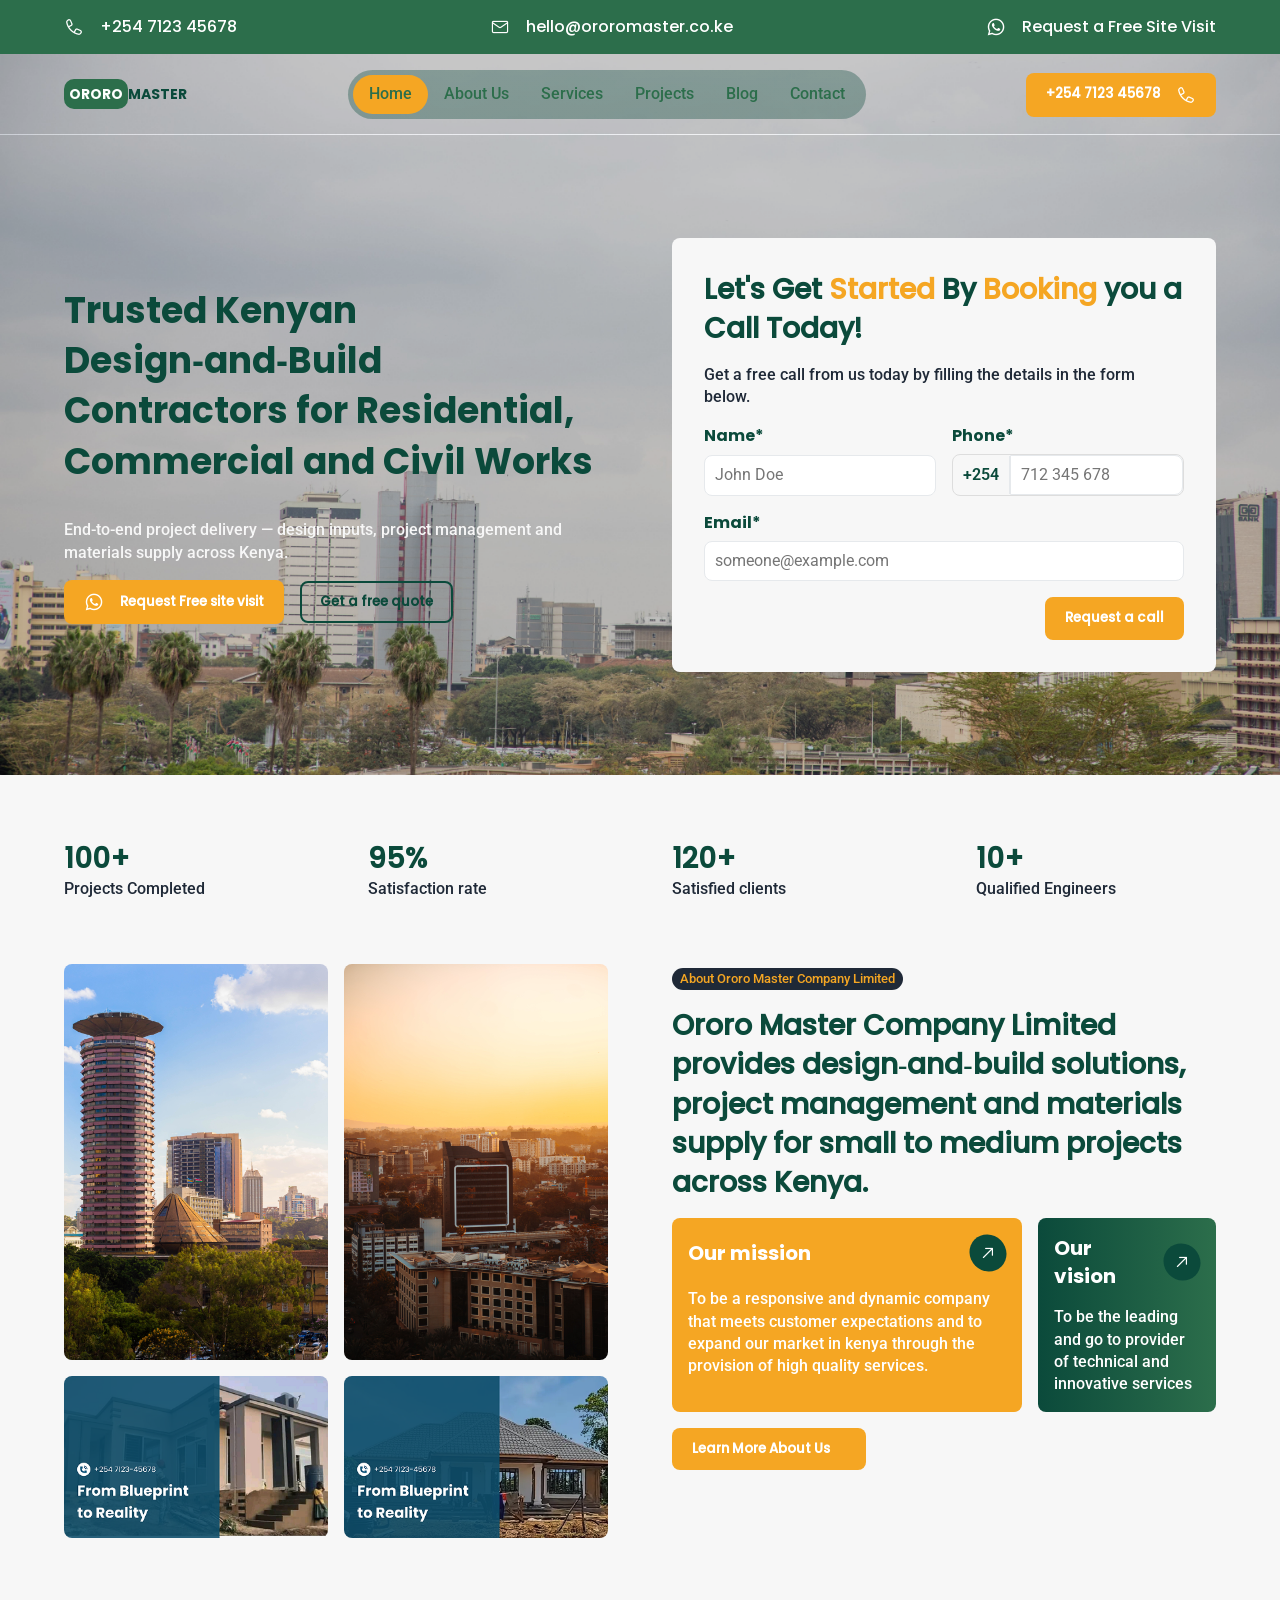
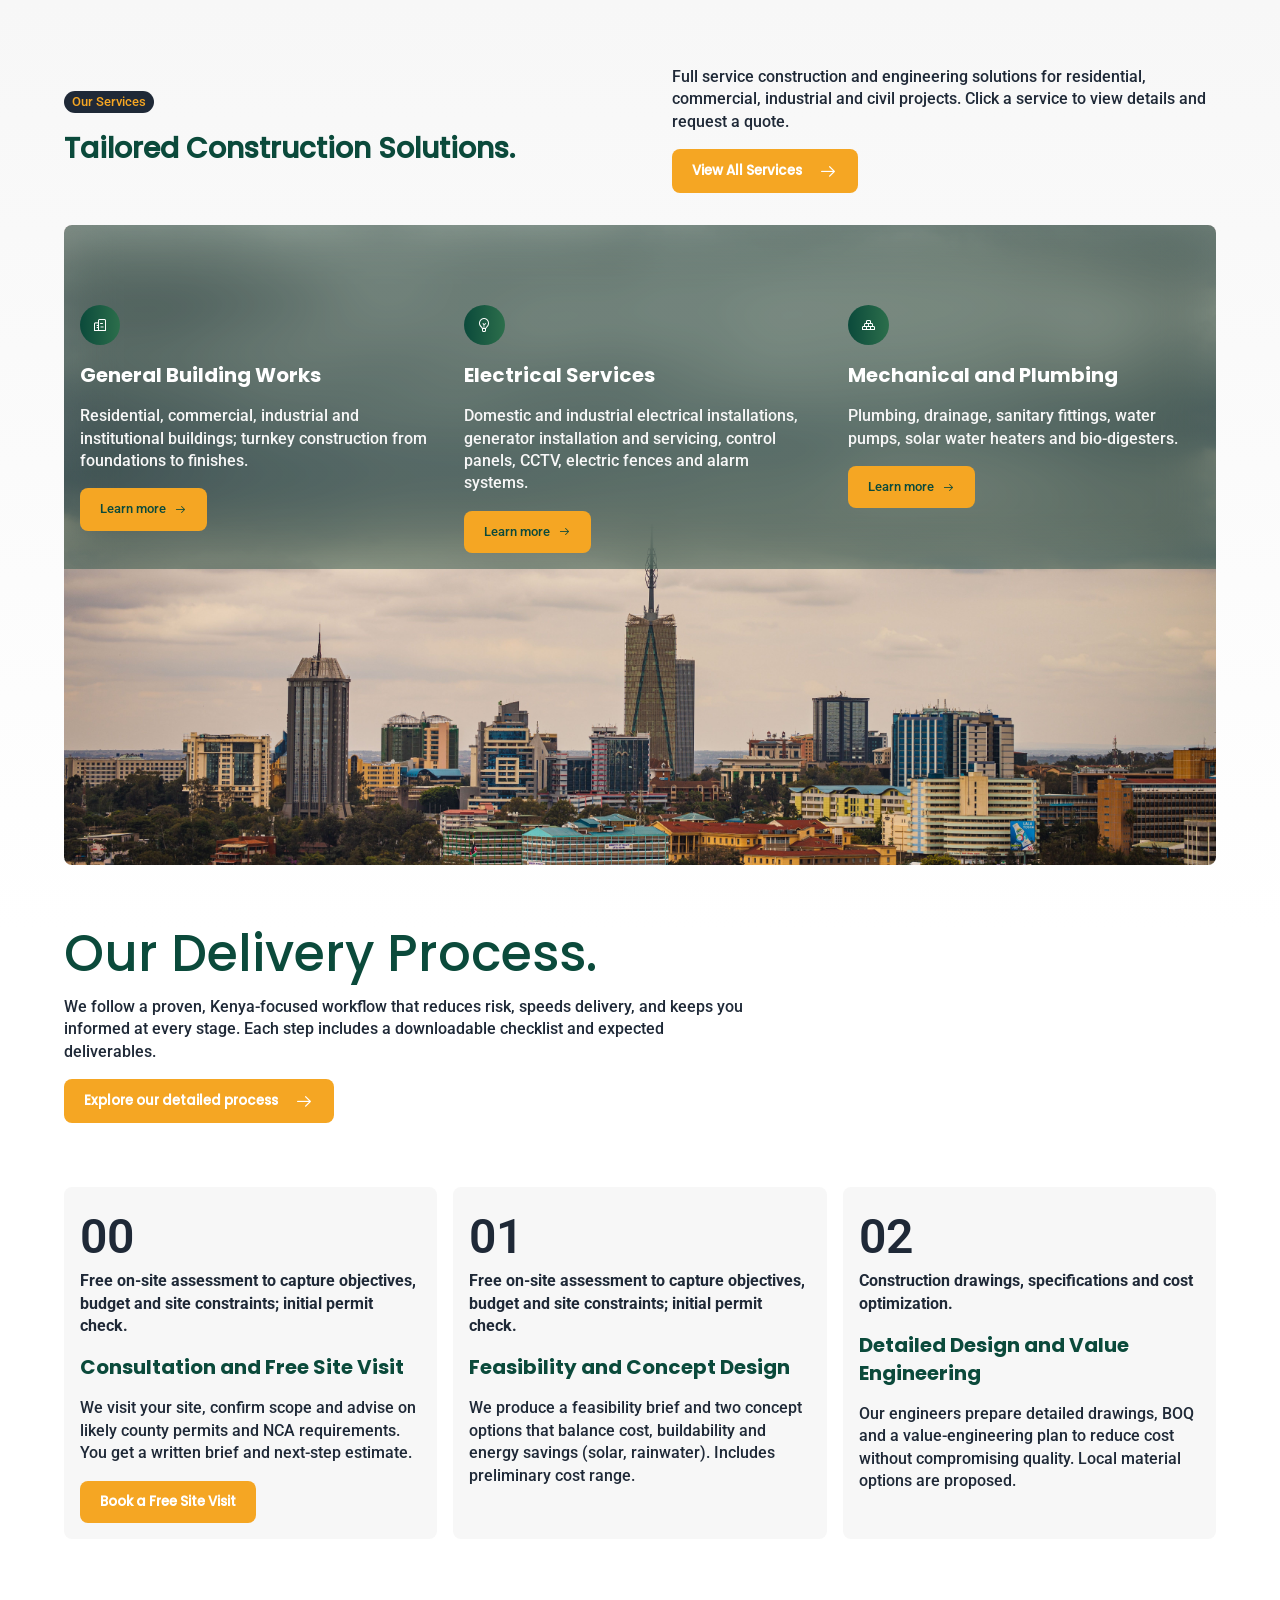
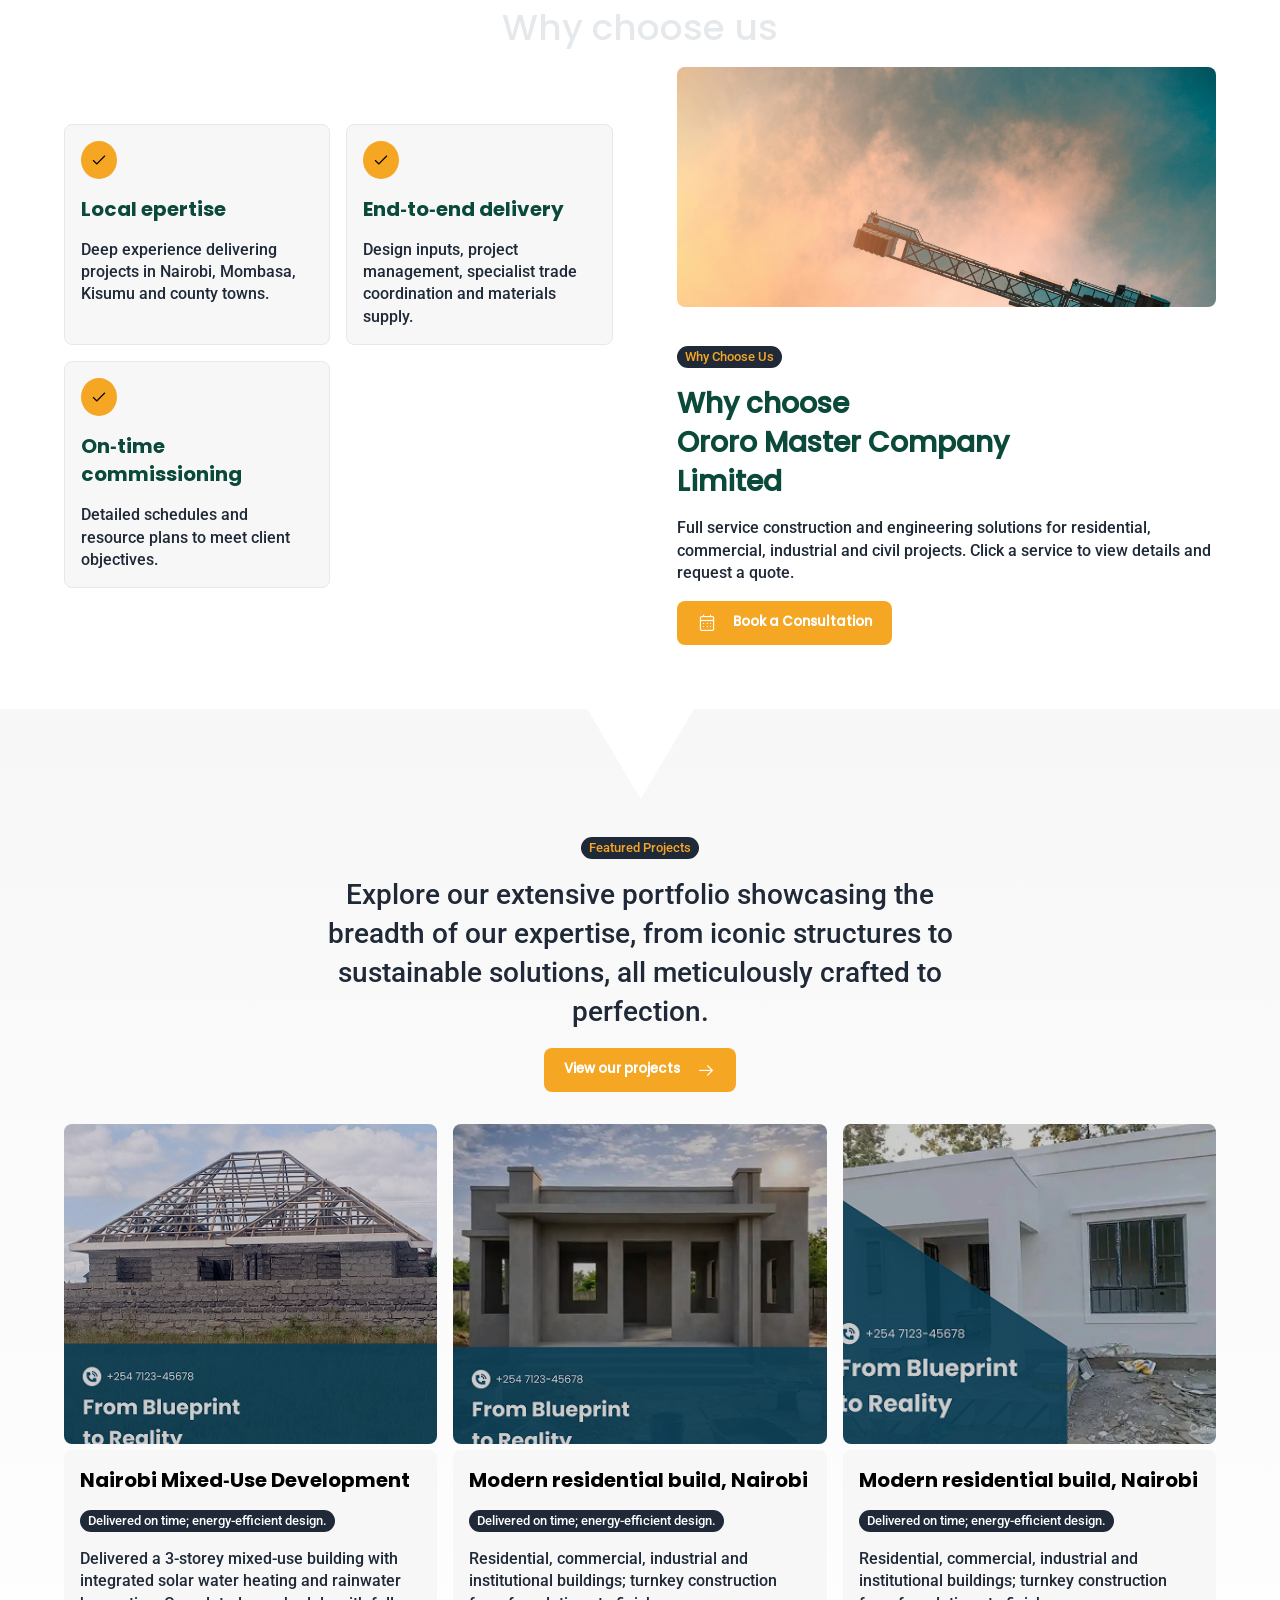
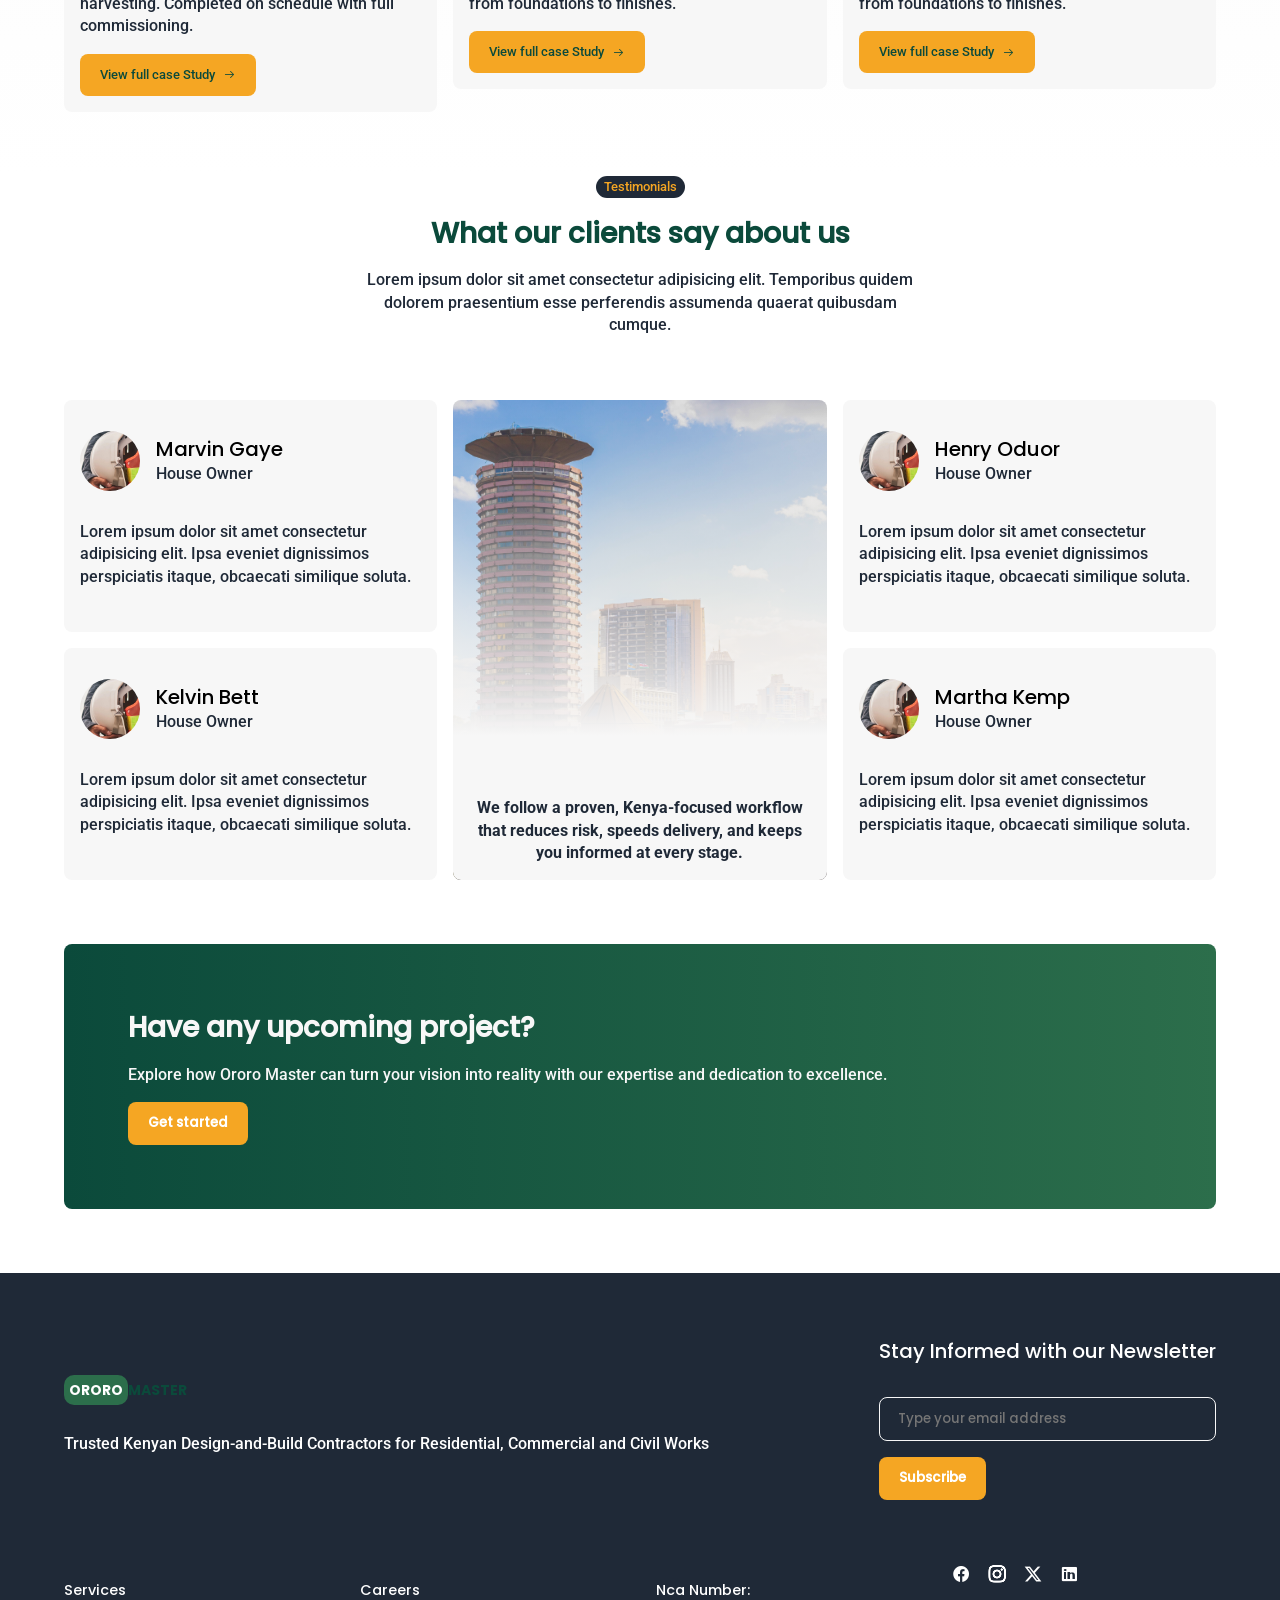
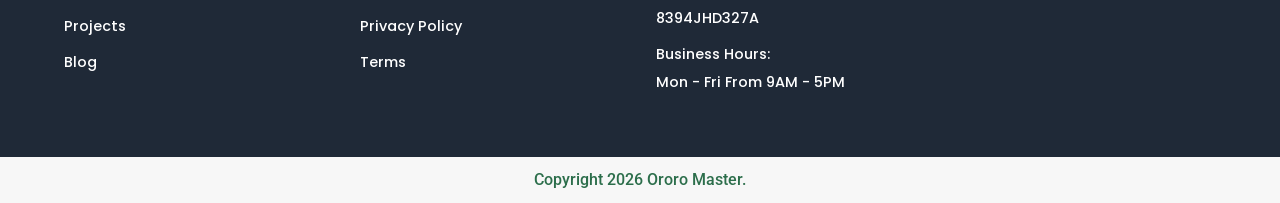
<file: index.html>
<!DOCTYPE html>
<html lang="en">
<head>
    <meta charset="UTF-8">
    <meta name="viewport" content="width=device-width, initial-scale=1.0">
    <title>Home</title>
    <link rel="stylesheet" href="./static/styles/root.css">
    <link rel="stylesheet" href="./static/styles/nav.css">
    <link rel="stylesheet" href="./static/styles/borders.css">
    <link rel="stylesheet" href="./static/styles/components.css">
    <link rel="stylesheet" href="./static/styles/style.css">
    <link rel="stylesheet" href="./static/styles/mobile.css">
    <link rel="stylesheet" href="./static/assets/icons/regular-icon-font-free/lineicons.css">
</head>
<body>
    <div class="marquee-container">
        <div class="marquee-row">
            <div class="marquee-card">
                <span class="lni lni-telephone-1"></span>
                <p>+254 7123 45678</p>
            </div>
            <div class="marquee-card">
                <span class="lni lni-envelope-1"></span>
                <p>hello@ororomaster.co.ke</p>
            </div>
            <div class="marquee-card">
                <span class="lni lni-whatsapp"></span>
                <p>Request a Free Site Visit</p>
            </div>
        </div>
    </div>
    <div class="hero-container">
        <header class="header">
            <div class="logo">
                <h1><span>Ororo</span>Master</h1>
            </div>
            <nav class="navigation" id="sideNav">
                <a href="#" class="active">Home</a>
                <a href="./templates/about.html">About Us</a>
                <a href="./templates/services.html">Services</a>
                <a href="./templates/projects.html">Projects</a>
                <a href="#">Blog</a>
                <a href="#">Contact</a>
            </nav>
            <button class="contact_button btn-primary">
                +254 7123 45678 
                <span class="lni lni-telephone-1"></span>
            </button>
            <span class="navOpen btn-primary lni lni-menu-hamburger-1" id="navOpen" onclick="openNav()"></span>
            <span class="navClose lni lni-xmark btn-primary" id="navClose" onclick="closeNav()"></span>
        </header>
        <div class="slider">
            <div class="slide_row">
                <div class="slide_content">
                    <h1>Trusted Kenyan Design‑and‑Build Contractors for Residential, Commercial and Civil Works</h1>
                    <p>End‑to‑end project delivery — design inputs, project management and materials supply across Kenya.</p>
                    <div class="button-container">
                        <button class="btn-primary">
                            <span class="lni lni-whatsapp"></span>
                            Request Free site visit
                        </button>
                        <button class="btn-secondary">
                            Get a free quote
                        </button>
                    </div>

                    <div class="slider-actions">
                        <span class="slide-left lni lni-arrow-left"></span>
                        <span class="slide-right lni lni-arrow-left" style="transform: rotate(180deg);"></span>
                    </div>
                </div>
            </div>
            <div class="slide_row">
                <div class="booking_form">
                    <h2>Let's Get <span>Started</span> By <span>Booking</span> you a Call Today!</h2>
                    <!-- <h2>Let's Book Your Call and Get Started</h2> -->
                    <p>Get a free call from us today by filling the details in the form below.</p>
                    <form action="#">
                        <div class="form-grid">
                            <div class="form-group">
                                <label>Name*</label>
                                <input type="text" placeholder="John Doe">
                            </div>
                            <div class="form-group">
                                <label>Phone*</label>
                                <div class="input-container">
                                    <span>+254</span>
                                    <input type="tel" placeholder="712 345 678">
                                </div>
                            </div>
                        </div>
                        <div class="form-group">
                            <label>Email*</label>
                            <input type="email" placeholder="someone@example.com">
                        </div>
                        <button class="btn-primary" type="submit">Request a call</button>
                    </form>
                </div>
            </div>
        </div>
        <div class="cover" id="coverBg"></div>
    </div>
    <div class="stats-section">
        <div class="stat-box">
            <h2>100+</h2>
            <p>Projects Completed</p>
        </div>
        <div class="stat-box">
            <h2>95%</h2>
            <p>Satisfaction rate</p>
        </div>
        <div class="stat-box">
            <h2>120+</h2>
            <p>Satisfied clients</p>
        </div>
        <div class="stat-box">
            <h2>10+</h2>
            <p>Qualified Engineers</p>
        </div>
    </div>
    <section class="about-section">
        <div class="about-row">

            <div class="about-image">
                <img src="./static/Images/skyline2.jpg" alt="">
                <img src="./static/Images/skyline4.jpg" alt="" style="object-position: bottom;">
                <img src="./static/Images/proj 2.png" alt="">
                <img src="./static/Images/proj 3.png" alt="">
            </div>
        </div>
        <div class="about-row">
            <h4 class="badge">About Ororo Master Company Limited</h4>
            <h2>Ororo Master Company Limited provides design‑and‑build solutions, project management and materials supply for small to medium projects across Kenya.</h2>

            <div class="value-container">
                <div class="value-box">
                    <div class="value-header">
                        <h3>Our mission</h3>
                        <span class="icon lni lni-arrow-right"></span>
                    </div>
                    <div class="value-body">
                        <p>To be a responsive and dynamic company that meets customer expectations and to expand our market in kenya through the provision of high quality services.</p>
                    </div>
                </div>
                <div class="value-box">
                    <div class="value-header">
                        <h3>Our vision</h3>
                        <span class="icon lni lni-arrow-right"></span>
                    </div>
                    <div class="value-body">
                        <p>To be the leading and go to provider of technical and innovative services</p>
                    </div>
                </div>
            </div>
            <button class="btn-primary">
                Learn More About Us
                <span class="lni lni-caret-left"></span>
            </button>
        </div>
    </section>
    <section class="service-alt-section">
        <div class="service-alt-header">
            <div class="service-alt-header-col">
                <h4 class="badge">Our Services</h4>
                <h2>Tailored Construction Solutions.</h2>
            </div>
            <div class="service-alt-header-col">
                <p>Full service construction and engineering solutions for residential, commercial, industrial and civil projects. Click a service to view details and request a quote.</p>
                <button class="btn-primary">View All Services <span class="lni lni-arrow-right"></span></button>
            </div>
        </div>
        <div class="service-alt-body">
            <div class="service-alt-container">
                <div class="service-alt-card">
                    <span class="service_icon lni lni-buildings-1"></span>
                    <h3>General Building Works</h3>
                    <p>Residential, commercial, industrial and institutional buildings; turnkey construction from foundations to finishes.</p>
                    <a class="link" href="#">Learn more <span class="lni lni-arrow-right"></span></a>
                </div>
                <div class="service-alt-card">
                    <span class="service_icon lni lni-bulb-2"></span>
                    <h3>Electrical Services</h3>
                    <p>Domestic and industrial electrical installations, generator installation and servicing, control panels, CCTV, electric fences and alarm systems.</p>
                    <a class="link" href="#">Learn more <span class="lni lni-arrow-right"></span></a>
                </div>
                <div class="service-alt-card">
                    <span class="service_icon lni lni-bricks"></span>
                    <h3>Mechanical and Plumbing</h3>
                    <p>Plumbing, drainage, sanitary fittings, water pumps, solar water heaters and bio‑digesters.</p>
                    <a class="link" href="#">Learn more <span class="lni lni-arrow-right"></span></a>
                </div>
            </div>
        </div>
    </section>
    <!-- <section class="services-section" style="display: none;">
        <h4 class="badge">Our Services</h4>
        <h2>Tailored Construction Solutions</h2>
        <p>Full service construction and engineering solutions for residential, commercial, industrial and civil projects. Click a service to view details and request a quote.</p>
        <div class="service-container">
            <div class="service-box">
                <div class="service-box-body">
                    <h3>General Building Works</h3>
                    <p>Residential, commercial, industrial and institutional buildings; turnkey construction from foundations to finishes.</p>
                    <a class="link" href="#">Learn more <span class="lni lni-arrow-right"></span></a>
                </div>
            </div>
            <div class="service-box">
                <div class="service-box-body">
                    <h3>Electrical Services</h3>
                    <p>Domestic and industrial electrical installations, generator installation and servicing, control panels, CCTV, electric fences and alarm systems.</p>
                    <a class="link" href="#">Learn more <span class="lni lni-arrow-right"></span></a>
                </div>
            </div>
            <div class="service-box">
                <div class="service-box-body">
                    <h3>Mechanical and Plumbing</h3>
                    <p>Plumbing, drainage, sanitary fittings, water pumps, solar water heaters and bio‑digesters.</p>
                    <a class="link" href="#">Learn more <span class="lni lni-arrow-right"></span></a>
                </div>
            </div>
            <div class="service-box">
                <div class="service-box-body">
                    <h3>Roads and Dams</h3>
                    <p>Earthworks, road construction and small to medium dam construction for agricultural and municipal clients.</p>
                    <a class="link" href="#">Learn more <span class="lni lni-arrow-right"></span></a>
                </div>
            </div>
            <div class="service-box">
                <div class="service-box-body">
                    <h3>Materials Supply</h3>
                    <p>Supply and delivery of construction materials — aggregates, cement, reinforcement, plumbing and electrical components.</p>
                    <a class="link" href="#">Learn more <span class="lni lni-arrow-right"></span></a>
                </div>
            </div>
        </div>
    </section> -->
    <section class="process-section">
        <div class="service-alt-header" style="display: none;">
            <div class="service-alt-header-col">
                <h4 class="badge">Our Delivery Process</h4>
                <h2>Our Delivery Process</h2>
            </div>
            <div class="service-alt-header-col">
               <p>We follow a proven, Kenya‑focused workflow that reduces risk, speeds delivery, and keeps you informed at every stage. Each step includes a downloadable checklist and expected deliverables.</p>
                <button class="btn-primary">Explore our detailed process <span class="lni lni-arrow-right"></span></button>
            </div>
        </div>

        <!-- <h4 class="badge">Our Delivery Process</h4> -->
        <h2>Our Delivery Process.</h2>
        <p>We follow a proven, Kenya‑focused workflow that reduces risk, speeds delivery, and keeps you informed at every stage. Each step includes a downloadable checklist and expected deliverables.</p>
        <button class="btn-primary">Explore our detailed process <span class="lni lni-arrow-right"></span></button>
        <div class="process-container">
            <div class="timeline-card">
                <span class="number-line">00</span>
                <div class="timeline-body">
                    <p><b>Free on‑site assessment to capture objectives, budget and site constraints; initial permit check.</b></p>
                    <h3>Consultation and Free Site Visit</h3>
                    <p>We visit your site, confirm scope and advise on likely county permits and NCA requirements. You get a written brief and next‑step estimate.</p>
                    <button class="btn-primary" style="margin-top: 1rem;">
                        Book a Free Site Visit
                    </button>
                </div>
            </div>
            <div class="timeline-card">
                <span class="number-line">01</span>
                <div class="timeline-body">
                    <p><b>Free on‑site assessment to capture objectives, budget and site constraints; initial permit check.</b></p>
                    <h3>Feasibility and Concept Design</h3>
                    <p>We produce a feasibility brief and two concept options that balance cost, buildability and energy savings (solar, rainwater). Includes preliminary cost range.</p>
                    <div class="deliverable-container">
                        <p><b>Deliverables</b></p>
                        <p>Concept brief and preliminary cost range.</p>
                    </div>
                </div>
            </div>
            <div class="timeline-card">
                <span class="number-line">02</span>
                <div class="timeline-body">
                    <p><b>Construction drawings, specifications and cost optimization.</b></p>
                    <h3>Detailed Design and Value Engineering</h3>
                    <p>Our engineers prepare detailed drawings, BOQ and a value‑engineering plan to reduce cost without compromising quality. Local material options are proposed.</p>
                    <div class="deliverable-container">
                        <p style="margin-top: 1rem;"><b>Deliverables</b></p>
                        <p>Construction drawings; bill of quantities.</p>
                    </div>
                </div>
            </div>
            <!-- <div class="timeline-card">
                <span class="number-line">03</span>
                <div class="timeline-body">
                    <h3>Permits Planning and Approvals</h3>
                    <p><b>Permit pack preparation and submission support.</b></p>
                    <p>We prepare permit documentation, recommend NCA class, and coordinate with county offices to fast‑track approvals. Timeline and responsibilities are provided.</p>
                    <div class="deliverable-container">
                        <p><b>Deliverables</b></p>
                        <p>Permit submission pack and approval timeline.</p>
                    </div>
                </div>
            </div>
            <div class="timeline-card">
                <span class="number-line">04</span>
                <div class="timeline-body">
                    <h3>Procurement and Materials Supply</h3>
                    <p><b>Vetted suppliers, procurement schedule and logistics.</b></p>
                    <p>We source quality materials, manage supplier warranties and schedule deliveries to align with construction milestones across Kenya. Supplier guarantees included.</p>
                    <div class="deliverable-container">
                        <p><b>Deliverables</b></p>
                        <p>Procurement schedule and supplier guarantees.</p>
                    </div>
                </div>
            </div>
            <div class="timeline-card">
                <span class="number-line">05</span>
                <div class="timeline-body">
                    <h3>Construction Execution and Quality Control</h3>
                    <p><b>Site management, QA checklists and weekly reporting.</b></p>
                    <p>Site teams follow a detailed schedule, QA checklists and safety inspections. You receive weekly progress reports and milestone sign‑offs.</p>
                    <div class="deliverable-container">
                        <p><b>Deliverables</b></p>
                        <p>Weekly progress reports; quality inspection records.</p>
                    </div>
                </div>
            </div>
            <div class="timeline-card">
                <span class="number-line">06</span>
                <div class="timeline-body">
                    <h3>Commissioning Handover and Training</h3>
                    <p><b> System commissioning, manuals and client training.</b></p>
                    <p>We commission systems, hand over operation manuals and train your team. Final sign‑off includes a defects liability plan and maintenance schedule.</p>
                    <div class="deliverable-container">
                        <p><b>Deliverables</b></p>
                        <p>Handover pack; 90‑day defects follow‑up.</p>
                    </div>
                </div>
            </div>
            <div class="timeline-card">
                <span class="number-line">07</span>
                <div class="timeline-body">
                    <h3>Aftercare and Maintenance</h3>
                    <p><b>Post‑handover support and maintenance contracts.</b></p>
                    <p>Optional maintenance contracts, warranty management and rapid response for urgent issues. Tailored plans for Kenyan climate and usage patterns.</p>
                    <div class="deliverable-container">
                        <p><b>Deliverables</b></p>
                        <p>Maintenance contract options.</p>
                    </div>
                </div>
            </div> -->
        </div>
    </section>
    <section class="qualities-section">
        <h1 class="absoluteBg">Why choose us</h1>
        <div class="qualities-container">
            <div class="quality-box">
                <span class="icon lni lni-check"></span>
                <h3>Local epertise</h3>
                <p>Deep experience delivering projects in Nairobi, Mombasa, Kisumu and county towns.</p>
            </div>
            <div class="quality-box">
                <span class="icon lni lni-check"></span>
                <h3>End‑to‑end delivery</h3>
                <p>Design inputs, project management, specialist trade coordination and materials supply.</p>
            </div>
            <div class="quality-box">
                <span class="icon lni lni-check"></span>
                <h3>On‑time commissioning</h3>
                <p>Detailed schedules and resource plans to meet client objectives.</p>
            </div>
                
        </div>
        <div class="qualities-row">
            <img src="./static/Images/construction_image_2.jpg" alt="">
            <div class="quality-row-box">
                <h4 class="badge">Why Choose Us</h4>
                <h2>Why choose <br> Ororo Master Company Limited</h2>
                <p>Full service construction and engineering solutions for residential, commercial, industrial and civil projects. Click a service to view details and request a quote.</p>
                <button class="btn-primary"><span class="lni lni-calendar-days"></span> Book a Consultation</button>
            </div>
        </div>
    </section>
    <section class="services-section" id="featuredSection" style="display: grid;">
        <div class="service-alt-header">
            <div class="service-alt-header-col">
                <h4 class="badge">Featured Projects</h4>
                <h2>Our Remarkable Project Portfolio</h2>
            </div>
            <div class="service-alt-header-col">
                <p>Explore our extensive portfolio showcasing the breadth of our expertise, from iconic structures to sustainable solutions, all meticulously crafted to perfection.</p>
                <button class="btn-primary">View our projects <span class="lni lni-arrow-right"></span></button>
            </div>
        </div>
        <div class="showcase-container">
            <div class="showcase-box">
                <img src="./static/Images/proj 4.png" alt="">
                <div class="showcase-body">
                    <!-- <span class="service_icon lni lni-buildings-1"></span> -->
                    <h3>Nairobi Mixed‑Use Development </h3>
                        <p style="margin-bottom: 1rem;" class="badge">Delivered on time; energy‑efficient design.</p>
                    <p>Delivered a 3‑storey mixed‑use building with integrated solar water heating and rainwater harvesting. Completed on schedule with full commissioning.</p>
                    <a class="link" href="#">View full case Study <span class="lni lni-arrow-right"></span></a>
                </div>
            </div>
            <div class="showcase-box">
                <img src="./static/Images/proj 5.png" alt="">
                <!-- <img src="/static/Images/WhatsApp Image 2026-06-24 at 13.15.40 (1).jpeg" alt=""> -->
                <div class="showcase-body">
                    <!-- <span class="service_icon lni lni-buildings-1"></span> -->
                    <h3>Modern residential build, Nairobi</h3>
                        <p style="margin-bottom: 1rem;" class="badge">Delivered on time; energy‑efficient design.</p>
                    <p>Residential, commercial, industrial and institutional buildings; turnkey construction from foundations to finishes.</p>
                    <a class="link" href="#">View full case Study <span class="lni lni-arrow-right"></span></a>
                </div>
            </div>
            <div class="showcase-box">
                <img src="./static/Images/proj 6.png" alt="">
                <!-- <img src="/static/Images/WhatsApp Image 2026-06-24 at 13.15.40 (1).jpeg" alt=""> -->
                <div class="showcase-body">
                    <!-- <span class="service_icon lni lni-buildings-1"></span> -->
                    <h3>Modern residential build, Nairobi</h3>
                        <p style="margin-bottom: 1rem;" class="badge">Delivered on time; energy‑efficient design.</p>
                    <p>Residential, commercial, industrial and institutional buildings; turnkey construction from foundations to finishes.</p>
                    <a class="link" href="#">View full case Study <span class="lni lni-arrow-right"></span></a>
                </div>
            </div>
        </div>
        <div class="service-container" id="featuredCont" style="display: none;">
            <div class="service-carousel">
                <div class="service-box">
                    <div class="service-box-body" style="display: none;">
                        <h3>General Building Works</h3>
                        <p>Residential, commercial, industrial and institutional buildings; turnkey construction from foundations to finishes.</p>
                        <a class="link" href="#">View Case Study <span class="lni lni-arrow-right"></span></a>
                    </div>
                </div>
            </div>
            <div class="service-box">
                <div class="service-box-body">
                    <h3>Mechanical and Plumbing</h3>
                    <p>Plumbing, drainage, sanitary fittings, water pumps, solar water heaters and bio‑digesters.</p>
                    <a class="link" href="#">View Case Study <span class="lni lni-arrow-right"></span></a>
                </div>
            </div>
            <div class="service-box">
                <div class="service-box-body">
                    <h3>Roads and Dams</h3>
                    <p>Earthworks, road construction and small to medium dam construction for agricultural and municipal clients.</p>
                    <a class="link" href="#">View Case Study <span class="lni lni-arrow-right"></span></a>
                </div>
            </div>
        </div>
        <div class="custom-shape-divider-top-1782760006">
            <svg data-name="Layer 1" xmlns="http://www.w3.org/2000/svg" viewBox="0 0 1200 120" preserveAspectRatio="none">
                <path d="M649.97 0L550.03 0 599.91 54.12 649.97 0z" class="shape-fill"></path>
            </svg>
        </div>
        <!-- <div class="custom-shape-divider-top-1782755788">
            <svg data-name="Layer 1" xmlns="http://www.w3.org/2000/svg" viewBox="0 0 1200 120" preserveAspectRatio="none">
                <path d="M649.97 0L550.03 0 599.91 54.12 649.97 0z" class="shape-fill"></path>
            </svg>
        </div> -->
    </section>
    <section class="testimonial-section">
        <h4 class="badge">Testimonials</h4>
        <h2>What our clients say about us</h2>
        <p>Lorem ipsum dolor sit amet consectetur adipisicing elit. Temporibus quidem dolorem praesentium esse perferendis assumenda quaerat quibusdam cumque.</p>
        <div class="testimonial-container">
            <div class="testimonial-row">
                <div class="testimonial-card">
                    <div class="testimonial-header">
                        <div class="profile">
                            <img src="/static/Images/construction_image_7.jpeg" alt="">
                        </div>
                        <div class="profile-body">
                            <h3>Marvin Gaye</h3>
                            <p class="role">House Owner</p>
                        </div>
                    </div>
                    <p>Lorem ipsum dolor sit amet consectetur adipisicing elit. Ipsa eveniet dignissimos perspiciatis itaque, obcaecati similique soluta.</p>
                </div>
                <div class="testimonial-card">
                    <div class="testimonial-header">
                        <div class="profile">
                            <img src="/static/Images/construction_image_7.jpeg" alt="">
                        </div>
                        <div class="profile-body">
                            <h3>Kelvin Bett</h3>
                            <p class="role">House Owner</p>
                        </div>
                    </div>
                    <p>Lorem ipsum dolor sit amet consectetur adipisicing elit. Ipsa eveniet dignissimos perspiciatis itaque, obcaecati similique soluta.</p>
                </div>
            </div>
            <div class="testimonial-row">
                <div class="testimonial-banner">
                    <img src="/static/Images/skyline2.jpg" alt="">
                    <div class="testimonial-banner-content">
                        <p><b>We follow a proven, Kenya‑focused workflow that reduces risk, speeds delivery, and keeps you informed at every stage.</b></p>
                    </div>
                </div>
            </div>
            <div class="testimonial-row">
                <div class="testimonial-card">
                    <div class="testimonial-header">
                        <div class="profile">
                            <img src="/static/Images/construction_image_7.jpeg" alt="">
                        </div>
                        <div class="profile-body">
                            <h3>Henry Oduor</h3>
                            <p class="role">House Owner</p>
                        </div>
                    </div>
                    <p>Lorem ipsum dolor sit amet consectetur adipisicing elit. Ipsa eveniet dignissimos perspiciatis itaque, obcaecati similique soluta.</p>
                </div>
                <div class="testimonial-card">
                    <div class="testimonial-header">
                        <div class="profile">
                            <img src="/static/Images/construction_image_7.jpeg" alt="">
                        </div>
                        <div class="profile-body">
                            <h3>Martha Kemp</h3>
                            <p class="role">House Owner</p>
                        </div>
                    </div>
                    <p>Lorem ipsum dolor sit amet consectetur adipisicing elit. Ipsa eveniet dignissimos perspiciatis itaque, obcaecati similique soluta.</p>
                </div>
            </div>
        </div>
    </section>
    <section class="contact-section">
        <div class="contact-banner">
            <h2>Have any upcoming project?</h2>
            <p>Explore how Ororo Master can turn your vision into reality with our expertise and dedication to excellence.</p>
            <button class="btn-primary">Get started</button>
        </div>
    </section>
    <footer class="footer">
        <div class="footer-row">
            <div class="footer-col">
                <div class="logo"><h1><span>Ororo</span>Master</h1></div>
                <p>Trusted Kenyan Design‑and‑Build Contractors for Residential, Commercial and Civil Works</p>
            </div>
            <div class="form-section">
                <h3>Stay Informed with our Newsletter</h3>
                <form action="#">
                    <input type="email" placeholder="Type your email address">
                    <button class="btn-primary">Subscribe</button>
                </form>
            </div>
        </div>
        <div class="footer-row">
            <div class="footer-col">
                <!-- <h3>Quick links</h3> -->
                <a href="#">Services</a>
                <a href="#">Projects</a>
                <a href="#">Blog</a>
            </div>
            <div class="footer-col">
                <a href="#">Careers</a>
                <a href="#">Privacy Policy</a>
                <a href="#">Terms</a>
            </div>
            <div class="footer-col">
                <!-- <h3>Legal</h3> -->
                <div class="footer-line">
                    <label>Nca Number:</label>
                    <p>8394JHD327A</p>
                </div>
                <div class="footer-line">
                    <label>Business Hours:</label>
                    <p>Mon - Fri From 9AM - 5PM</p>
                </div>
            </div>
            <div class="footer-col">
                <!-- <h3>Social</h3> -->
                <div class="socials-container">
                    <a href="#" class="lni lni-facebook"></a>
                    <a href="#" class="lni lni-instagram"></a>
                    <a href="#" class="lni lni-x"></a>
                    <a href="#" class="lni lni-linkedin"></a>
                </div>
            </div>
        </div>
    </footer>
    <div class="rights">
        <p>Copyright 2026 Ororo Master.</p>
    </div>
    <script src="./static/scripts/nav.js"></script>
</body>
</html>
</file>
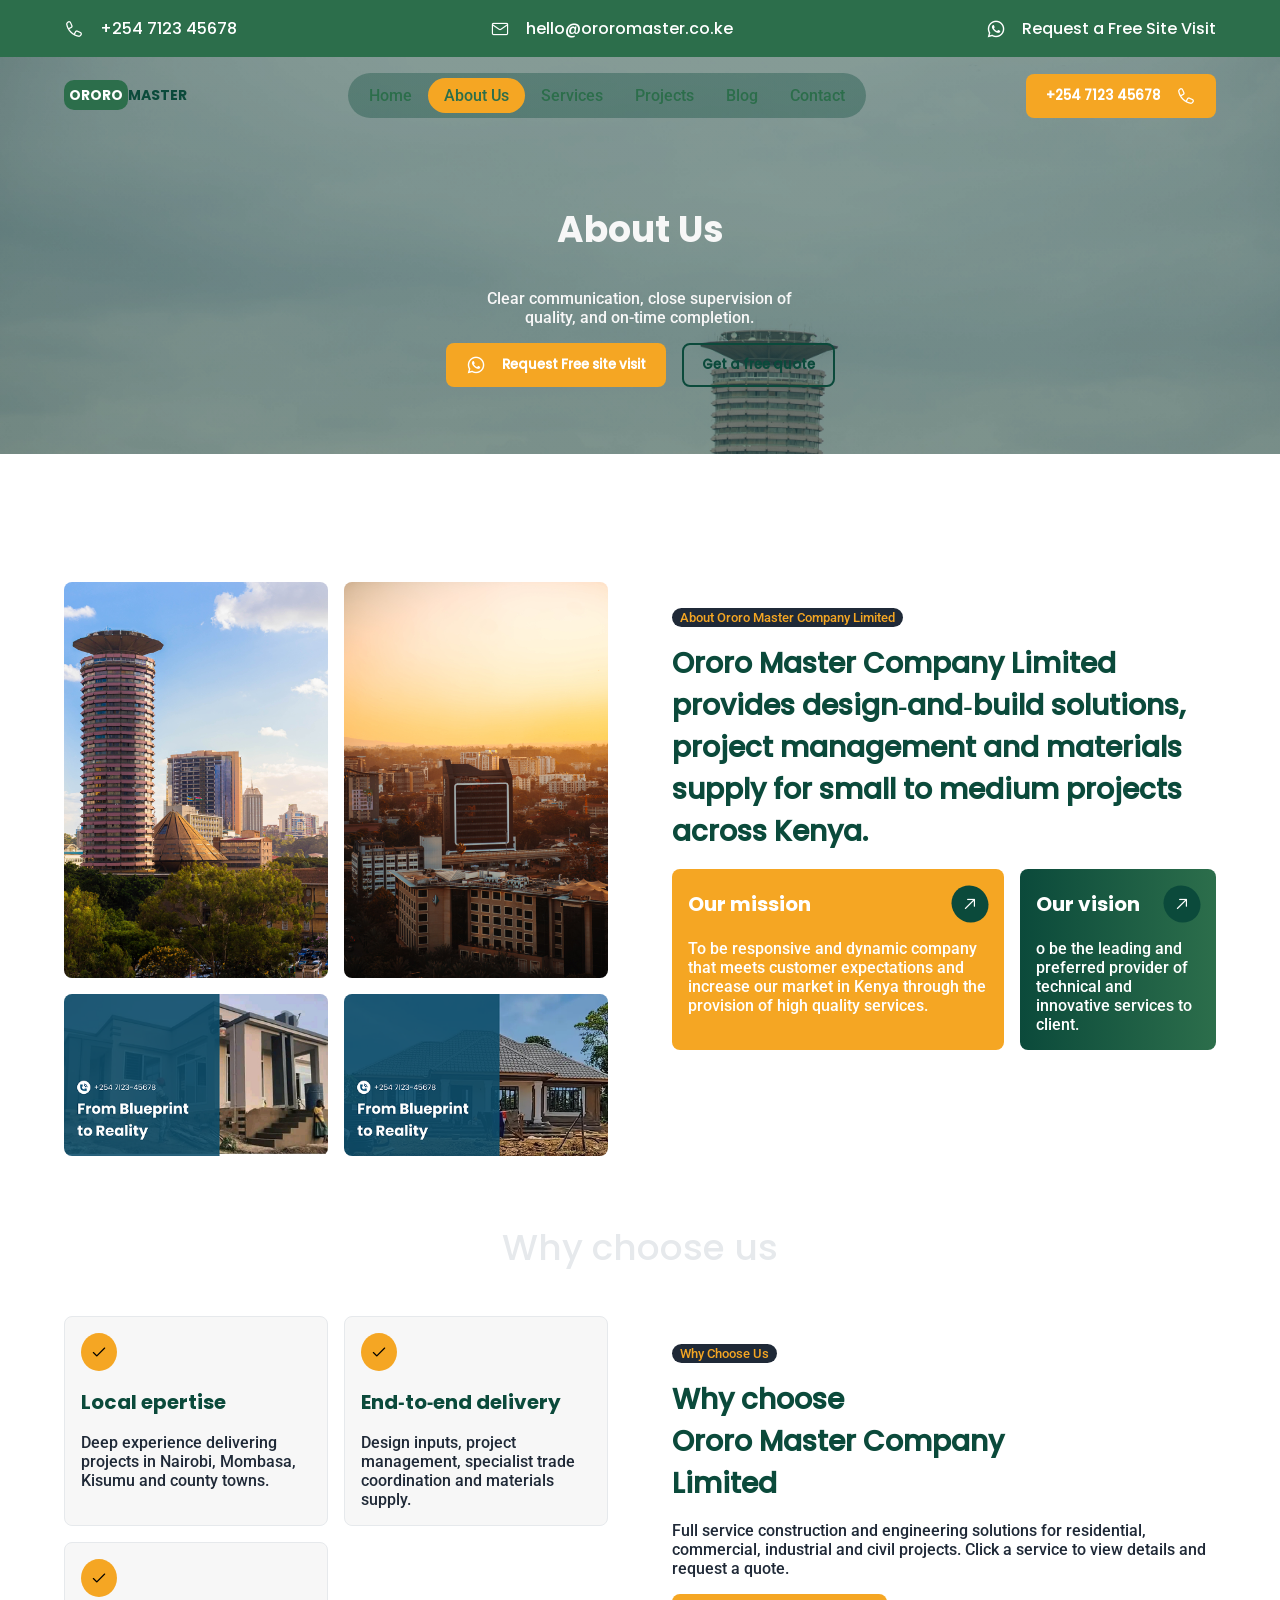
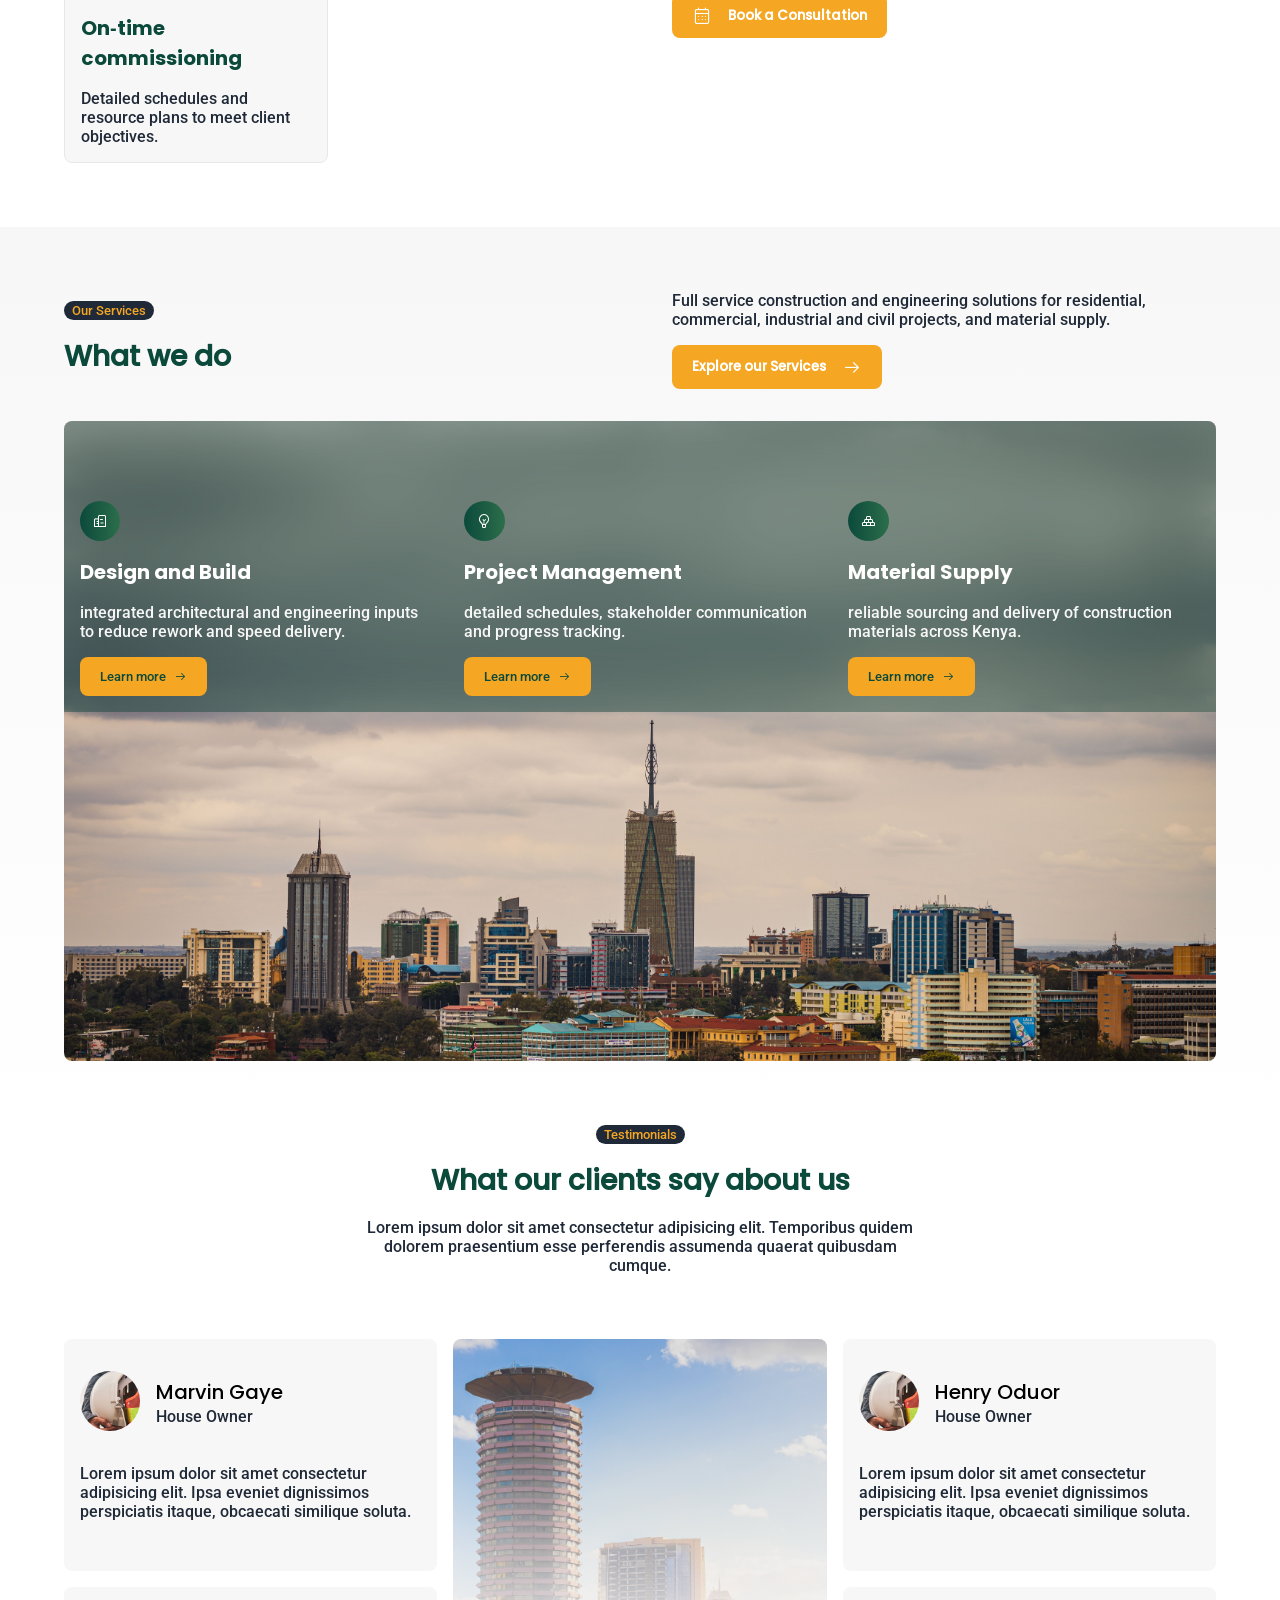
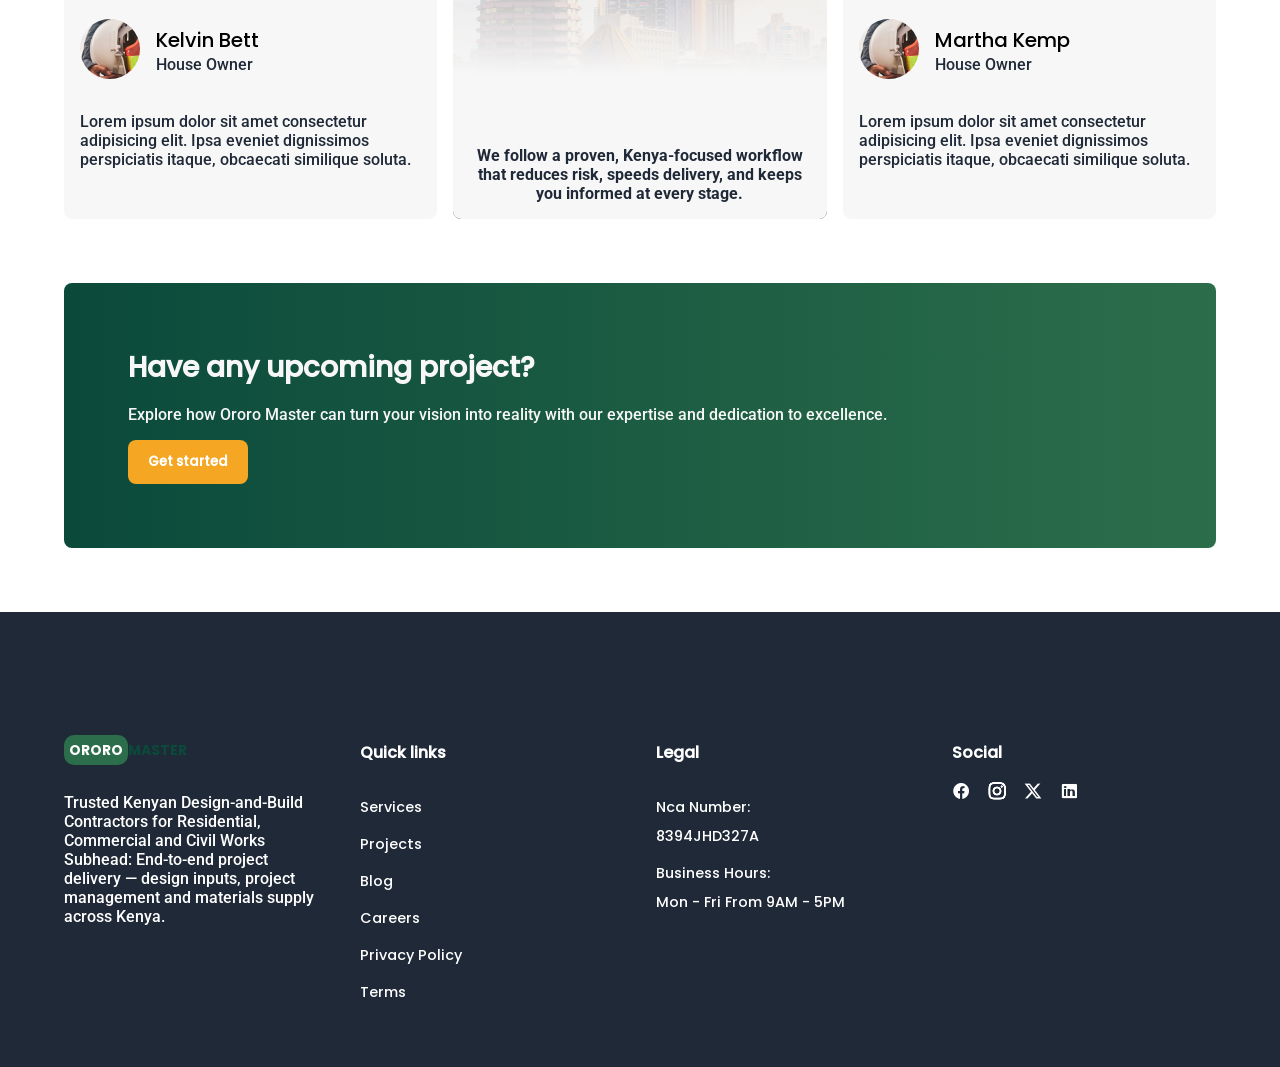
<file: templates/about.html>
<!DOCTYPE html>
<html lang="en">
<head>
    <meta charset="UTF-8">
    <meta name="viewport" content="width=device-width, initial-scale=1.0">
    <link rel="stylesheet" href="../static/styles/nav.css">
    <link rel="stylesheet" href="../static/styles/root.css">
    <link rel="stylesheet" href="../static/styles/about.css">
    <link rel="stylesheet" href="../static/styles/slider.css">
    <link rel="stylesheet" href="../static/styles/components.css">
    <link rel="stylesheet" href="../static/styles/mobile.css">
    <link rel="stylesheet" href="../static/assets/icons/regular-icon-font-free/lineicons.css">
    <title>About Us</title>
</head>
<body>
    <div class="marquee-container">
        <div class="marquee-row">
            <div class="marquee-card">
                <span class="lni lni-telephone-1"></span>
                <p>+254 7123 45678</p>
            </div>
            <div class="marquee-card">
                <span class="lni lni-envelope-1"></span>
                <p>hello@ororomaster.co.ke</p>
            </div>
            <div class="marquee-card">
                <span class="lni lni-whatsapp"></span>
                <p>Request a Free Site Visit</p>
            </div>
        </div>
    </div>
    <div class="hero-container">
        <header class="header">
            <div class="logo">
                <h1><span>Ororo</span>Master</h1>
            </div>
            <nav class="navigation" id="sideNav">
                <a href="../index.html">Home</a>
                <a href="./about.html" class="active">About Us</a>
                <a href="./services.html">Services</a>
                <a href="./projects.html">Projects</a>
                <a href="#">Blog</a>
                <a href="#">Contact</a>
            </nav>
            <button class="contact_button btn-primary">
                +254 7123 45678 
                <span class="lni lni-telephone-1"></span>
            </button>
            <span class="navOpen btn-primary lni lni-menu-hamburger-1" id="navOpen" onclick="openNav()"></span>
            <span class="navClose lni lni-xmark btn-primary" id="navClose" onclick="closeNav()"></span>
        </header>
        <div class="slider">
            <div class="slide_row">
                <div class="slide_content">
                    <h1>About Us</h1>
                    <p>Clear communication, close supervision of quality, and on‑time completion.</p>
                    <!-- <p>End‑to‑end project delivery — design inputs, project management and materials supply across Kenya.</p> -->
                    <div class="button-container">
                        <button class="btn-primary">
                            <span class="lni lni-whatsapp"></span>
                            Request Free site visit
                        </button>
                        <button class="btn-secondary">
                            Get a free quote
                        </button>
                    </div>

                    <div class="slider-actions">
                        <span class="slide-left lni lni-arrow-left"></span>
                        <span class="slide-right lni lni-arrow-left" style="transform: rotate(180deg);"></span>
                    </div>
                </div>
            </div>
        </div>
        <div class="cover" id="coverBg"></div>
    </div>
    <section class="about-section">
        <div class="about-row">
            <div class="about-image">
                <img src="../static/Images/skyline2.jpg" alt="">
                <img src="../static/Images/skyline4.jpg" alt="" style="object-position: bottom;">
                <img src="../static/Images/proj 2.png" alt="">
                <img src="../static/Images/proj 3.png" alt="">
            </div>
        </div>
        <div class="about-row">
            <h4 class="badge">About Ororo Master Company Limited</h4>
            <h2>Ororo Master Company Limited provides design‑and‑build solutions, project management and materials supply for small to medium projects across Kenya.</h2>

            <div class="value-container">
                <div class="value-box">
                    <div class="value-header">
                        <h3>Our mission</h3>
                        <span class="icon lni lni-arrow-right"></span>
                    </div>
                    <div class="value-body">
                        <p>To be responsive and dynamic company that meets customer expectations and increase our market in Kenya through the provision of high quality services.</p>
                    </div>
                </div>
                <div class="value-box">
                    <div class="value-header">
                        <h3>Our vision</h3>
                        <span class="icon lni lni-arrow-right"></span>
                    </div>
                    <div class="value-body">
                        <p>o be the leading and preferred provider of technical and innovative services to client.</p>
                    </div>
                </div>
            </div>
            <!-- <button class="btn-primary">
                Learn More About Us
                <span class="lni lni-caret-left"></span>
            </button> -->
        </div>
    </section>
    <section class="qualities-section">
        <h1 class="absoluteBg">Why choose us</h1>
        <div class="qualities-container">
            <div class="quality-box">
                <span class="icon lni lni-check"></span>
                <h3>Local epertise</h3>
                <p>Deep experience delivering projects in Nairobi, Mombasa, Kisumu and county towns.</p>
            </div>
            <div class="quality-box">
                <span class="icon lni lni-check"></span>
                <h3>End‑to‑end delivery</h3>
                <p>Design inputs, project management, specialist trade coordination and materials supply.</p>
            </div>
            <div class="quality-box">
                <span class="icon lni lni-check"></span>
                <h3>On‑time commissioning</h3>
                <p>Detailed schedules and resource plans to meet client objectives.</p>
            </div>
                
        </div>
        <div class="qualities-row">
            <h4 class="badge">Why Choose Us</h4>
            <h2>Why choose <br> Ororo Master Company Limited</h2>
            <p>Full service construction and engineering solutions for residential, commercial, industrial and civil projects. Click a service to view details and request a quote.</p>
            <button class="btn-primary"><span class="lni lni-calendar-days"></span> Book a Consultation</button>
        </div>
    </section>
    <section class="service-alt-section">
        <div class="service-alt-header">
            <div class="service-alt-header-col">
                <h4 class="badge">Our Services</h4>
                <h2>What we do</h2>
            </div>
            <div class="service-alt-header-col">
                <p>Full service construction and engineering solutions for residential, commercial, industrial and civil projects, and material supply.</p>
                <button class="btn-primary">Explore our Services <span class="lni lni-arrow-right"></span></button>
            </div>
        </div>
        <div class="service-alt-body">
            <div class="service-alt-container">
                <div class="service-alt-card">
                    <span class="service_icon lni lni-buildings-1"></span>
                    <h3>Design and Build </h3>
                    <p>integrated architectural and engineering inputs to reduce rework and speed delivery.</p>
                    <a class="link" href="#">Learn more <span class="lni lni-arrow-right"></span></a>
                </div>
                <div class="service-alt-card">
                    <span class="service_icon lni lni-bulb-2"></span>
                    <h3>Project Management</h3>
                    <p>detailed schedules, stakeholder communication and progress tracking.</p>
                    <a class="link" href="#">Learn more <span class="lni lni-arrow-right"></span></a>
                </div>
                <div class="service-alt-card">
                    <span class="service_icon lni lni-bricks"></span>
                    <h3>Material Supply</h3>
                    <p>reliable sourcing and delivery of construction materials across Kenya.</p>
                    <a class="link" href="#">Learn more <span class="lni lni-arrow-right"></span></a>
                </div>
            </div>
        </div>
    </section>
    <section class="testimonial-section">
        <h4 class="badge">Testimonials</h4>
        <h2>What our clients say about us</h2>
        <p>Lorem ipsum dolor sit amet consectetur adipisicing elit. Temporibus quidem dolorem praesentium esse perferendis assumenda quaerat quibusdam cumque.</p>
        <div class="testimonial-container">
            <div class="testimonial-row">
                <div class="testimonial-card">
                    <div class="testimonial-header">
                        <div class="profile">
                            <img src="../static/Images/construction_image_7.jpeg" alt="">
                        </div>
                        <div class="profile-body">
                            <h3>Marvin Gaye</h3>
                            <p class="role">House Owner</p>
                        </div>
                    </div>
                    <p>Lorem ipsum dolor sit amet consectetur adipisicing elit. Ipsa eveniet dignissimos perspiciatis itaque, obcaecati similique soluta.</p>
                </div>
                <div class="testimonial-card">
                    <div class="testimonial-header">
                        <div class="profile">
                            <img src="../static/Images/construction_image_7.jpeg" alt="">
                        </div>
                        <div class="profile-body">
                            <h3>Kelvin Bett</h3>
                            <p class="role">House Owner</p>
                        </div>
                    </div>
                    <p>Lorem ipsum dolor sit amet consectetur adipisicing elit. Ipsa eveniet dignissimos perspiciatis itaque, obcaecati similique soluta.</p>
                </div>
            </div>
            <div class="testimonial-row">
                <div class="testimonial-banner">
                    <img src="../static/Images/skyline2.jpg" alt="">
                    <div class="testimonial-banner-content">
                        <p><b>We follow a proven, Kenya‑focused workflow that reduces risk, speeds delivery, and keeps you informed at every stage.</b></p>
                    </div>
                </div>
            </div>
            <div class="testimonial-row">
                <div class="testimonial-card">
                    <div class="testimonial-header">
                        <div class="profile">
                            <img src="../static/Images/construction_image_7.jpeg" alt="">
                        </div>
                        <div class="profile-body">
                            <h3>Henry Oduor</h3>
                            <p class="role">House Owner</p>
                        </div>
                    </div>
                    <p>Lorem ipsum dolor sit amet consectetur adipisicing elit. Ipsa eveniet dignissimos perspiciatis itaque, obcaecati similique soluta.</p>
                </div>
                <div class="testimonial-card">
                    <div class="testimonial-header">
                        <div class="profile">
                            <img src="/static/Images/construction_image_7.jpeg" alt="">
                        </div>
                        <div class="profile-body">
                            <h3>Martha Kemp</h3>
                            <p class="role">House Owner</p>
                        </div>
                    </div>
                    <p>Lorem ipsum dolor sit amet consectetur adipisicing elit. Ipsa eveniet dignissimos perspiciatis itaque, obcaecati similique soluta.</p>
                </div>
            </div>
        </div>
    </section>
    <section class="contact-section">
        <div class="contact-banner">
            <h2>Have any upcoming project?</h2>
            <p>Explore how Ororo Master can turn your vision into reality with our expertise and dedication to excellence.</p>
            <button class="btn-primary">Get started</button>
        </div>
    </section>
    <footer class="footer">
        <div class="footer-row"></div>
        <div class="footer-row">
            <div class="footer-col">
                <div class="logo"><h1><span>Ororo</span>Master</h1></div>
                <p>Trusted Kenyan Design‑and‑Build Contractors for Residential, Commercial and Civil Works Subhead: End‑to‑end project delivery — design inputs, project management and materials supply across Kenya.</p>
            </div>
            <div class="footer-col">
                <h3>Quick links</h3>
                <a href="#">Services</a>
                <a href="#">Projects</a>
                <a href="#">Blog</a>
                <a href="#">Careers</a>
                <a href="#">Privacy Policy</a>
                <a href="#">Terms</a>
            </div>
            <div class="footer-col">
                <h3>Legal</h3>
                <div class="footer-line">
                    <label>Nca Number:</label>
                    <p>8394JHD327A</p>
                </div>
                <div class="footer-line">
                    <label>Business Hours:</label>
                    <p>Mon - Fri From 9AM - 5PM</p>
                </div>
            </div>
            <div class="footer-col">
                <h3>Social</h3>
                <div class="socials-container">
                    <a href="#" class="lni lni-facebook"></a>
                    <a href="#" class="lni lni-instagram"></a>
                    <a href="#" class="lni lni-x"></a>
                    <a href="#" class="lni lni-linkedin"></a>
                </div>
            </div>
        </div>
    </footer>
    <script src="../static/scripts/nav.js"></script>
</body>
</html>
</file>
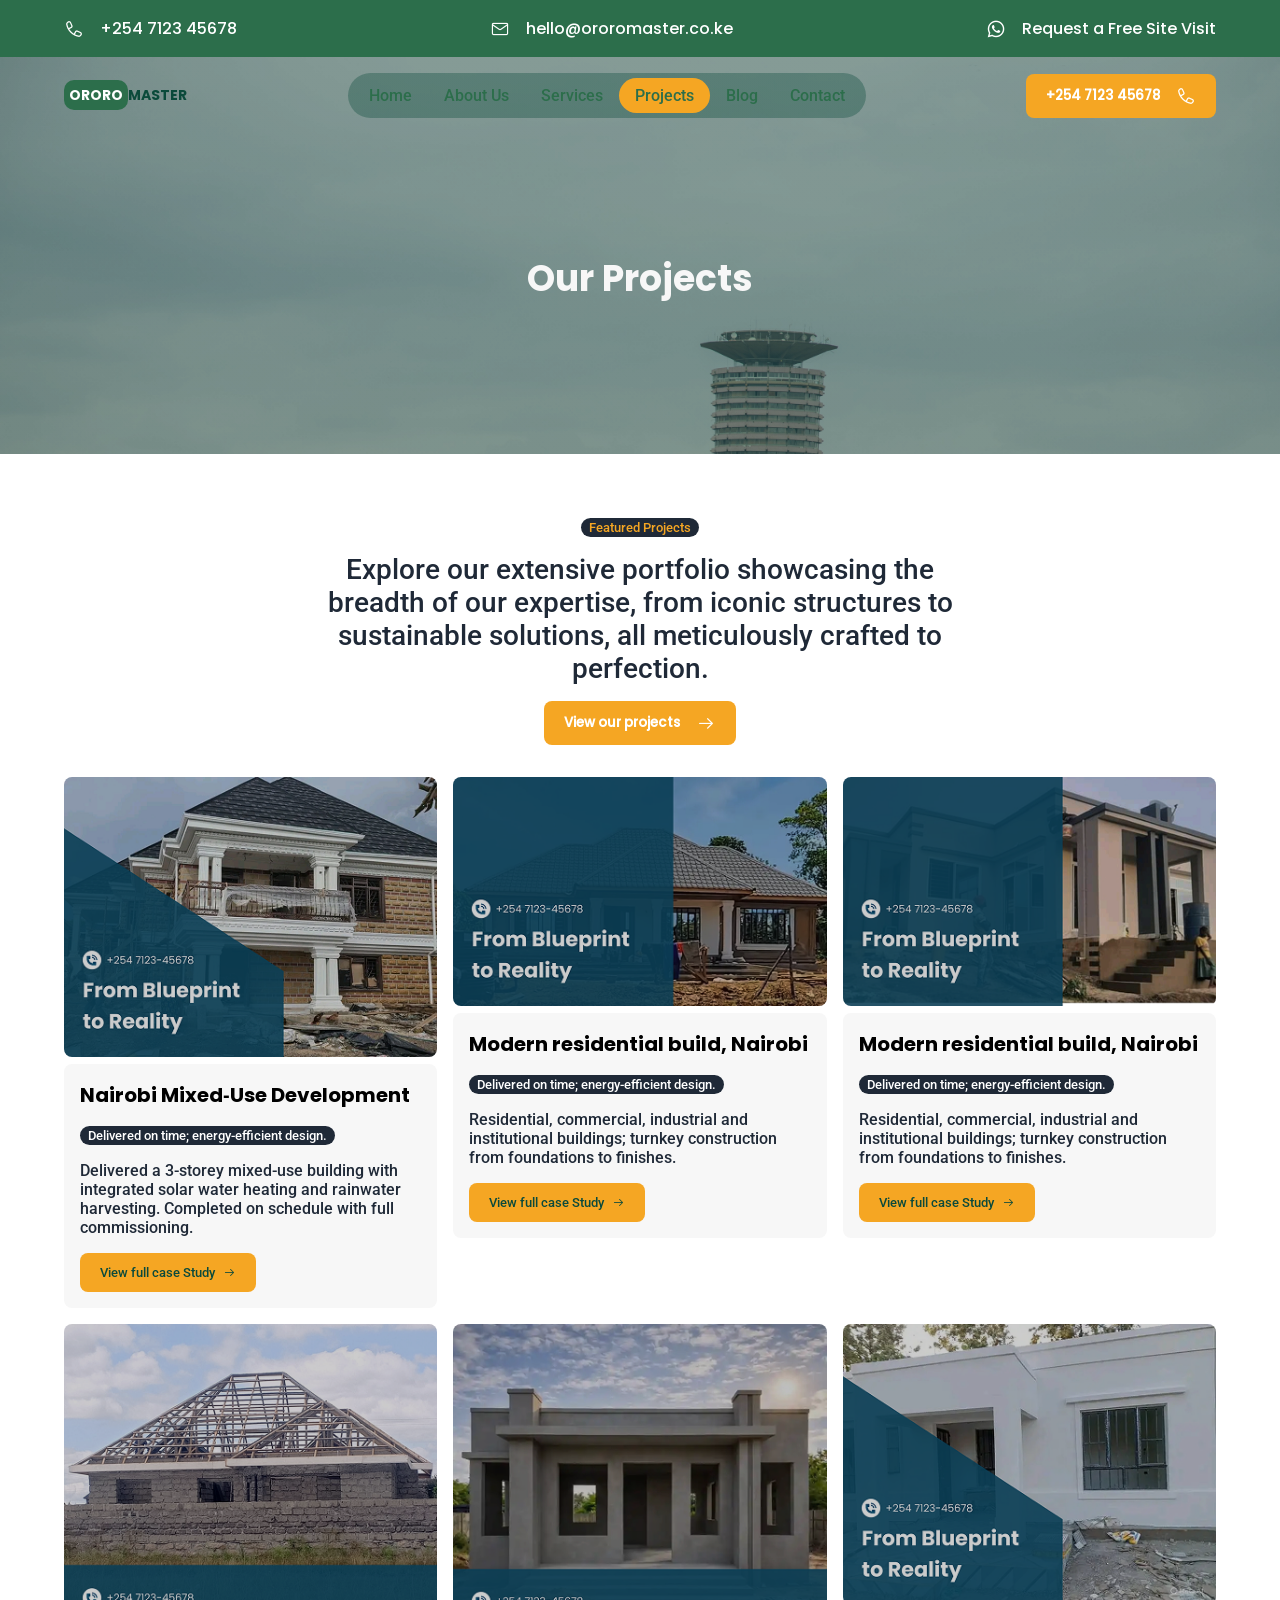
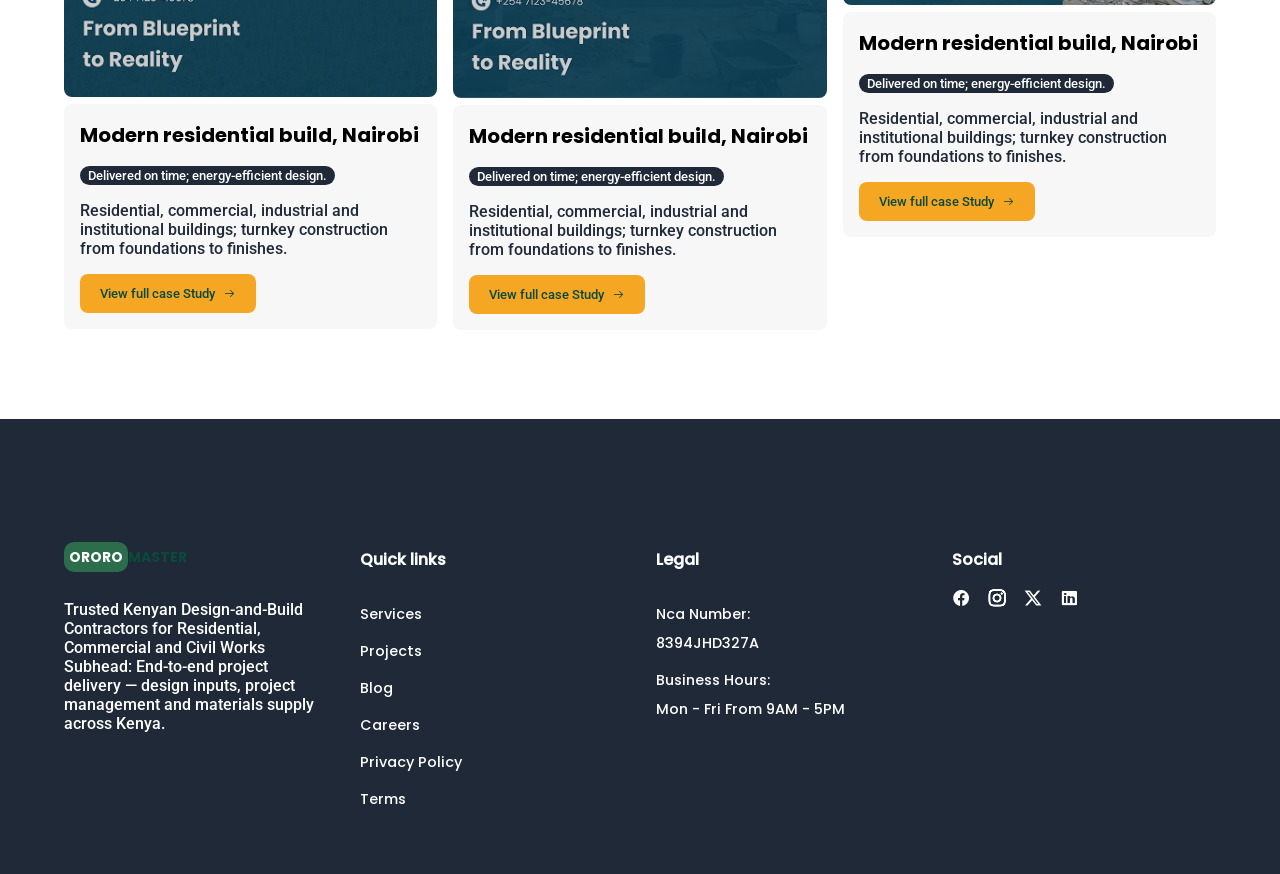
<file: templates/projects.html>
<!DOCTYPE html>
<html lang="en">
<head>
    <meta charset="UTF-8">
    <meta name="viewport" content="width=device-width, initial-scale=1.0">
    <link rel="stylesheet" href="../static/styles/nav.css">
    <link rel="stylesheet" href="../static/styles/root.css">
    <link rel="stylesheet" href="../static/styles/projects.css">
    <link rel="stylesheet" href="../static/styles/slider.css">
    <link rel="stylesheet" href="../static/styles/components.css">
    <link rel="stylesheet" href="../static/styles/mobile.css">
    <link rel="stylesheet" href="../static/assets/icons/regular-icon-font-free/lineicons.css">
    <title>Projects we've been part of</title>
</head>
<body>
    <div class="marquee-container">
        <div class="marquee-row">
            <div class="marquee-card">
                <span class="lni lni-telephone-1"></span>
                <p>+254 7123 45678</p>
            </div>
            <div class="marquee-card">
                <span class="lni lni-envelope-1"></span>
                <p>hello@ororomaster.co.ke</p>
            </div>
            <div class="marquee-card">
                <span class="lni lni-whatsapp"></span>
                <p>Request a Free Site Visit</p>
            </div>
        </div>
    </div>
    <div class="hero-container">
        <header class="header">
            <div class="logo">
                <h1><span>Ororo</span>Master</h1>
            </div>
            <nav class="navigation" id="sideNav">
                <a href="../index.html">Home</a>
                <a href="./about.html">About Us</a>
                <a href="./services.html">Services</a>
                <a href="./projects.html" class="active">Projects</a>
                <a href="#">Blog</a>
                <a href="#">Contact</a>
            </nav>
            <button class="contact_button btn-primary">
                +254 7123 45678 
                <span class="lni lni-telephone-1"></span>
            </button>
            <span class="navOpen btn-primary lni lni-menu-hamburger-1" id="navOpen" onclick="openNav()"></span>
            <span class="navClose lni lni-xmark btn-primary" id="navClose" onclick="closeNav()"></span>
        </header>
        <div class="slider">
            <div class="slide_row">
                <div class="slide_content">
                    <h1>Our Projects</h1>
                    <!-- <p>End‑to‑end project delivery — design inputs, project management and materials supply across Kenya.</p> -->
                    <div class="button-container" style="display: none;">
                        <button class="btn-primary">
                            <span class="lni lni-whatsapp"></span>
                            Request Free site visit
                        </button>
                        <button class="btn-secondary">
                            Get a free quote
                        </button>
                    </div>

                    <div class="slider-actions">
                        <span class="slide-left lni lni-arrow-left"></span>
                        <span class="slide-right lni lni-arrow-left" style="transform: rotate(180deg);"></span>
                    </div>
                </div>
            </div>
        </div>
        <div class="cover" id="coverBg"></div>
    </div>

    <section class="services-section" id="featuredSection" style="display: grid;">
        <div class="service-alt-header">
            <div class="service-alt-header-col">
                <h4 class="badge">Featured Projects</h4>
                <h2>Our Remarkable Project Portfolio</h2>
            </div>
            <div class="service-alt-header-col">
                <p>Explore our extensive portfolio showcasing the breadth of our expertise, from iconic structures to sustainable solutions, all meticulously crafted to perfection.</p>
                <button class="btn-primary">View our projects <span class="lni lni-arrow-right"></span></button>
            </div>
        </div>
        <div class="showcase-container">
            <div class="showcase-box">
                <img src="/static/Images/proj 1.png" alt="">
                <div class="showcase-body">
                    <!-- <span class="service_icon lni lni-buildings-1"></span> -->
                    <h3> Nairobi Mixed‑Use Development</h3>
                        <p style="margin-bottom: 1rem;" class="badge">Delivered on time; energy‑efficient design.</p>
                    <p>Delivered a 3‑storey mixed‑use building with integrated solar water heating and rainwater harvesting. Completed on schedule with full commissioning.</p>
                    <a class="link" href="#">View full case Study <span class="lni lni-arrow-right"></span></a>
                </div>
            </div>
            <div class="showcase-box">
                <img src="/static/Images/proj 3.png" alt="">
                <!-- <img src="/static/Images/WhatsApp Image 2026-06-24 at 13.15.40 (1).jpeg" alt=""> -->
                <div class="showcase-body">
                    <!-- <span class="service_icon lni lni-buildings-1"></span> -->
                    <h3>Modern residential build, Nairobi</h3>
                        <p style="margin-bottom: 1rem;" class="badge">Delivered on time; energy‑efficient design.</p>
                    <p>Residential, commercial, industrial and institutional buildings; turnkey construction from foundations to finishes.</p>
                    <a class="link" href="#">View full case Study <span class="lni lni-arrow-right"></span></a>
                </div>
            </div>
            <div class="showcase-box">
                <img src="/static/Images/proj 2.png" alt="">
                <!-- <img src="/static/Images/WhatsApp Image 2026-06-24 at 13.15.40 (1).jpeg" alt=""> -->
                <div class="showcase-body">
                    <!-- <span class="service_icon lni lni-buildings-1"></span> -->
                    <h3>Modern residential build, Nairobi</h3>
                        <p style="margin-bottom: 1rem;" class="badge">Delivered on time; energy‑efficient design.</p>
                    <p>Residential, commercial, industrial and institutional buildings; turnkey construction from foundations to finishes.</p>
                    <a class="link" href="#">View full case Study <span class="lni lni-arrow-right"></span></a>
                </div>
            </div>
            <div class="showcase-box">
                <img src="/static/Images/proj 4.png" alt="">
                <div class="showcase-body">
                    <!-- <span class="service_icon lni lni-buildings-1"></span> -->
                    <h3>Modern residential build, Nairobi</h3>
                        <p style="margin-bottom: 1rem;" class="badge">Delivered on time; energy‑efficient design.</p>
                    <p>Residential, commercial, industrial and institutional buildings; turnkey construction from foundations to finishes.</p>
                    <a class="link" href="#">View full case Study <span class="lni lni-arrow-right"></span></a>
                </div>
            </div>
            <div class="showcase-box">
                <img src="/static/Images/proj 5.png" alt="">
                <!-- <img src="/static/Images/WhatsApp Image 2026-06-24 at 13.15.40 (1).jpeg" alt=""> -->
                <div class="showcase-body">
                    <!-- <span class="service_icon lni lni-buildings-1"></span> -->
                    <h3>Modern residential build, Nairobi</h3>
                        <p style="margin-bottom: 1rem;" class="badge">Delivered on time; energy‑efficient design.</p>
                    <p>Residential, commercial, industrial and institutional buildings; turnkey construction from foundations to finishes.</p>
                    <a class="link" href="#">View full case Study <span class="lni lni-arrow-right"></span></a>
                </div>
            </div>
            <div class="showcase-box">
                <img src="/static/Images/proj 6.png" alt="">
                <!-- <img src="/static/Images/WhatsApp Image 2026-06-24 at 13.15.40 (1).jpeg" alt=""> -->
                <div class="showcase-body">
                    <!-- <span class="service_icon lni lni-buildings-1"></span> -->
                    <h3>Modern residential build, Nairobi</h3>
                        <p style="margin-bottom: 1rem;" class="badge">Delivered on time; energy‑efficient design.</p>
                    <p>Residential, commercial, industrial and institutional buildings; turnkey construction from foundations to finishes.</p>
                    <a class="link" href="#">View full case Study <span class="lni lni-arrow-right"></span></a>
                </div>
            </div>
        </div>
        <div class="custom-shape-divider-top-1782760006">
            <svg data-name="Layer 1" xmlns="http://www.w3.org/2000/svg" viewBox="0 0 1200 120" preserveAspectRatio="none">
                <path d="M649.97 0L550.03 0 599.91 54.12 649.97 0z" class="shape-fill"></path>
            </svg>
        </div>
    </section>
    <footer class="footer">
        <div class="footer-row"></div>
        <div class="footer-row">
            <div class="footer-col">
                <div class="logo"><h1><span>Ororo</span>Master</h1></div>
                <p>Trusted Kenyan Design‑and‑Build Contractors for Residential, Commercial and Civil Works Subhead: End‑to‑end project delivery — design inputs, project management and materials supply across Kenya.</p>
            </div>
            <div class="footer-col">
                <h3>Quick links</h3>
                <a href="#">Services</a>
                <a href="#">Projects</a>
                <a href="#">Blog</a>
                <a href="#">Careers</a>
                <a href="#">Privacy Policy</a>
                <a href="#">Terms</a>
            </div>
            <div class="footer-col">
                <h3>Legal</h3>
                <div class="footer-line">
                    <label>Nca Number:</label>
                    <p>8394JHD327A</p>
                </div>
                <div class="footer-line">
                    <label>Business Hours:</label>
                    <p>Mon - Fri From 9AM - 5PM</p>
                </div>
            </div>
            <div class="footer-col">
                <h3>Social</h3>
                <div class="socials-container">
                    <a href="#" class="lni lni-facebook"></a>
                    <a href="#" class="lni lni-instagram"></a>
                    <a href="#" class="lni lni-x"></a>
                    <a href="#" class="lni lni-linkedin"></a>
                </div>
            </div>
        </div>
    </footer>
    <script src="../static/scripts/nav.js"></script>
</body>
</html>
</file>
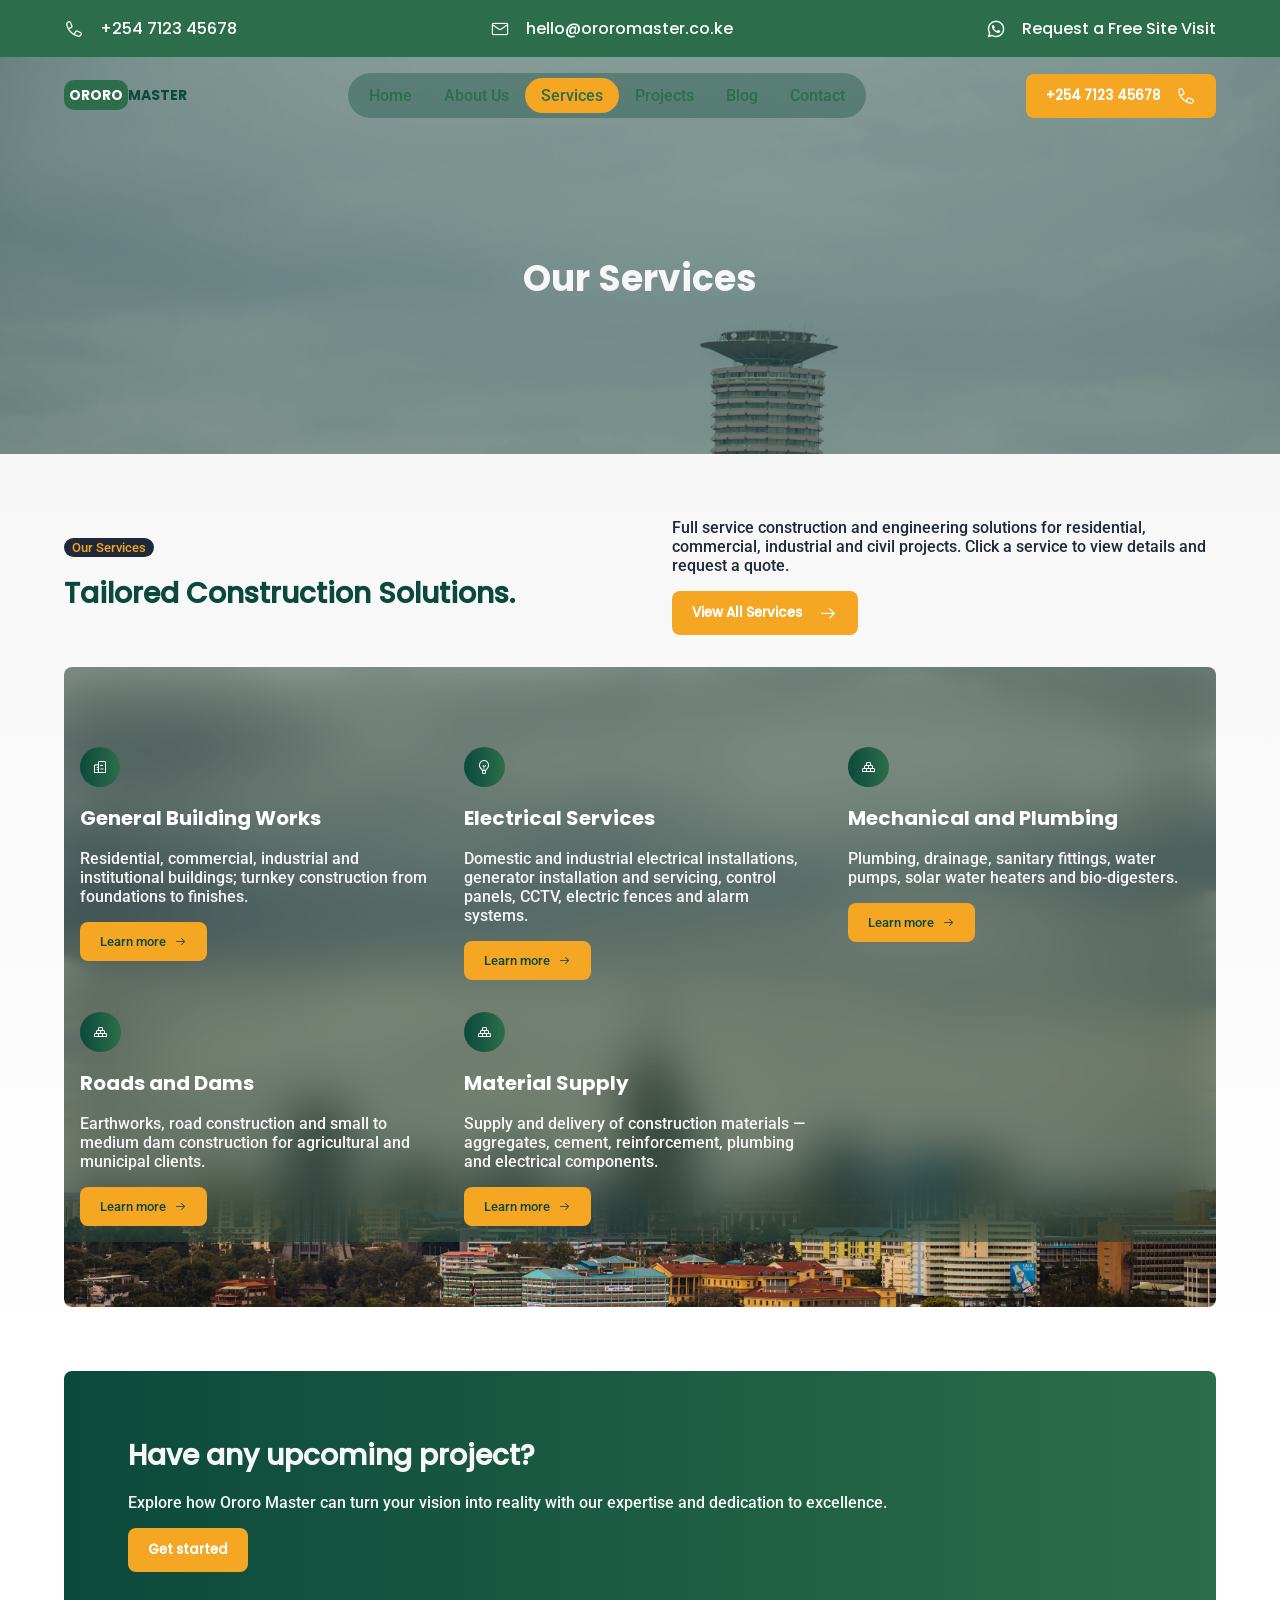
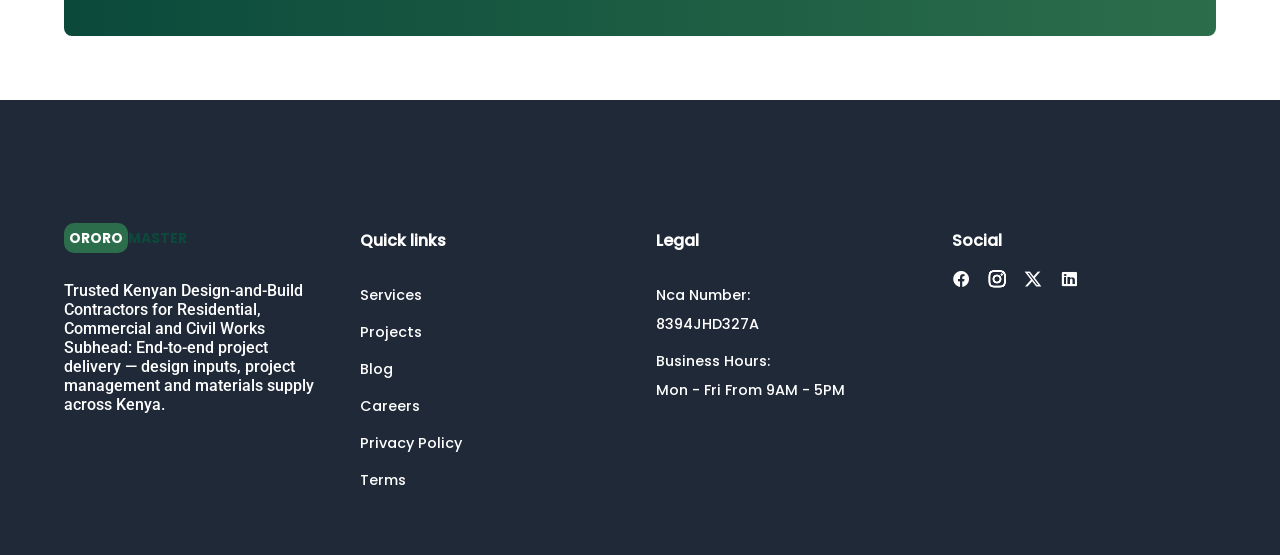
<file: templates/services.html>
<!DOCTYPE html>
<html lang="en">
<head>
    <meta charset="UTF-8">
    <meta name="viewport" content="width=device-width, initial-scale=1.0">
    <link rel="stylesheet" href="../static/styles/nav.css">
    <link rel="stylesheet" href="../static/styles/root.css">
    <link rel="stylesheet" href="../static/styles/services.css">
    <link rel="stylesheet" href="../static/styles/slider.css">
    <link rel="stylesheet" href="../static/styles/components.css">
    <link rel="stylesheet" href="../static/styles/mobile.css">
    <link rel="stylesheet" href="../static/assets/icons/regular-icon-font-free/lineicons.css">
    <title>Ororo Master Services</title>
</head>
<body>
    <div class="marquee-container">
        <div class="marquee-row">
            <div class="marquee-card">
                <span class="lni lni-telephone-1"></span>
                <p>+254 7123 45678</p>
            </div>
            <div class="marquee-card">
                <span class="lni lni-envelope-1"></span>
                <p>hello@ororomaster.co.ke</p>
            </div>
            <div class="marquee-card">
                <span class="lni lni-whatsapp"></span>
                <p>Request a Free Site Visit</p>
            </div>
        </div>
    </div>
    <div class="hero-container">
        <header class="header">
            <div class="logo">
                <h1><span>Ororo</span>Master</h1>
            </div>
            <nav class="navigation" id="sideNav">
                <a href="../index.html">Home</a>
                <a href="./about.html">About Us</a>
                <a href="./services.html" class="active">Services</a>
                <a href="./projects.html">Projects</a>
                <a href="#">Blog</a>
                <a href="#">Contact</a>
            </nav>
            <button class="contact_button btn-primary">
                +254 7123 45678 
                <span class="lni lni-telephone-1"></span>
            </button>
            <span class="navOpen btn-primary lni lni-menu-hamburger-1" id="navOpen" onclick="openNav()"></span>
            <span class="navClose lni lni-xmark btn-primary" id="navClose" onclick="closeNav()"></span>
        </header>
        <div class="slider">
            <div class="slide_row">
                <div class="slide_content">
                    <h1>Our Services</h1>
                    <!-- <p>Full service construction and engineering solutions for residential, commercial, industrial and civil projects. Click a service to view details and request a quote.</p> -->
                    <!-- <p>End‑to‑end project delivery — design inputs, project management and materials supply across Kenya.</p> -->
                    <div class="button-container" style="display: none;">
                        <button class="btn-primary">
                            <span class="lni lni-whatsapp"></span>
                            Request Free site visit
                        </button>
                        <button class="btn-secondary">
                            Get a free quote
                        </button>
                    </div>

                    <div class="slider-actions">
                        <span class="slide-left lni lni-arrow-left"></span>
                        <span class="slide-right lni lni-arrow-left" style="transform: rotate(180deg);"></span>
                    </div>
                </div>
            </div>
        </div>
        <div class="cover" id="coverBg"></div>
    </div>
    <section class="service-alt-section">
        <div class="service-alt-header">
            <div class="service-alt-header-col">
                <h4 class="badge">Our Services</h4>
                <h2>Tailored Construction Solutions.</h2>
            </div>
            <div class="service-alt-header-col">
                <p>Full service construction and engineering solutions for residential, commercial, industrial and civil projects. Click a service to view details and request a quote.</p>
                <button class="btn-primary">View All Services <span class="lni lni-arrow-right"></span></button>
            </div>
        </div>
        <div class="service-alt-body">
            <div class="service-alt-container">
                <div class="service-alt-card">
                    <span class="service_icon lni lni-buildings-1"></span>
                    <h3>General Building Works</h3>
                    <p>Residential, commercial, industrial and institutional buildings; turnkey construction from foundations to finishes.</p>
                    <a class="link" href="#">Learn more <span class="lni lni-arrow-right"></span></a>
                </div>
                <div class="service-alt-card">
                    <span class="service_icon lni lni-bulb-2"></span>
                    <h3>Electrical Services</h3>
                    <p>Domestic and industrial electrical installations, generator installation and servicing, control panels, CCTV, electric fences and alarm systems.</p>
                    <a class="link" href="#">Learn more <span class="lni lni-arrow-right"></span></a>
                </div>
                <div class="service-alt-card">
                    <span class="service_icon lni lni-bricks"></span>
                    <h3>Mechanical and Plumbing</h3>
                    <p>Plumbing, drainage, sanitary fittings, water pumps, solar water heaters and bio‑digesters.</p>
                    <a class="link" href="#">Learn more <span class="lni lni-arrow-right"></span></a>
                </div>
                <div class="service-alt-card">
                    <span class="service_icon lni lni-bricks"></span>
                    <h3>Roads and Dams</h3>
                    <p>Earthworks, road construction and small to medium dam construction for agricultural and municipal clients.</p>
                    <a class="link" href="#">Learn more <span class="lni lni-arrow-right"></span></a>
                </div>
                <div class="service-alt-card">
                    <span class="service_icon lni lni-bricks"></span>
                    <h3>Material Supply</h3>
                    <p>Supply and delivery of construction materials — aggregates, cement, reinforcement, plumbing and electrical components.</p>
                    <a class="link" href="#">Learn more <span class="lni lni-arrow-right"></span></a>
                </div>
            </div>
        </div>
    </section>
    <section class="contact-section">
        <div class="contact-banner">
            <h2>Have any upcoming project?</h2>
            <p>Explore how Ororo Master can turn your vision into reality with our expertise and dedication to excellence.</p>
            <button class="btn-primary">Get started</button>
        </div>
    </section>
    <footer class="footer">
        <div class="footer-row"></div>
        <div class="footer-row">
            <div class="footer-col">
                <div class="logo"><h1><span>Ororo</span>Master</h1></div>
                <p>Trusted Kenyan Design‑and‑Build Contractors for Residential, Commercial and Civil Works Subhead: End‑to‑end project delivery — design inputs, project management and materials supply across Kenya.</p>
            </div>
            <div class="footer-col">
                <h3>Quick links</h3>
                <a href="#">Services</a>
                <a href="#">Projects</a>
                <a href="#">Blog</a>
                <a href="#">Careers</a>
                <a href="#">Privacy Policy</a>
                <a href="#">Terms</a>
            </div>
            <div class="footer-col">
                <h3>Legal</h3>
                <div class="footer-line">
                    <label>Nca Number:</label>
                    <p>8394JHD327A</p>
                </div>
                <div class="footer-line">
                    <label>Business Hours:</label>
                    <p>Mon - Fri From 9AM - 5PM</p>
                </div>
            </div>
            <div class="footer-col">
                <h3>Social</h3>
                <div class="socials-container">
                    <a href="#" class="lni lni-facebook"></a>
                    <a href="#" class="lni lni-instagram"></a>
                    <a href="#" class="lni lni-x"></a>
                    <a href="#" class="lni lni-linkedin"></a>
                </div>
            </div>
        </div>
    </footer>
    <script src="../static/scripts/nav.js"></script>
</body>
</html>
</file>
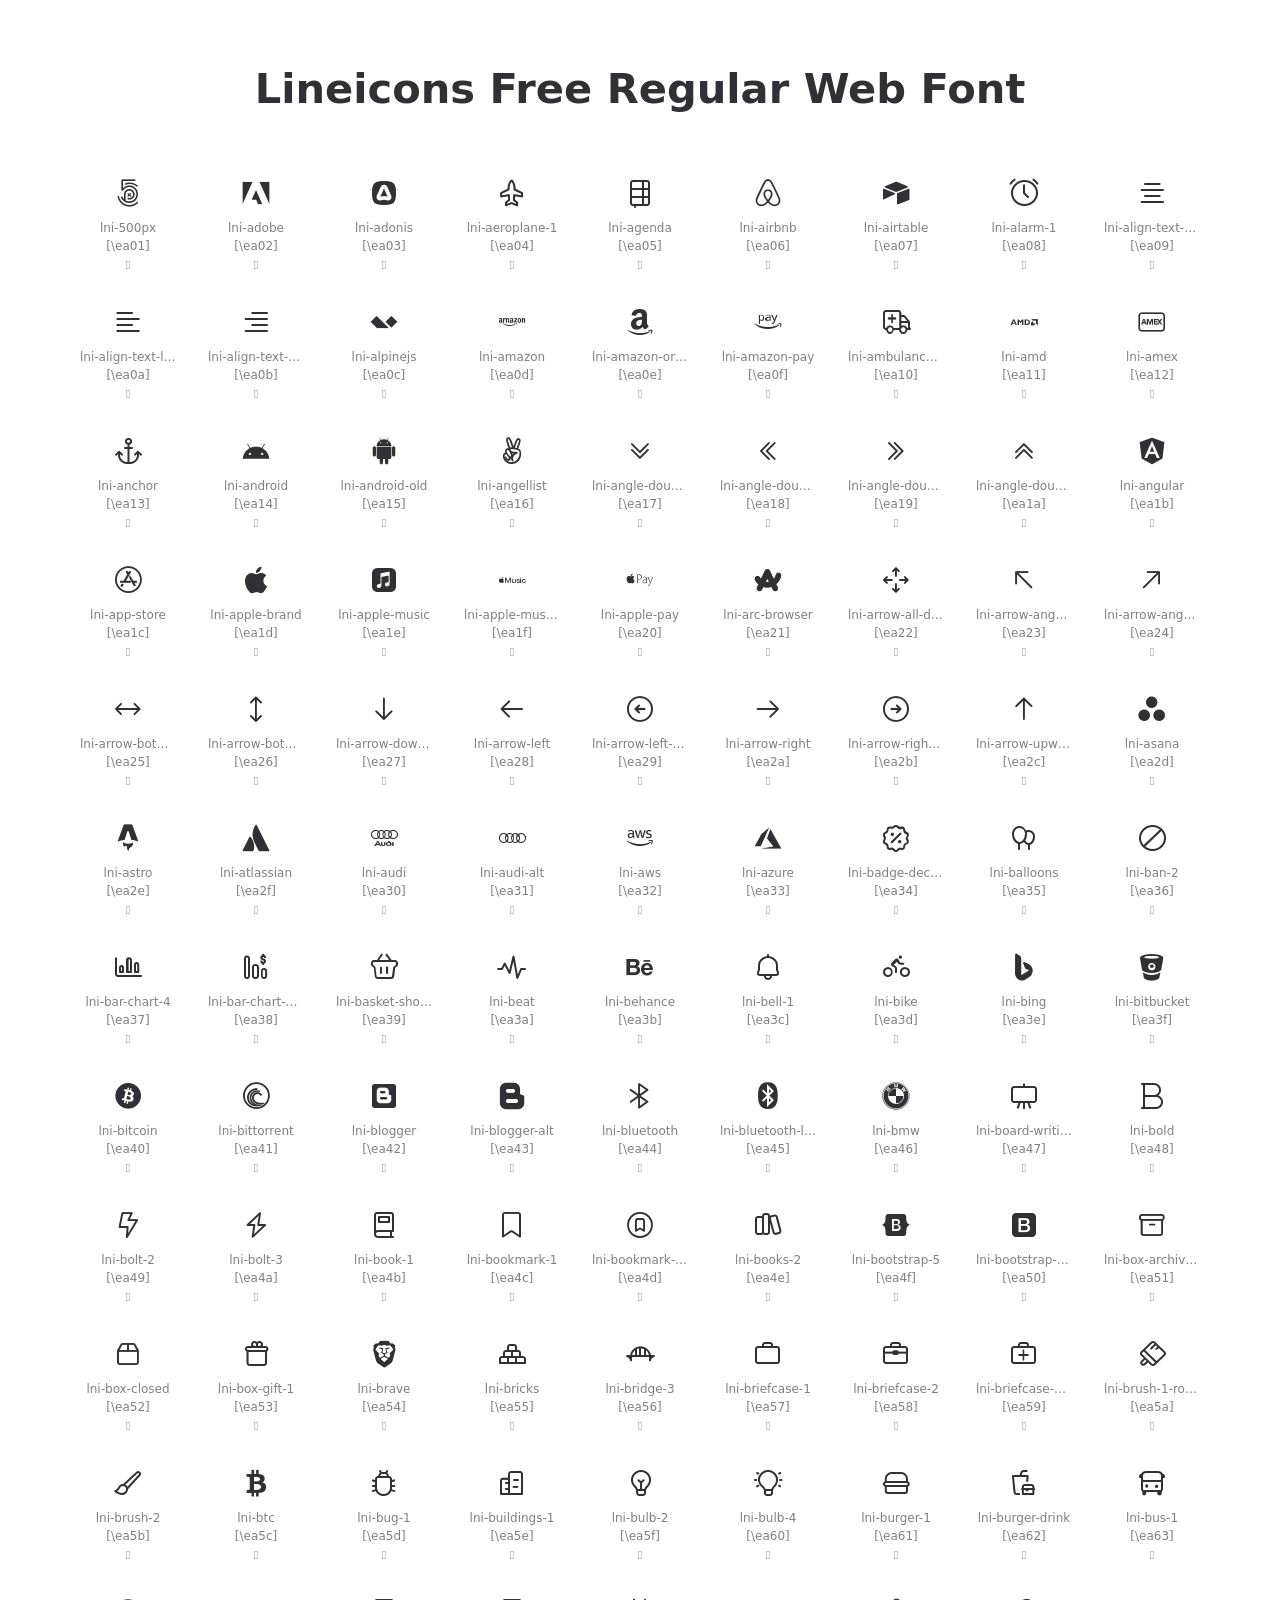
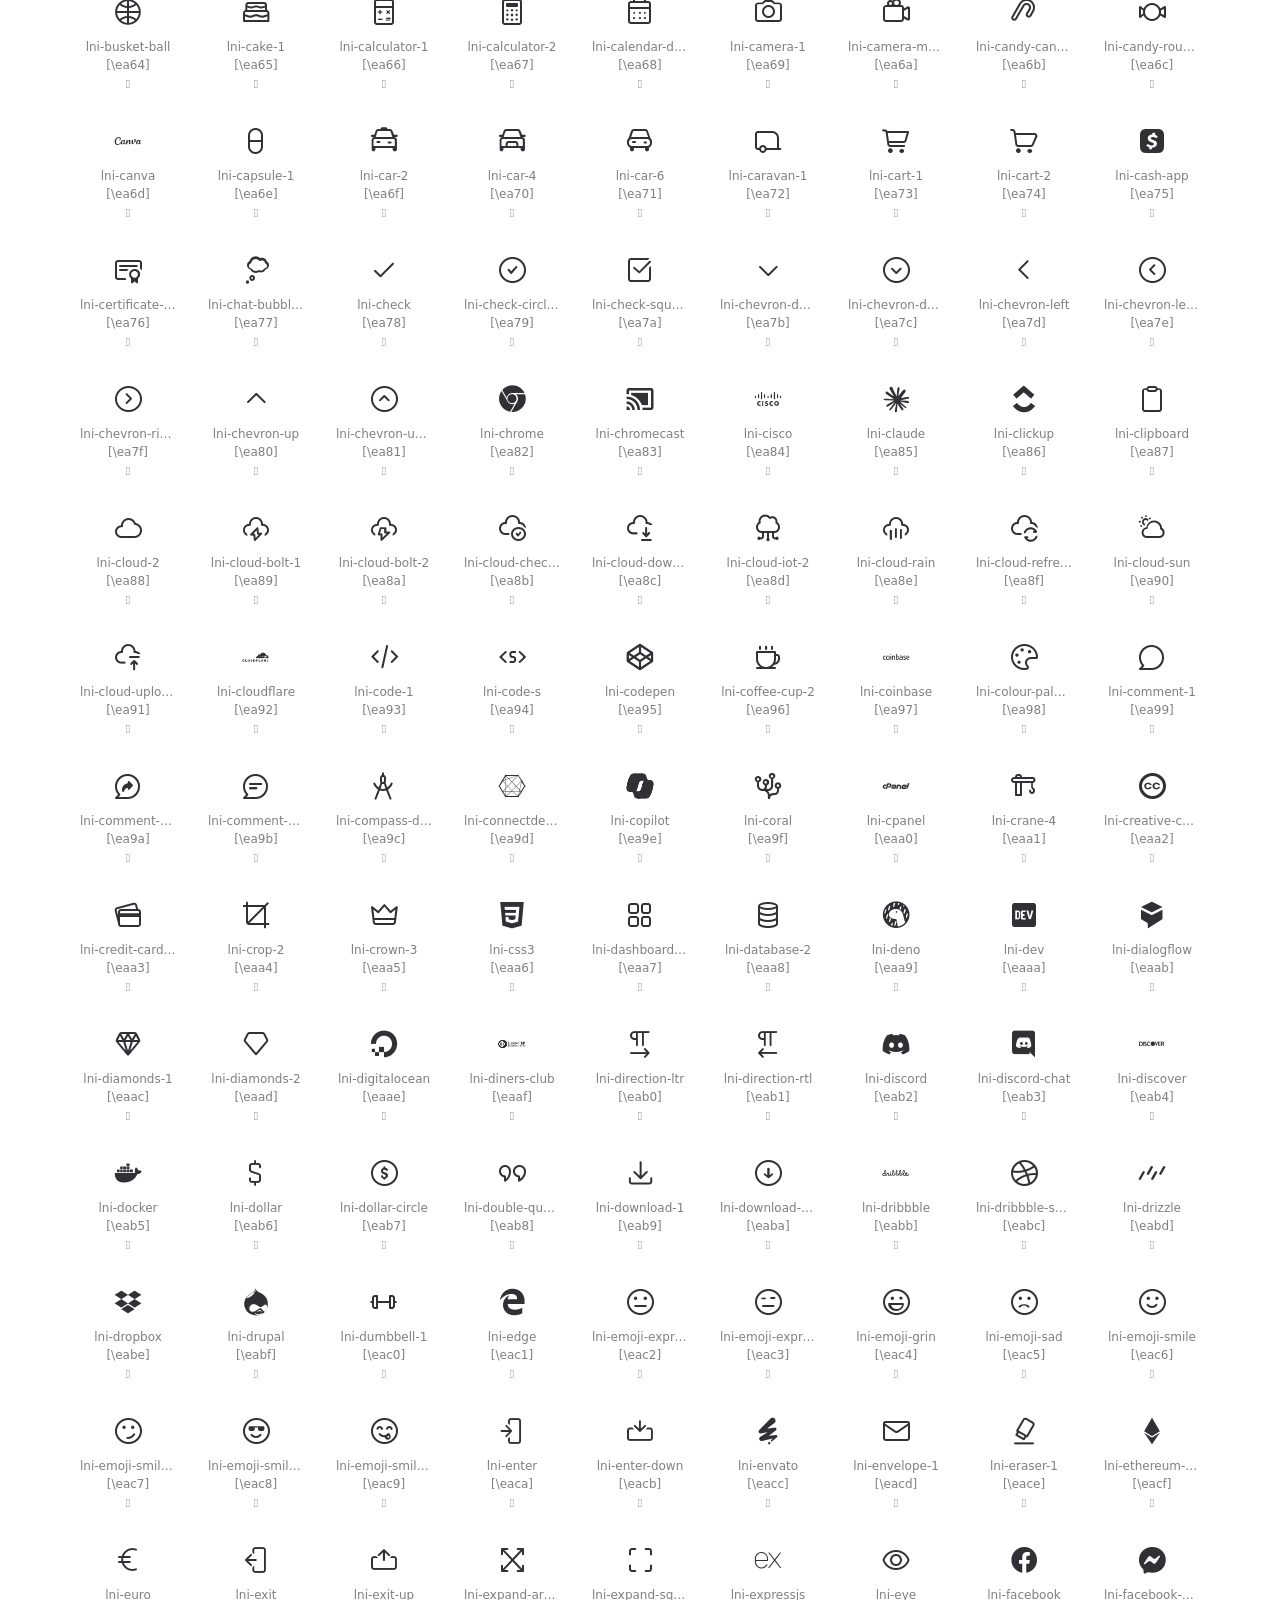
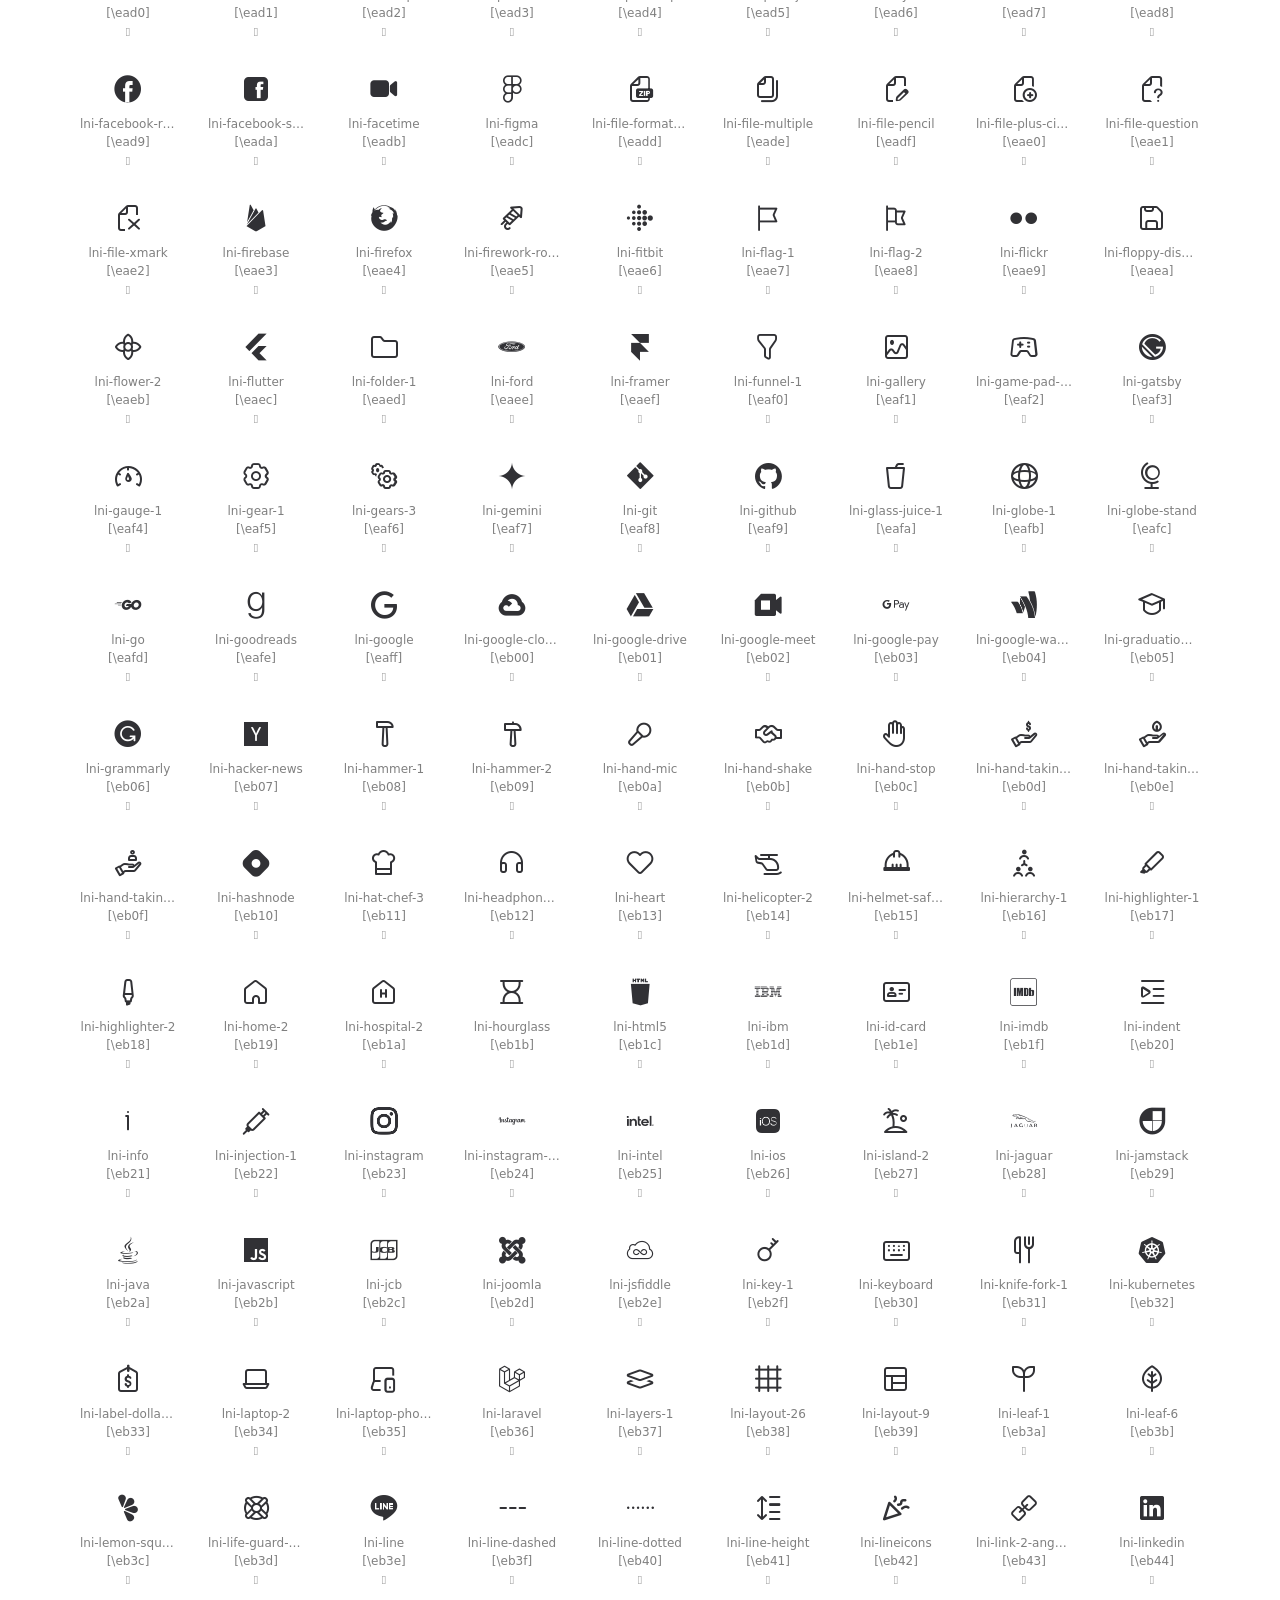
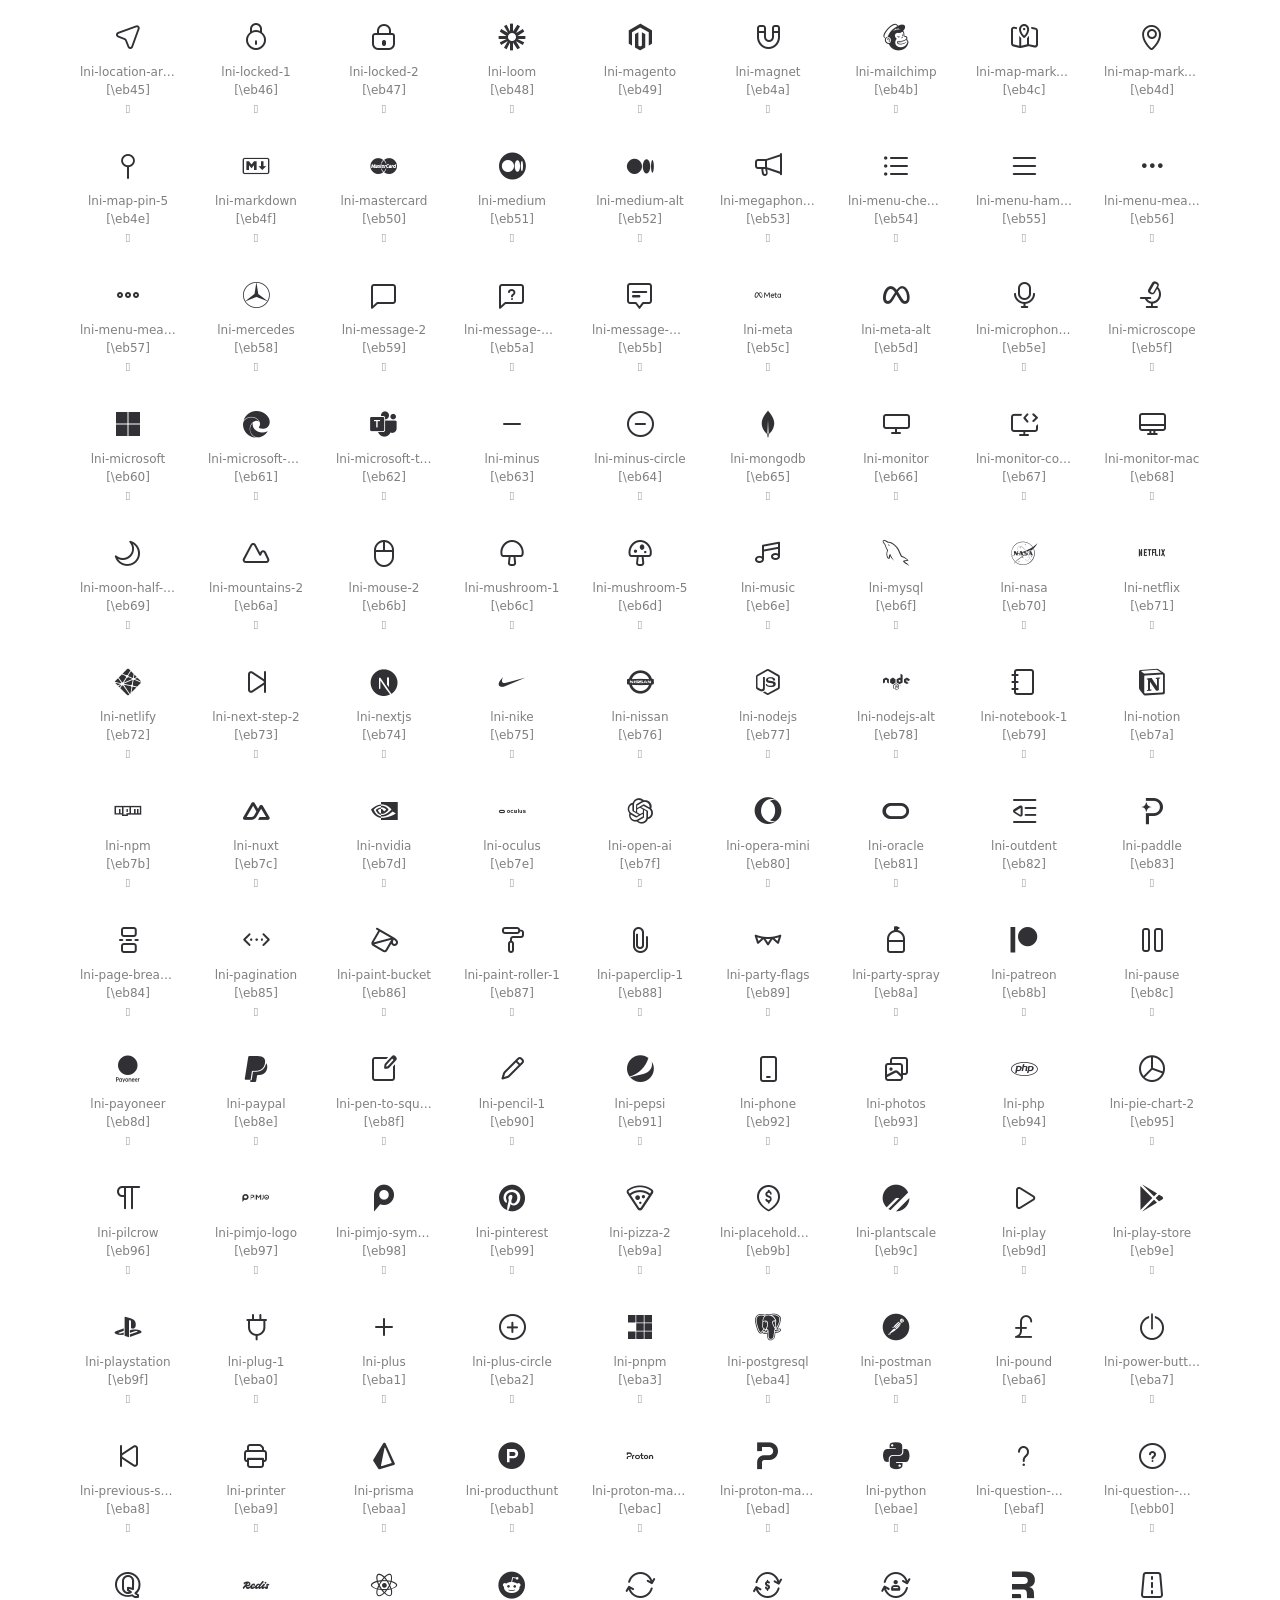
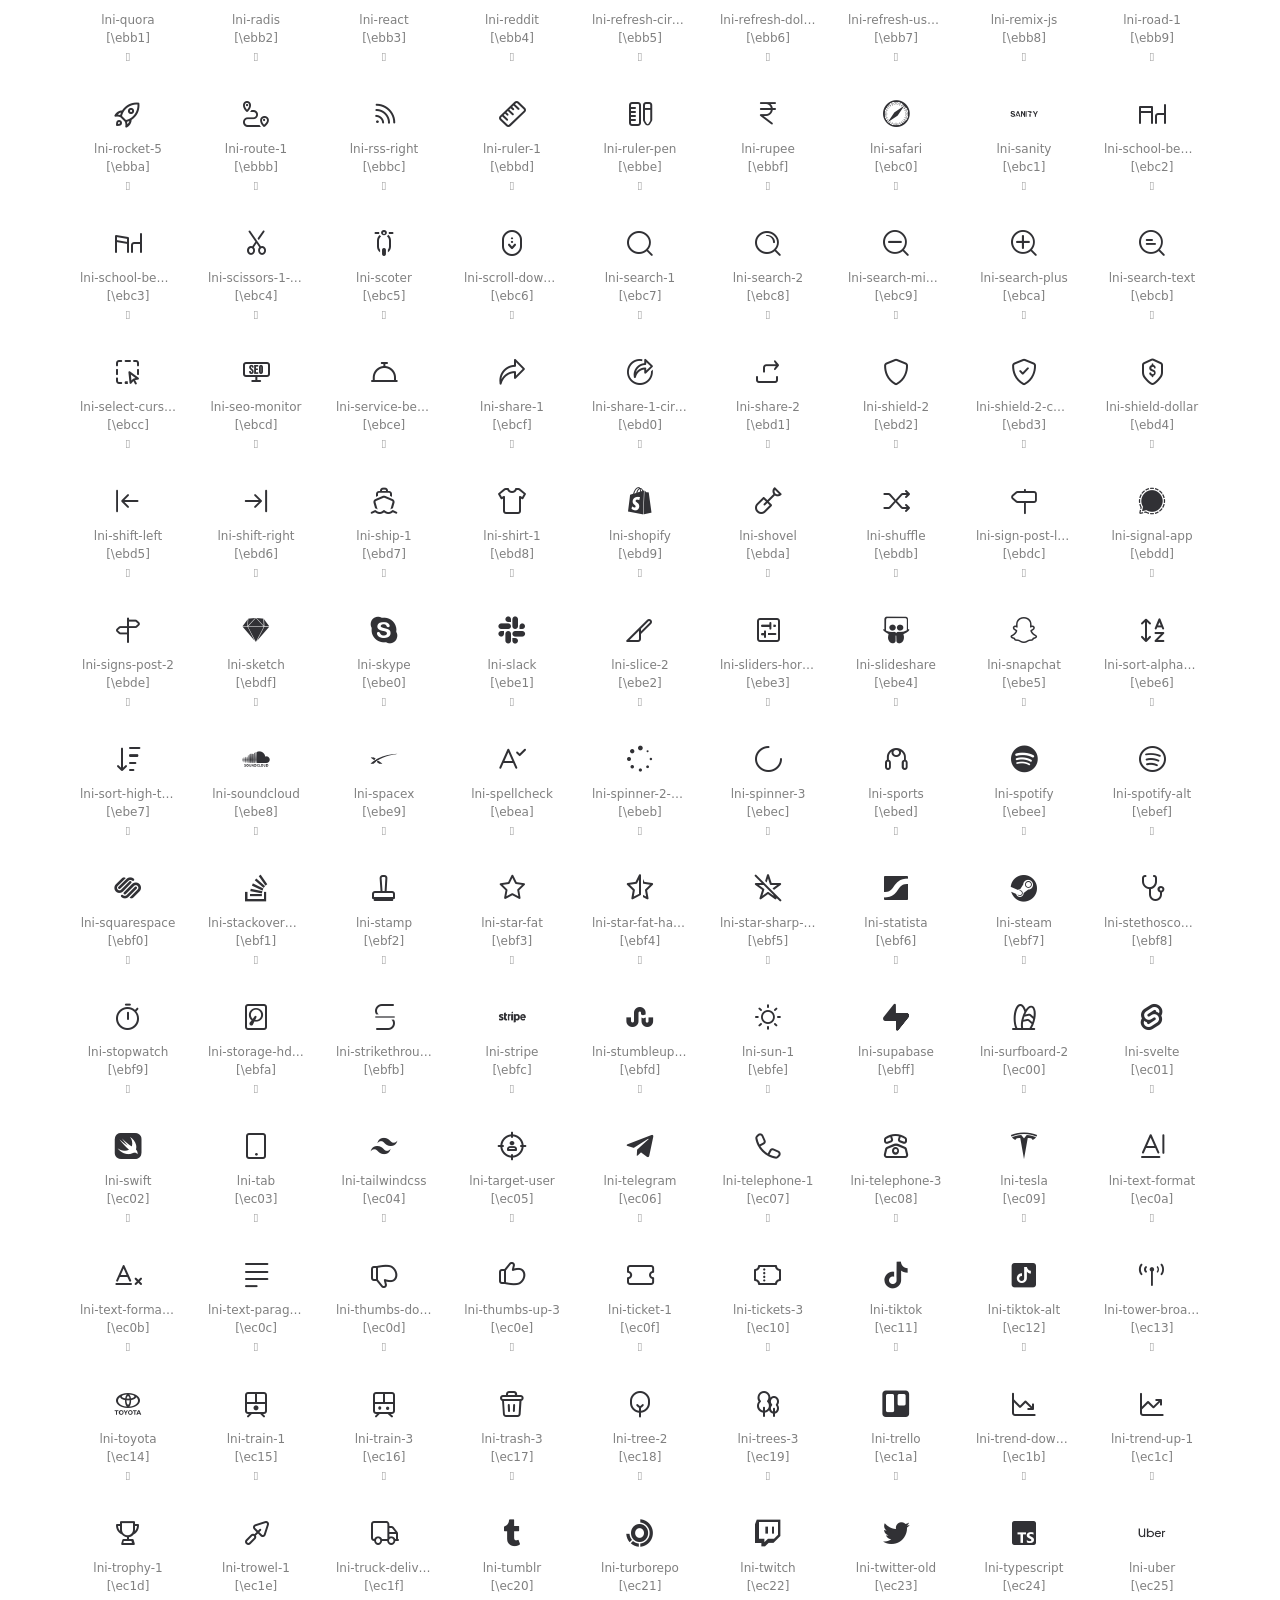
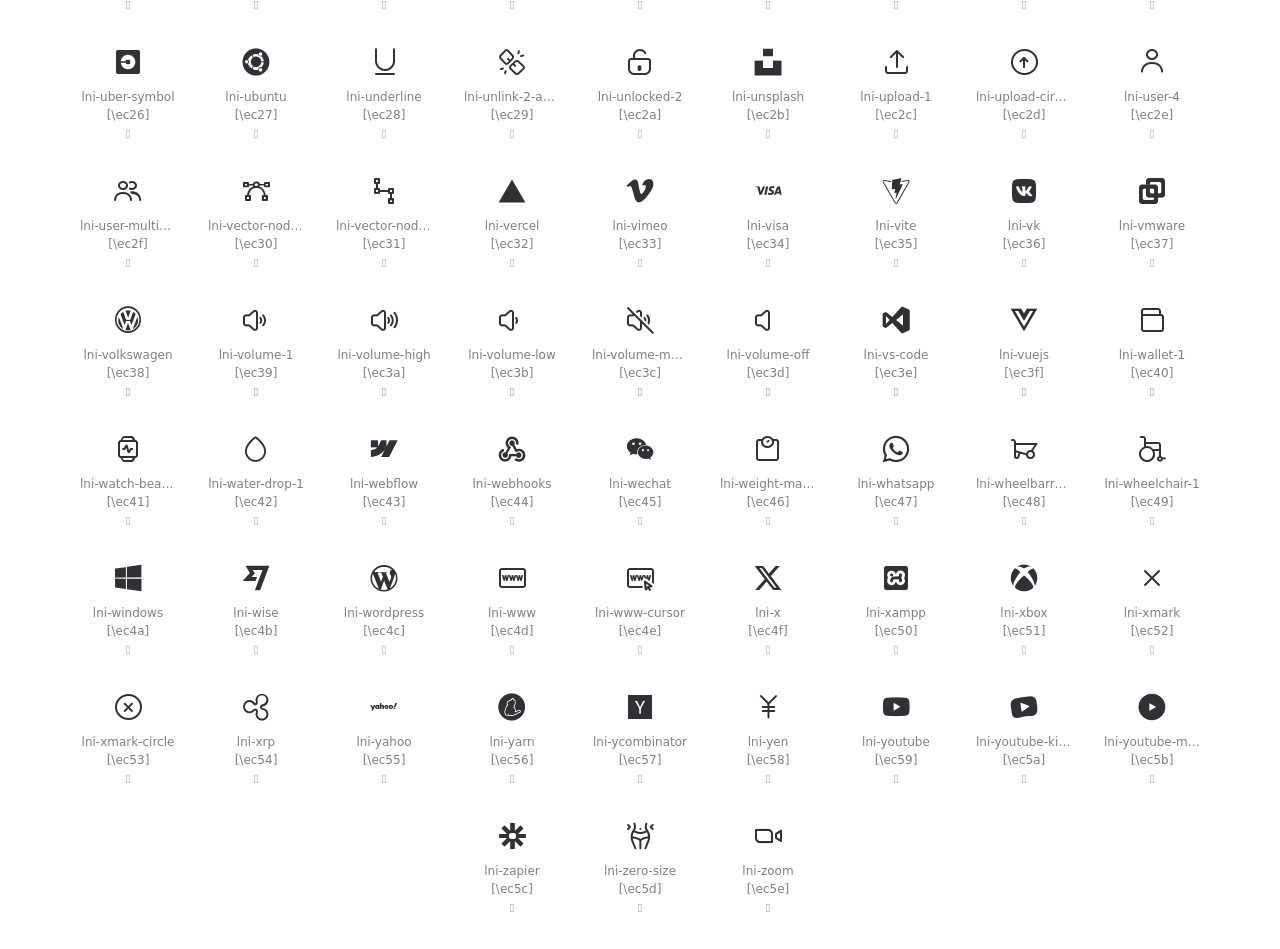
<file: static/assets/icons/regular-icon-font-free/demo.html>
<!doctype html>
<html lang="en">
<head>
	<meta charset="UTF-8">
	<meta name="viewport" content="width=device-width, initial-scale=1">
	<link rel="stylesheet" href="demo/css/style.css">
	<title>Lineicons Web Font</title>
</head>
<body>
	<header>
		<h1>Lineicons Free Regular Web Font</h1>
	</header>

	<div id="icons-wrapper">
		<section>
			<ul>
                
                    <li>
                        <i class="lni lni-500px"></i>
                        <p class="js-classname">lni-500px</p>
												
                    </li>
                
                    <li>
                        <i class="lni lni-adobe"></i>
                        <p class="js-classname">lni-adobe</p>
												
                    </li>
                
                    <li>
                        <i class="lni lni-adonis"></i>
                        <p class="js-classname">lni-adonis</p>
												
                    </li>
                
                    <li>
                        <i class="lni lni-aeroplane-1"></i>
                        <p class="js-classname">lni-aeroplane-1</p>
												
                    </li>
                
                    <li>
                        <i class="lni lni-agenda"></i>
                        <p class="js-classname">lni-agenda</p>
												
                    </li>
                
                    <li>
                        <i class="lni lni-airbnb"></i>
                        <p class="js-classname">lni-airbnb</p>
												
                    </li>
                
                    <li>
                        <i class="lni lni-airtable"></i>
                        <p class="js-classname">lni-airtable</p>
												
                    </li>
                
                    <li>
                        <i class="lni lni-alarm-1"></i>
                        <p class="js-classname">lni-alarm-1</p>
												
                    </li>
                
                    <li>
                        <i class="lni lni-align-text-center"></i>
                        <p class="js-classname">lni-align-text-center</p>
												
                    </li>
                
                    <li>
                        <i class="lni lni-align-text-left"></i>
                        <p class="js-classname">lni-align-text-left</p>
												
                    </li>
                
                    <li>
                        <i class="lni lni-align-text-right"></i>
                        <p class="js-classname">lni-align-text-right</p>
												
                    </li>
                
                    <li>
                        <i class="lni lni-alpinejs"></i>
                        <p class="js-classname">lni-alpinejs</p>
												
                    </li>
                
                    <li>
                        <i class="lni lni-amazon"></i>
                        <p class="js-classname">lni-amazon</p>
												
                    </li>
                
                    <li>
                        <i class="lni lni-amazon-original"></i>
                        <p class="js-classname">lni-amazon-original</p>
												
                    </li>
                
                    <li>
                        <i class="lni lni-amazon-pay"></i>
                        <p class="js-classname">lni-amazon-pay</p>
												
                    </li>
                
                    <li>
                        <i class="lni lni-ambulance-1"></i>
                        <p class="js-classname">lni-ambulance-1</p>
												
                    </li>
                
                    <li>
                        <i class="lni lni-amd"></i>
                        <p class="js-classname">lni-amd</p>
												
                    </li>
                
                    <li>
                        <i class="lni lni-amex"></i>
                        <p class="js-classname">lni-amex</p>
												
                    </li>
                
                    <li>
                        <i class="lni lni-anchor"></i>
                        <p class="js-classname">lni-anchor</p>
												
                    </li>
                
                    <li>
                        <i class="lni lni-android"></i>
                        <p class="js-classname">lni-android</p>
												
                    </li>
                
                    <li>
                        <i class="lni lni-android-old"></i>
                        <p class="js-classname">lni-android-old</p>
												
                    </li>
                
                    <li>
                        <i class="lni lni-angellist"></i>
                        <p class="js-classname">lni-angellist</p>
												
                    </li>
                
                    <li>
                        <i class="lni lni-angle-double-down"></i>
                        <p class="js-classname">lni-angle-double-down</p>
												
                    </li>
                
                    <li>
                        <i class="lni lni-angle-double-left"></i>
                        <p class="js-classname">lni-angle-double-left</p>
												
                    </li>
                
                    <li>
                        <i class="lni lni-angle-double-right"></i>
                        <p class="js-classname">lni-angle-double-right</p>
												
                    </li>
                
                    <li>
                        <i class="lni lni-angle-double-up"></i>
                        <p class="js-classname">lni-angle-double-up</p>
												
                    </li>
                
                    <li>
                        <i class="lni lni-angular"></i>
                        <p class="js-classname">lni-angular</p>
												
                    </li>
                
                    <li>
                        <i class="lni lni-app-store"></i>
                        <p class="js-classname">lni-app-store</p>
												
                    </li>
                
                    <li>
                        <i class="lni lni-apple-brand"></i>
                        <p class="js-classname">lni-apple-brand</p>
												
                    </li>
                
                    <li>
                        <i class="lni lni-apple-music"></i>
                        <p class="js-classname">lni-apple-music</p>
												
                    </li>
                
                    <li>
                        <i class="lni lni-apple-music-alt"></i>
                        <p class="js-classname">lni-apple-music-alt</p>
												
                    </li>
                
                    <li>
                        <i class="lni lni-apple-pay"></i>
                        <p class="js-classname">lni-apple-pay</p>
												
                    </li>
                
                    <li>
                        <i class="lni lni-arc-browser"></i>
                        <p class="js-classname">lni-arc-browser</p>
												
                    </li>
                
                    <li>
                        <i class="lni lni-arrow-all-direction"></i>
                        <p class="js-classname">lni-arrow-all-direction</p>
												
                    </li>
                
                    <li>
                        <i class="lni lni-arrow-angular-top-left"></i>
                        <p class="js-classname">lni-arrow-angular-top-left</p>
												
                    </li>
                
                    <li>
                        <i class="lni lni-arrow-angular-top-right"></i>
                        <p class="js-classname">lni-arrow-angular-top-right</p>
												
                    </li>
                
                    <li>
                        <i class="lni lni-arrow-both-direction-horizontal-1"></i>
                        <p class="js-classname">lni-arrow-both-direction-horizontal-1</p>
												
                    </li>
                
                    <li>
                        <i class="lni lni-arrow-both-direction-vertical-1"></i>
                        <p class="js-classname">lni-arrow-both-direction-vertical-1</p>
												
                    </li>
                
                    <li>
                        <i class="lni lni-arrow-downward"></i>
                        <p class="js-classname">lni-arrow-downward</p>
												
                    </li>
                
                    <li>
                        <i class="lni lni-arrow-left"></i>
                        <p class="js-classname">lni-arrow-left</p>
												
                    </li>
                
                    <li>
                        <i class="lni lni-arrow-left-circle"></i>
                        <p class="js-classname">lni-arrow-left-circle</p>
												
                    </li>
                
                    <li>
                        <i class="lni lni-arrow-right"></i>
                        <p class="js-classname">lni-arrow-right</p>
												
                    </li>
                
                    <li>
                        <i class="lni lni-arrow-right-circle"></i>
                        <p class="js-classname">lni-arrow-right-circle</p>
												
                    </li>
                
                    <li>
                        <i class="lni lni-arrow-upward"></i>
                        <p class="js-classname">lni-arrow-upward</p>
												
                    </li>
                
                    <li>
                        <i class="lni lni-asana"></i>
                        <p class="js-classname">lni-asana</p>
												
                    </li>
                
                    <li>
                        <i class="lni lni-astro"></i>
                        <p class="js-classname">lni-astro</p>
												
                    </li>
                
                    <li>
                        <i class="lni lni-atlassian"></i>
                        <p class="js-classname">lni-atlassian</p>
												
                    </li>
                
                    <li>
                        <i class="lni lni-audi"></i>
                        <p class="js-classname">lni-audi</p>
												
                    </li>
                
                    <li>
                        <i class="lni lni-audi-alt"></i>
                        <p class="js-classname">lni-audi-alt</p>
												
                    </li>
                
                    <li>
                        <i class="lni lni-aws"></i>
                        <p class="js-classname">lni-aws</p>
												
                    </li>
                
                    <li>
                        <i class="lni lni-azure"></i>
                        <p class="js-classname">lni-azure</p>
												
                    </li>
                
                    <li>
                        <i class="lni lni-badge-decagram-percent"></i>
                        <p class="js-classname">lni-badge-decagram-percent</p>
												
                    </li>
                
                    <li>
                        <i class="lni lni-balloons"></i>
                        <p class="js-classname">lni-balloons</p>
												
                    </li>
                
                    <li>
                        <i class="lni lni-ban-2"></i>
                        <p class="js-classname">lni-ban-2</p>
												
                    </li>
                
                    <li>
                        <i class="lni lni-bar-chart-4"></i>
                        <p class="js-classname">lni-bar-chart-4</p>
												
                    </li>
                
                    <li>
                        <i class="lni lni-bar-chart-dollar"></i>
                        <p class="js-classname">lni-bar-chart-dollar</p>
												
                    </li>
                
                    <li>
                        <i class="lni lni-basket-shopping-3"></i>
                        <p class="js-classname">lni-basket-shopping-3</p>
												
                    </li>
                
                    <li>
                        <i class="lni lni-beat"></i>
                        <p class="js-classname">lni-beat</p>
												
                    </li>
                
                    <li>
                        <i class="lni lni-behance"></i>
                        <p class="js-classname">lni-behance</p>
												
                    </li>
                
                    <li>
                        <i class="lni lni-bell-1"></i>
                        <p class="js-classname">lni-bell-1</p>
												
                    </li>
                
                    <li>
                        <i class="lni lni-bike"></i>
                        <p class="js-classname">lni-bike</p>
												
                    </li>
                
                    <li>
                        <i class="lni lni-bing"></i>
                        <p class="js-classname">lni-bing</p>
												
                    </li>
                
                    <li>
                        <i class="lni lni-bitbucket"></i>
                        <p class="js-classname">lni-bitbucket</p>
												
                    </li>
                
                    <li>
                        <i class="lni lni-bitcoin"></i>
                        <p class="js-classname">lni-bitcoin</p>
												
                    </li>
                
                    <li>
                        <i class="lni lni-bittorrent"></i>
                        <p class="js-classname">lni-bittorrent</p>
												
                    </li>
                
                    <li>
                        <i class="lni lni-blogger"></i>
                        <p class="js-classname">lni-blogger</p>
												
                    </li>
                
                    <li>
                        <i class="lni lni-blogger-alt"></i>
                        <p class="js-classname">lni-blogger-alt</p>
												
                    </li>
                
                    <li>
                        <i class="lni lni-bluetooth"></i>
                        <p class="js-classname">lni-bluetooth</p>
												
                    </li>
                
                    <li>
                        <i class="lni lni-bluetooth-logo"></i>
                        <p class="js-classname">lni-bluetooth-logo</p>
												
                    </li>
                
                    <li>
                        <i class="lni lni-bmw"></i>
                        <p class="js-classname">lni-bmw</p>
												
                    </li>
                
                    <li>
                        <i class="lni lni-board-writing-3"></i>
                        <p class="js-classname">lni-board-writing-3</p>
												
                    </li>
                
                    <li>
                        <i class="lni lni-bold"></i>
                        <p class="js-classname">lni-bold</p>
												
                    </li>
                
                    <li>
                        <i class="lni lni-bolt-2"></i>
                        <p class="js-classname">lni-bolt-2</p>
												
                    </li>
                
                    <li>
                        <i class="lni lni-bolt-3"></i>
                        <p class="js-classname">lni-bolt-3</p>
												
                    </li>
                
                    <li>
                        <i class="lni lni-book-1"></i>
                        <p class="js-classname">lni-book-1</p>
												
                    </li>
                
                    <li>
                        <i class="lni lni-bookmark-1"></i>
                        <p class="js-classname">lni-bookmark-1</p>
												
                    </li>
                
                    <li>
                        <i class="lni lni-bookmark-circle"></i>
                        <p class="js-classname">lni-bookmark-circle</p>
												
                    </li>
                
                    <li>
                        <i class="lni lni-books-2"></i>
                        <p class="js-classname">lni-books-2</p>
												
                    </li>
                
                    <li>
                        <i class="lni lni-bootstrap-5"></i>
                        <p class="js-classname">lni-bootstrap-5</p>
												
                    </li>
                
                    <li>
                        <i class="lni lni-bootstrap-5-square"></i>
                        <p class="js-classname">lni-bootstrap-5-square</p>
												
                    </li>
                
                    <li>
                        <i class="lni lni-box-archive-1"></i>
                        <p class="js-classname">lni-box-archive-1</p>
												
                    </li>
                
                    <li>
                        <i class="lni lni-box-closed"></i>
                        <p class="js-classname">lni-box-closed</p>
												
                    </li>
                
                    <li>
                        <i class="lni lni-box-gift-1"></i>
                        <p class="js-classname">lni-box-gift-1</p>
												
                    </li>
                
                    <li>
                        <i class="lni lni-brave"></i>
                        <p class="js-classname">lni-brave</p>
												
                    </li>
                
                    <li>
                        <i class="lni lni-bricks"></i>
                        <p class="js-classname">lni-bricks</p>
												
                    </li>
                
                    <li>
                        <i class="lni lni-bridge-3"></i>
                        <p class="js-classname">lni-bridge-3</p>
												
                    </li>
                
                    <li>
                        <i class="lni lni-briefcase-1"></i>
                        <p class="js-classname">lni-briefcase-1</p>
												
                    </li>
                
                    <li>
                        <i class="lni lni-briefcase-2"></i>
                        <p class="js-classname">lni-briefcase-2</p>
												
                    </li>
                
                    <li>
                        <i class="lni lni-briefcase-plus-1"></i>
                        <p class="js-classname">lni-briefcase-plus-1</p>
												
                    </li>
                
                    <li>
                        <i class="lni lni-brush-1-rotated"></i>
                        <p class="js-classname">lni-brush-1-rotated</p>
												
                    </li>
                
                    <li>
                        <i class="lni lni-brush-2"></i>
                        <p class="js-classname">lni-brush-2</p>
												
                    </li>
                
                    <li>
                        <i class="lni lni-btc"></i>
                        <p class="js-classname">lni-btc</p>
												
                    </li>
                
                    <li>
                        <i class="lni lni-bug-1"></i>
                        <p class="js-classname">lni-bug-1</p>
												
                    </li>
                
                    <li>
                        <i class="lni lni-buildings-1"></i>
                        <p class="js-classname">lni-buildings-1</p>
												
                    </li>
                
                    <li>
                        <i class="lni lni-bulb-2"></i>
                        <p class="js-classname">lni-bulb-2</p>
												
                    </li>
                
                    <li>
                        <i class="lni lni-bulb-4"></i>
                        <p class="js-classname">lni-bulb-4</p>
												
                    </li>
                
                    <li>
                        <i class="lni lni-burger-1"></i>
                        <p class="js-classname">lni-burger-1</p>
												
                    </li>
                
                    <li>
                        <i class="lni lni-burger-drink"></i>
                        <p class="js-classname">lni-burger-drink</p>
												
                    </li>
                
                    <li>
                        <i class="lni lni-bus-1"></i>
                        <p class="js-classname">lni-bus-1</p>
												
                    </li>
                
                    <li>
                        <i class="lni lni-busket-ball"></i>
                        <p class="js-classname">lni-busket-ball</p>
												
                    </li>
                
                    <li>
                        <i class="lni lni-cake-1"></i>
                        <p class="js-classname">lni-cake-1</p>
												
                    </li>
                
                    <li>
                        <i class="lni lni-calculator-1"></i>
                        <p class="js-classname">lni-calculator-1</p>
												
                    </li>
                
                    <li>
                        <i class="lni lni-calculator-2"></i>
                        <p class="js-classname">lni-calculator-2</p>
												
                    </li>
                
                    <li>
                        <i class="lni lni-calendar-days"></i>
                        <p class="js-classname">lni-calendar-days</p>
												
                    </li>
                
                    <li>
                        <i class="lni lni-camera-1"></i>
                        <p class="js-classname">lni-camera-1</p>
												
                    </li>
                
                    <li>
                        <i class="lni lni-camera-movie-1"></i>
                        <p class="js-classname">lni-camera-movie-1</p>
												
                    </li>
                
                    <li>
                        <i class="lni lni-candy-cane-2"></i>
                        <p class="js-classname">lni-candy-cane-2</p>
												
                    </li>
                
                    <li>
                        <i class="lni lni-candy-round-1"></i>
                        <p class="js-classname">lni-candy-round-1</p>
												
                    </li>
                
                    <li>
                        <i class="lni lni-canva"></i>
                        <p class="js-classname">lni-canva</p>
												
                    </li>
                
                    <li>
                        <i class="lni lni-capsule-1"></i>
                        <p class="js-classname">lni-capsule-1</p>
												
                    </li>
                
                    <li>
                        <i class="lni lni-car-2"></i>
                        <p class="js-classname">lni-car-2</p>
												
                    </li>
                
                    <li>
                        <i class="lni lni-car-4"></i>
                        <p class="js-classname">lni-car-4</p>
												
                    </li>
                
                    <li>
                        <i class="lni lni-car-6"></i>
                        <p class="js-classname">lni-car-6</p>
												
                    </li>
                
                    <li>
                        <i class="lni lni-caravan-1"></i>
                        <p class="js-classname">lni-caravan-1</p>
												
                    </li>
                
                    <li>
                        <i class="lni lni-cart-1"></i>
                        <p class="js-classname">lni-cart-1</p>
												
                    </li>
                
                    <li>
                        <i class="lni lni-cart-2"></i>
                        <p class="js-classname">lni-cart-2</p>
												
                    </li>
                
                    <li>
                        <i class="lni lni-cash-app"></i>
                        <p class="js-classname">lni-cash-app</p>
												
                    </li>
                
                    <li>
                        <i class="lni lni-certificate-badge-1"></i>
                        <p class="js-classname">lni-certificate-badge-1</p>
												
                    </li>
                
                    <li>
                        <i class="lni lni-chat-bubble-2"></i>
                        <p class="js-classname">lni-chat-bubble-2</p>
												
                    </li>
                
                    <li>
                        <i class="lni lni-check"></i>
                        <p class="js-classname">lni-check</p>
												
                    </li>
                
                    <li>
                        <i class="lni lni-check-circle-1"></i>
                        <p class="js-classname">lni-check-circle-1</p>
												
                    </li>
                
                    <li>
                        <i class="lni lni-check-square-2"></i>
                        <p class="js-classname">lni-check-square-2</p>
												
                    </li>
                
                    <li>
                        <i class="lni lni-chevron-down"></i>
                        <p class="js-classname">lni-chevron-down</p>
												
                    </li>
                
                    <li>
                        <i class="lni lni-chevron-down-circle"></i>
                        <p class="js-classname">lni-chevron-down-circle</p>
												
                    </li>
                
                    <li>
                        <i class="lni lni-chevron-left"></i>
                        <p class="js-classname">lni-chevron-left</p>
												
                    </li>
                
                    <li>
                        <i class="lni lni-chevron-left-circle"></i>
                        <p class="js-classname">lni-chevron-left-circle</p>
												
                    </li>
                
                    <li>
                        <i class="lni lni-chevron-right-circle"></i>
                        <p class="js-classname">lni-chevron-right-circle</p>
												
                    </li>
                
                    <li>
                        <i class="lni lni-chevron-up"></i>
                        <p class="js-classname">lni-chevron-up</p>
												
                    </li>
                
                    <li>
                        <i class="lni lni-chevron-up-circle"></i>
                        <p class="js-classname">lni-chevron-up-circle</p>
												
                    </li>
                
                    <li>
                        <i class="lni lni-chrome"></i>
                        <p class="js-classname">lni-chrome</p>
												
                    </li>
                
                    <li>
                        <i class="lni lni-chromecast"></i>
                        <p class="js-classname">lni-chromecast</p>
												
                    </li>
                
                    <li>
                        <i class="lni lni-cisco"></i>
                        <p class="js-classname">lni-cisco</p>
												
                    </li>
                
                    <li>
                        <i class="lni lni-claude"></i>
                        <p class="js-classname">lni-claude</p>
												
                    </li>
                
                    <li>
                        <i class="lni lni-clickup"></i>
                        <p class="js-classname">lni-clickup</p>
												
                    </li>
                
                    <li>
                        <i class="lni lni-clipboard"></i>
                        <p class="js-classname">lni-clipboard</p>
												
                    </li>
                
                    <li>
                        <i class="lni lni-cloud-2"></i>
                        <p class="js-classname">lni-cloud-2</p>
												
                    </li>
                
                    <li>
                        <i class="lni lni-cloud-bolt-1"></i>
                        <p class="js-classname">lni-cloud-bolt-1</p>
												
                    </li>
                
                    <li>
                        <i class="lni lni-cloud-bolt-2"></i>
                        <p class="js-classname">lni-cloud-bolt-2</p>
												
                    </li>
                
                    <li>
                        <i class="lni lni-cloud-check-circle"></i>
                        <p class="js-classname">lni-cloud-check-circle</p>
												
                    </li>
                
                    <li>
                        <i class="lni lni-cloud-download"></i>
                        <p class="js-classname">lni-cloud-download</p>
												
                    </li>
                
                    <li>
                        <i class="lni lni-cloud-iot-2"></i>
                        <p class="js-classname">lni-cloud-iot-2</p>
												
                    </li>
                
                    <li>
                        <i class="lni lni-cloud-rain"></i>
                        <p class="js-classname">lni-cloud-rain</p>
												
                    </li>
                
                    <li>
                        <i class="lni lni-cloud-refresh-clockwise"></i>
                        <p class="js-classname">lni-cloud-refresh-clockwise</p>
												
                    </li>
                
                    <li>
                        <i class="lni lni-cloud-sun"></i>
                        <p class="js-classname">lni-cloud-sun</p>
												
                    </li>
                
                    <li>
                        <i class="lni lni-cloud-upload"></i>
                        <p class="js-classname">lni-cloud-upload</p>
												
                    </li>
                
                    <li>
                        <i class="lni lni-cloudflare"></i>
                        <p class="js-classname">lni-cloudflare</p>
												
                    </li>
                
                    <li>
                        <i class="lni lni-code-1"></i>
                        <p class="js-classname">lni-code-1</p>
												
                    </li>
                
                    <li>
                        <i class="lni lni-code-s"></i>
                        <p class="js-classname">lni-code-s</p>
												
                    </li>
                
                    <li>
                        <i class="lni lni-codepen"></i>
                        <p class="js-classname">lni-codepen</p>
												
                    </li>
                
                    <li>
                        <i class="lni lni-coffee-cup-2"></i>
                        <p class="js-classname">lni-coffee-cup-2</p>
												
                    </li>
                
                    <li>
                        <i class="lni lni-coinbase"></i>
                        <p class="js-classname">lni-coinbase</p>
												
                    </li>
                
                    <li>
                        <i class="lni lni-colour-palette-3"></i>
                        <p class="js-classname">lni-colour-palette-3</p>
												
                    </li>
                
                    <li>
                        <i class="lni lni-comment-1"></i>
                        <p class="js-classname">lni-comment-1</p>
												
                    </li>
                
                    <li>
                        <i class="lni lni-comment-1-share"></i>
                        <p class="js-classname">lni-comment-1-share</p>
												
                    </li>
                
                    <li>
                        <i class="lni lni-comment-1-text"></i>
                        <p class="js-classname">lni-comment-1-text</p>
												
                    </li>
                
                    <li>
                        <i class="lni lni-compass-drafting-2"></i>
                        <p class="js-classname">lni-compass-drafting-2</p>
												
                    </li>
                
                    <li>
                        <i class="lni lni-connectdevelop"></i>
                        <p class="js-classname">lni-connectdevelop</p>
												
                    </li>
                
                    <li>
                        <i class="lni lni-copilot"></i>
                        <p class="js-classname">lni-copilot</p>
												
                    </li>
                
                    <li>
                        <i class="lni lni-coral"></i>
                        <p class="js-classname">lni-coral</p>
												
                    </li>
                
                    <li>
                        <i class="lni lni-cpanel"></i>
                        <p class="js-classname">lni-cpanel</p>
												
                    </li>
                
                    <li>
                        <i class="lni lni-crane-4"></i>
                        <p class="js-classname">lni-crane-4</p>
												
                    </li>
                
                    <li>
                        <i class="lni lni-creative-commons"></i>
                        <p class="js-classname">lni-creative-commons</p>
												
                    </li>
                
                    <li>
                        <i class="lni lni-credit-card-multiple"></i>
                        <p class="js-classname">lni-credit-card-multiple</p>
												
                    </li>
                
                    <li>
                        <i class="lni lni-crop-2"></i>
                        <p class="js-classname">lni-crop-2</p>
												
                    </li>
                
                    <li>
                        <i class="lni lni-crown-3"></i>
                        <p class="js-classname">lni-crown-3</p>
												
                    </li>
                
                    <li>
                        <i class="lni lni-css3"></i>
                        <p class="js-classname">lni-css3</p>
												
                    </li>
                
                    <li>
                        <i class="lni lni-dashboard-square-1"></i>
                        <p class="js-classname">lni-dashboard-square-1</p>
												
                    </li>
                
                    <li>
                        <i class="lni lni-database-2"></i>
                        <p class="js-classname">lni-database-2</p>
												
                    </li>
                
                    <li>
                        <i class="lni lni-deno"></i>
                        <p class="js-classname">lni-deno</p>
												
                    </li>
                
                    <li>
                        <i class="lni lni-dev"></i>
                        <p class="js-classname">lni-dev</p>
												
                    </li>
                
                    <li>
                        <i class="lni lni-dialogflow"></i>
                        <p class="js-classname">lni-dialogflow</p>
												
                    </li>
                
                    <li>
                        <i class="lni lni-diamonds-1"></i>
                        <p class="js-classname">lni-diamonds-1</p>
												
                    </li>
                
                    <li>
                        <i class="lni lni-diamonds-2"></i>
                        <p class="js-classname">lni-diamonds-2</p>
												
                    </li>
                
                    <li>
                        <i class="lni lni-digitalocean"></i>
                        <p class="js-classname">lni-digitalocean</p>
												
                    </li>
                
                    <li>
                        <i class="lni lni-diners-club"></i>
                        <p class="js-classname">lni-diners-club</p>
												
                    </li>
                
                    <li>
                        <i class="lni lni-direction-ltr"></i>
                        <p class="js-classname">lni-direction-ltr</p>
												
                    </li>
                
                    <li>
                        <i class="lni lni-direction-rtl"></i>
                        <p class="js-classname">lni-direction-rtl</p>
												
                    </li>
                
                    <li>
                        <i class="lni lni-discord"></i>
                        <p class="js-classname">lni-discord</p>
												
                    </li>
                
                    <li>
                        <i class="lni lni-discord-chat"></i>
                        <p class="js-classname">lni-discord-chat</p>
												
                    </li>
                
                    <li>
                        <i class="lni lni-discover"></i>
                        <p class="js-classname">lni-discover</p>
												
                    </li>
                
                    <li>
                        <i class="lni lni-docker"></i>
                        <p class="js-classname">lni-docker</p>
												
                    </li>
                
                    <li>
                        <i class="lni lni-dollar"></i>
                        <p class="js-classname">lni-dollar</p>
												
                    </li>
                
                    <li>
                        <i class="lni lni-dollar-circle"></i>
                        <p class="js-classname">lni-dollar-circle</p>
												
                    </li>
                
                    <li>
                        <i class="lni lni-double-quotes-end-1"></i>
                        <p class="js-classname">lni-double-quotes-end-1</p>
												
                    </li>
                
                    <li>
                        <i class="lni lni-download-1"></i>
                        <p class="js-classname">lni-download-1</p>
												
                    </li>
                
                    <li>
                        <i class="lni lni-download-circle-1"></i>
                        <p class="js-classname">lni-download-circle-1</p>
												
                    </li>
                
                    <li>
                        <i class="lni lni-dribbble"></i>
                        <p class="js-classname">lni-dribbble</p>
												
                    </li>
                
                    <li>
                        <i class="lni lni-dribbble-symbol"></i>
                        <p class="js-classname">lni-dribbble-symbol</p>
												
                    </li>
                
                    <li>
                        <i class="lni lni-drizzle"></i>
                        <p class="js-classname">lni-drizzle</p>
												
                    </li>
                
                    <li>
                        <i class="lni lni-dropbox"></i>
                        <p class="js-classname">lni-dropbox</p>
												
                    </li>
                
                    <li>
                        <i class="lni lni-drupal"></i>
                        <p class="js-classname">lni-drupal</p>
												
                    </li>
                
                    <li>
                        <i class="lni lni-dumbbell-1"></i>
                        <p class="js-classname">lni-dumbbell-1</p>
												
                    </li>
                
                    <li>
                        <i class="lni lni-edge"></i>
                        <p class="js-classname">lni-edge</p>
												
                    </li>
                
                    <li>
                        <i class="lni lni-emoji-expressionless"></i>
                        <p class="js-classname">lni-emoji-expressionless</p>
												
                    </li>
                
                    <li>
                        <i class="lni lni-emoji-expressionless-flat-eyes"></i>
                        <p class="js-classname">lni-emoji-expressionless-flat-eyes</p>
												
                    </li>
                
                    <li>
                        <i class="lni lni-emoji-grin"></i>
                        <p class="js-classname">lni-emoji-grin</p>
												
                    </li>
                
                    <li>
                        <i class="lni lni-emoji-sad"></i>
                        <p class="js-classname">lni-emoji-sad</p>
												
                    </li>
                
                    <li>
                        <i class="lni lni-emoji-smile"></i>
                        <p class="js-classname">lni-emoji-smile</p>
												
                    </li>
                
                    <li>
                        <i class="lni lni-emoji-smile-side"></i>
                        <p class="js-classname">lni-emoji-smile-side</p>
												
                    </li>
                
                    <li>
                        <i class="lni lni-emoji-smile-sunglass"></i>
                        <p class="js-classname">lni-emoji-smile-sunglass</p>
												
                    </li>
                
                    <li>
                        <i class="lni lni-emoji-smile-tongue"></i>
                        <p class="js-classname">lni-emoji-smile-tongue</p>
												
                    </li>
                
                    <li>
                        <i class="lni lni-enter"></i>
                        <p class="js-classname">lni-enter</p>
												
                    </li>
                
                    <li>
                        <i class="lni lni-enter-down"></i>
                        <p class="js-classname">lni-enter-down</p>
												
                    </li>
                
                    <li>
                        <i class="lni lni-envato"></i>
                        <p class="js-classname">lni-envato</p>
												
                    </li>
                
                    <li>
                        <i class="lni lni-envelope-1"></i>
                        <p class="js-classname">lni-envelope-1</p>
												
                    </li>
                
                    <li>
                        <i class="lni lni-eraser-1"></i>
                        <p class="js-classname">lni-eraser-1</p>
												
                    </li>
                
                    <li>
                        <i class="lni lni-ethereum-logo"></i>
                        <p class="js-classname">lni-ethereum-logo</p>
												
                    </li>
                
                    <li>
                        <i class="lni lni-euro"></i>
                        <p class="js-classname">lni-euro</p>
												
                    </li>
                
                    <li>
                        <i class="lni lni-exit"></i>
                        <p class="js-classname">lni-exit</p>
												
                    </li>
                
                    <li>
                        <i class="lni lni-exit-up"></i>
                        <p class="js-classname">lni-exit-up</p>
												
                    </li>
                
                    <li>
                        <i class="lni lni-expand-arrow-1"></i>
                        <p class="js-classname">lni-expand-arrow-1</p>
												
                    </li>
                
                    <li>
                        <i class="lni lni-expand-square-4"></i>
                        <p class="js-classname">lni-expand-square-4</p>
												
                    </li>
                
                    <li>
                        <i class="lni lni-expressjs"></i>
                        <p class="js-classname">lni-expressjs</p>
												
                    </li>
                
                    <li>
                        <i class="lni lni-eye"></i>
                        <p class="js-classname">lni-eye</p>
												
                    </li>
                
                    <li>
                        <i class="lni lni-facebook"></i>
                        <p class="js-classname">lni-facebook</p>
												
                    </li>
                
                    <li>
                        <i class="lni lni-facebook-messenger"></i>
                        <p class="js-classname">lni-facebook-messenger</p>
												
                    </li>
                
                    <li>
                        <i class="lni lni-facebook-rounded"></i>
                        <p class="js-classname">lni-facebook-rounded</p>
												
                    </li>
                
                    <li>
                        <i class="lni lni-facebook-square"></i>
                        <p class="js-classname">lni-facebook-square</p>
												
                    </li>
                
                    <li>
                        <i class="lni lni-facetime"></i>
                        <p class="js-classname">lni-facetime</p>
												
                    </li>
                
                    <li>
                        <i class="lni lni-figma"></i>
                        <p class="js-classname">lni-figma</p>
												
                    </li>
                
                    <li>
                        <i class="lni lni-file-format-zip"></i>
                        <p class="js-classname">lni-file-format-zip</p>
												
                    </li>
                
                    <li>
                        <i class="lni lni-file-multiple"></i>
                        <p class="js-classname">lni-file-multiple</p>
												
                    </li>
                
                    <li>
                        <i class="lni lni-file-pencil"></i>
                        <p class="js-classname">lni-file-pencil</p>
												
                    </li>
                
                    <li>
                        <i class="lni lni-file-plus-circle"></i>
                        <p class="js-classname">lni-file-plus-circle</p>
												
                    </li>
                
                    <li>
                        <i class="lni lni-file-question"></i>
                        <p class="js-classname">lni-file-question</p>
												
                    </li>
                
                    <li>
                        <i class="lni lni-file-xmark"></i>
                        <p class="js-classname">lni-file-xmark</p>
												
                    </li>
                
                    <li>
                        <i class="lni lni-firebase"></i>
                        <p class="js-classname">lni-firebase</p>
												
                    </li>
                
                    <li>
                        <i class="lni lni-firefox"></i>
                        <p class="js-classname">lni-firefox</p>
												
                    </li>
                
                    <li>
                        <i class="lni lni-firework-rocket-4"></i>
                        <p class="js-classname">lni-firework-rocket-4</p>
												
                    </li>
                
                    <li>
                        <i class="lni lni-fitbit"></i>
                        <p class="js-classname">lni-fitbit</p>
												
                    </li>
                
                    <li>
                        <i class="lni lni-flag-1"></i>
                        <p class="js-classname">lni-flag-1</p>
												
                    </li>
                
                    <li>
                        <i class="lni lni-flag-2"></i>
                        <p class="js-classname">lni-flag-2</p>
												
                    </li>
                
                    <li>
                        <i class="lni lni-flickr"></i>
                        <p class="js-classname">lni-flickr</p>
												
                    </li>
                
                    <li>
                        <i class="lni lni-floppy-disk-1"></i>
                        <p class="js-classname">lni-floppy-disk-1</p>
												
                    </li>
                
                    <li>
                        <i class="lni lni-flower-2"></i>
                        <p class="js-classname">lni-flower-2</p>
												
                    </li>
                
                    <li>
                        <i class="lni lni-flutter"></i>
                        <p class="js-classname">lni-flutter</p>
												
                    </li>
                
                    <li>
                        <i class="lni lni-folder-1"></i>
                        <p class="js-classname">lni-folder-1</p>
												
                    </li>
                
                    <li>
                        <i class="lni lni-ford"></i>
                        <p class="js-classname">lni-ford</p>
												
                    </li>
                
                    <li>
                        <i class="lni lni-framer"></i>
                        <p class="js-classname">lni-framer</p>
												
                    </li>
                
                    <li>
                        <i class="lni lni-funnel-1"></i>
                        <p class="js-classname">lni-funnel-1</p>
												
                    </li>
                
                    <li>
                        <i class="lni lni-gallery"></i>
                        <p class="js-classname">lni-gallery</p>
												
                    </li>
                
                    <li>
                        <i class="lni lni-game-pad-modern-1"></i>
                        <p class="js-classname">lni-game-pad-modern-1</p>
												
                    </li>
                
                    <li>
                        <i class="lni lni-gatsby"></i>
                        <p class="js-classname">lni-gatsby</p>
												
                    </li>
                
                    <li>
                        <i class="lni lni-gauge-1"></i>
                        <p class="js-classname">lni-gauge-1</p>
												
                    </li>
                
                    <li>
                        <i class="lni lni-gear-1"></i>
                        <p class="js-classname">lni-gear-1</p>
												
                    </li>
                
                    <li>
                        <i class="lni lni-gears-3"></i>
                        <p class="js-classname">lni-gears-3</p>
												
                    </li>
                
                    <li>
                        <i class="lni lni-gemini"></i>
                        <p class="js-classname">lni-gemini</p>
												
                    </li>
                
                    <li>
                        <i class="lni lni-git"></i>
                        <p class="js-classname">lni-git</p>
												
                    </li>
                
                    <li>
                        <i class="lni lni-github"></i>
                        <p class="js-classname">lni-github</p>
												
                    </li>
                
                    <li>
                        <i class="lni lni-glass-juice-1"></i>
                        <p class="js-classname">lni-glass-juice-1</p>
												
                    </li>
                
                    <li>
                        <i class="lni lni-globe-1"></i>
                        <p class="js-classname">lni-globe-1</p>
												
                    </li>
                
                    <li>
                        <i class="lni lni-globe-stand"></i>
                        <p class="js-classname">lni-globe-stand</p>
												
                    </li>
                
                    <li>
                        <i class="lni lni-go"></i>
                        <p class="js-classname">lni-go</p>
												
                    </li>
                
                    <li>
                        <i class="lni lni-goodreads"></i>
                        <p class="js-classname">lni-goodreads</p>
												
                    </li>
                
                    <li>
                        <i class="lni lni-google"></i>
                        <p class="js-classname">lni-google</p>
												
                    </li>
                
                    <li>
                        <i class="lni lni-google-cloud"></i>
                        <p class="js-classname">lni-google-cloud</p>
												
                    </li>
                
                    <li>
                        <i class="lni lni-google-drive"></i>
                        <p class="js-classname">lni-google-drive</p>
												
                    </li>
                
                    <li>
                        <i class="lni lni-google-meet"></i>
                        <p class="js-classname">lni-google-meet</p>
												
                    </li>
                
                    <li>
                        <i class="lni lni-google-pay"></i>
                        <p class="js-classname">lni-google-pay</p>
												
                    </li>
                
                    <li>
                        <i class="lni lni-google-wallet"></i>
                        <p class="js-classname">lni-google-wallet</p>
												
                    </li>
                
                    <li>
                        <i class="lni lni-graduation-cap-1"></i>
                        <p class="js-classname">lni-graduation-cap-1</p>
												
                    </li>
                
                    <li>
                        <i class="lni lni-grammarly"></i>
                        <p class="js-classname">lni-grammarly</p>
												
                    </li>
                
                    <li>
                        <i class="lni lni-hacker-news"></i>
                        <p class="js-classname">lni-hacker-news</p>
												
                    </li>
                
                    <li>
                        <i class="lni lni-hammer-1"></i>
                        <p class="js-classname">lni-hammer-1</p>
												
                    </li>
                
                    <li>
                        <i class="lni lni-hammer-2"></i>
                        <p class="js-classname">lni-hammer-2</p>
												
                    </li>
                
                    <li>
                        <i class="lni lni-hand-mic"></i>
                        <p class="js-classname">lni-hand-mic</p>
												
                    </li>
                
                    <li>
                        <i class="lni lni-hand-shake"></i>
                        <p class="js-classname">lni-hand-shake</p>
												
                    </li>
                
                    <li>
                        <i class="lni lni-hand-stop"></i>
                        <p class="js-classname">lni-hand-stop</p>
												
                    </li>
                
                    <li>
                        <i class="lni lni-hand-taking-dollar"></i>
                        <p class="js-classname">lni-hand-taking-dollar</p>
												
                    </li>
                
                    <li>
                        <i class="lni lni-hand-taking-leaf-1"></i>
                        <p class="js-classname">lni-hand-taking-leaf-1</p>
												
                    </li>
                
                    <li>
                        <i class="lni lni-hand-taking-user"></i>
                        <p class="js-classname">lni-hand-taking-user</p>
												
                    </li>
                
                    <li>
                        <i class="lni lni-hashnode"></i>
                        <p class="js-classname">lni-hashnode</p>
												
                    </li>
                
                    <li>
                        <i class="lni lni-hat-chef-3"></i>
                        <p class="js-classname">lni-hat-chef-3</p>
												
                    </li>
                
                    <li>
                        <i class="lni lni-headphone-1"></i>
                        <p class="js-classname">lni-headphone-1</p>
												
                    </li>
                
                    <li>
                        <i class="lni lni-heart"></i>
                        <p class="js-classname">lni-heart</p>
												
                    </li>
                
                    <li>
                        <i class="lni lni-helicopter-2"></i>
                        <p class="js-classname">lni-helicopter-2</p>
												
                    </li>
                
                    <li>
                        <i class="lni lni-helmet-safety-1"></i>
                        <p class="js-classname">lni-helmet-safety-1</p>
												
                    </li>
                
                    <li>
                        <i class="lni lni-hierarchy-1"></i>
                        <p class="js-classname">lni-hierarchy-1</p>
												
                    </li>
                
                    <li>
                        <i class="lni lni-highlighter-1"></i>
                        <p class="js-classname">lni-highlighter-1</p>
												
                    </li>
                
                    <li>
                        <i class="lni lni-highlighter-2"></i>
                        <p class="js-classname">lni-highlighter-2</p>
												
                    </li>
                
                    <li>
                        <i class="lni lni-home-2"></i>
                        <p class="js-classname">lni-home-2</p>
												
                    </li>
                
                    <li>
                        <i class="lni lni-hospital-2"></i>
                        <p class="js-classname">lni-hospital-2</p>
												
                    </li>
                
                    <li>
                        <i class="lni lni-hourglass"></i>
                        <p class="js-classname">lni-hourglass</p>
												
                    </li>
                
                    <li>
                        <i class="lni lni-html5"></i>
                        <p class="js-classname">lni-html5</p>
												
                    </li>
                
                    <li>
                        <i class="lni lni-ibm"></i>
                        <p class="js-classname">lni-ibm</p>
												
                    </li>
                
                    <li>
                        <i class="lni lni-id-card"></i>
                        <p class="js-classname">lni-id-card</p>
												
                    </li>
                
                    <li>
                        <i class="lni lni-imdb"></i>
                        <p class="js-classname">lni-imdb</p>
												
                    </li>
                
                    <li>
                        <i class="lni lni-indent"></i>
                        <p class="js-classname">lni-indent</p>
												
                    </li>
                
                    <li>
                        <i class="lni lni-info"></i>
                        <p class="js-classname">lni-info</p>
												
                    </li>
                
                    <li>
                        <i class="lni lni-injection-1"></i>
                        <p class="js-classname">lni-injection-1</p>
												
                    </li>
                
                    <li>
                        <i class="lni lni-instagram"></i>
                        <p class="js-classname">lni-instagram</p>
												
                    </li>
                
                    <li>
                        <i class="lni lni-instagram-logotype"></i>
                        <p class="js-classname">lni-instagram-logotype</p>
												
                    </li>
                
                    <li>
                        <i class="lni lni-intel"></i>
                        <p class="js-classname">lni-intel</p>
												
                    </li>
                
                    <li>
                        <i class="lni lni-ios"></i>
                        <p class="js-classname">lni-ios</p>
												
                    </li>
                
                    <li>
                        <i class="lni lni-island-2"></i>
                        <p class="js-classname">lni-island-2</p>
												
                    </li>
                
                    <li>
                        <i class="lni lni-jaguar"></i>
                        <p class="js-classname">lni-jaguar</p>
												
                    </li>
                
                    <li>
                        <i class="lni lni-jamstack"></i>
                        <p class="js-classname">lni-jamstack</p>
												
                    </li>
                
                    <li>
                        <i class="lni lni-java"></i>
                        <p class="js-classname">lni-java</p>
												
                    </li>
                
                    <li>
                        <i class="lni lni-javascript"></i>
                        <p class="js-classname">lni-javascript</p>
												
                    </li>
                
                    <li>
                        <i class="lni lni-jcb"></i>
                        <p class="js-classname">lni-jcb</p>
												
                    </li>
                
                    <li>
                        <i class="lni lni-joomla"></i>
                        <p class="js-classname">lni-joomla</p>
												
                    </li>
                
                    <li>
                        <i class="lni lni-jsfiddle"></i>
                        <p class="js-classname">lni-jsfiddle</p>
												
                    </li>
                
                    <li>
                        <i class="lni lni-key-1"></i>
                        <p class="js-classname">lni-key-1</p>
												
                    </li>
                
                    <li>
                        <i class="lni lni-keyboard"></i>
                        <p class="js-classname">lni-keyboard</p>
												
                    </li>
                
                    <li>
                        <i class="lni lni-knife-fork-1"></i>
                        <p class="js-classname">lni-knife-fork-1</p>
												
                    </li>
                
                    <li>
                        <i class="lni lni-kubernetes"></i>
                        <p class="js-classname">lni-kubernetes</p>
												
                    </li>
                
                    <li>
                        <i class="lni lni-label-dollar-2"></i>
                        <p class="js-classname">lni-label-dollar-2</p>
												
                    </li>
                
                    <li>
                        <i class="lni lni-laptop-2"></i>
                        <p class="js-classname">lni-laptop-2</p>
												
                    </li>
                
                    <li>
                        <i class="lni lni-laptop-phone"></i>
                        <p class="js-classname">lni-laptop-phone</p>
												
                    </li>
                
                    <li>
                        <i class="lni lni-laravel"></i>
                        <p class="js-classname">lni-laravel</p>
												
                    </li>
                
                    <li>
                        <i class="lni lni-layers-1"></i>
                        <p class="js-classname">lni-layers-1</p>
												
                    </li>
                
                    <li>
                        <i class="lni lni-layout-26"></i>
                        <p class="js-classname">lni-layout-26</p>
												
                    </li>
                
                    <li>
                        <i class="lni lni-layout-9"></i>
                        <p class="js-classname">lni-layout-9</p>
												
                    </li>
                
                    <li>
                        <i class="lni lni-leaf-1"></i>
                        <p class="js-classname">lni-leaf-1</p>
												
                    </li>
                
                    <li>
                        <i class="lni lni-leaf-6"></i>
                        <p class="js-classname">lni-leaf-6</p>
												
                    </li>
                
                    <li>
                        <i class="lni lni-lemon-squeezy"></i>
                        <p class="js-classname">lni-lemon-squeezy</p>
												
                    </li>
                
                    <li>
                        <i class="lni lni-life-guard-tube-1"></i>
                        <p class="js-classname">lni-life-guard-tube-1</p>
												
                    </li>
                
                    <li>
                        <i class="lni lni-line"></i>
                        <p class="js-classname">lni-line</p>
												
                    </li>
                
                    <li>
                        <i class="lni lni-line-dashed"></i>
                        <p class="js-classname">lni-line-dashed</p>
												
                    </li>
                
                    <li>
                        <i class="lni lni-line-dotted"></i>
                        <p class="js-classname">lni-line-dotted</p>
												
                    </li>
                
                    <li>
                        <i class="lni lni-line-height"></i>
                        <p class="js-classname">lni-line-height</p>
												
                    </li>
                
                    <li>
                        <i class="lni lni-lineicons"></i>
                        <p class="js-classname">lni-lineicons</p>
												
                    </li>
                
                    <li>
                        <i class="lni lni-link-2-angular-right"></i>
                        <p class="js-classname">lni-link-2-angular-right</p>
												
                    </li>
                
                    <li>
                        <i class="lni lni-linkedin"></i>
                        <p class="js-classname">lni-linkedin</p>
												
                    </li>
                
                    <li>
                        <i class="lni lni-location-arrow-right"></i>
                        <p class="js-classname">lni-location-arrow-right</p>
												
                    </li>
                
                    <li>
                        <i class="lni lni-locked-1"></i>
                        <p class="js-classname">lni-locked-1</p>
												
                    </li>
                
                    <li>
                        <i class="lni lni-locked-2"></i>
                        <p class="js-classname">lni-locked-2</p>
												
                    </li>
                
                    <li>
                        <i class="lni lni-loom"></i>
                        <p class="js-classname">lni-loom</p>
												
                    </li>
                
                    <li>
                        <i class="lni lni-magento"></i>
                        <p class="js-classname">lni-magento</p>
												
                    </li>
                
                    <li>
                        <i class="lni lni-magnet"></i>
                        <p class="js-classname">lni-magnet</p>
												
                    </li>
                
                    <li>
                        <i class="lni lni-mailchimp"></i>
                        <p class="js-classname">lni-mailchimp</p>
												
                    </li>
                
                    <li>
                        <i class="lni lni-map-marker-1"></i>
                        <p class="js-classname">lni-map-marker-1</p>
												
                    </li>
                
                    <li>
                        <i class="lni lni-map-marker-5"></i>
                        <p class="js-classname">lni-map-marker-5</p>
												
                    </li>
                
                    <li>
                        <i class="lni lni-map-pin-5"></i>
                        <p class="js-classname">lni-map-pin-5</p>
												
                    </li>
                
                    <li>
                        <i class="lni lni-markdown"></i>
                        <p class="js-classname">lni-markdown</p>
												
                    </li>
                
                    <li>
                        <i class="lni lni-mastercard"></i>
                        <p class="js-classname">lni-mastercard</p>
												
                    </li>
                
                    <li>
                        <i class="lni lni-medium"></i>
                        <p class="js-classname">lni-medium</p>
												
                    </li>
                
                    <li>
                        <i class="lni lni-medium-alt"></i>
                        <p class="js-classname">lni-medium-alt</p>
												
                    </li>
                
                    <li>
                        <i class="lni lni-megaphone-1"></i>
                        <p class="js-classname">lni-megaphone-1</p>
												
                    </li>
                
                    <li>
                        <i class="lni lni-menu-cheesburger"></i>
                        <p class="js-classname">lni-menu-cheesburger</p>
												
                    </li>
                
                    <li>
                        <i class="lni lni-menu-hamburger-1"></i>
                        <p class="js-classname">lni-menu-hamburger-1</p>
												
                    </li>
                
                    <li>
                        <i class="lni lni-menu-meatballs-1"></i>
                        <p class="js-classname">lni-menu-meatballs-1</p>
												
                    </li>
                
                    <li>
                        <i class="lni lni-menu-meatballs-2"></i>
                        <p class="js-classname">lni-menu-meatballs-2</p>
												
                    </li>
                
                    <li>
                        <i class="lni lni-mercedes"></i>
                        <p class="js-classname">lni-mercedes</p>
												
                    </li>
                
                    <li>
                        <i class="lni lni-message-2"></i>
                        <p class="js-classname">lni-message-2</p>
												
                    </li>
                
                    <li>
                        <i class="lni lni-message-2-question"></i>
                        <p class="js-classname">lni-message-2-question</p>
												
                    </li>
                
                    <li>
                        <i class="lni lni-message-3-text"></i>
                        <p class="js-classname">lni-message-3-text</p>
												
                    </li>
                
                    <li>
                        <i class="lni lni-meta"></i>
                        <p class="js-classname">lni-meta</p>
												
                    </li>
                
                    <li>
                        <i class="lni lni-meta-alt"></i>
                        <p class="js-classname">lni-meta-alt</p>
												
                    </li>
                
                    <li>
                        <i class="lni lni-microphone-1"></i>
                        <p class="js-classname">lni-microphone-1</p>
												
                    </li>
                
                    <li>
                        <i class="lni lni-microscope"></i>
                        <p class="js-classname">lni-microscope</p>
												
                    </li>
                
                    <li>
                        <i class="lni lni-microsoft"></i>
                        <p class="js-classname">lni-microsoft</p>
												
                    </li>
                
                    <li>
                        <i class="lni lni-microsoft-edge"></i>
                        <p class="js-classname">lni-microsoft-edge</p>
												
                    </li>
                
                    <li>
                        <i class="lni lni-microsoft-teams"></i>
                        <p class="js-classname">lni-microsoft-teams</p>
												
                    </li>
                
                    <li>
                        <i class="lni lni-minus"></i>
                        <p class="js-classname">lni-minus</p>
												
                    </li>
                
                    <li>
                        <i class="lni lni-minus-circle"></i>
                        <p class="js-classname">lni-minus-circle</p>
												
                    </li>
                
                    <li>
                        <i class="lni lni-mongodb"></i>
                        <p class="js-classname">lni-mongodb</p>
												
                    </li>
                
                    <li>
                        <i class="lni lni-monitor"></i>
                        <p class="js-classname">lni-monitor</p>
												
                    </li>
                
                    <li>
                        <i class="lni lni-monitor-code"></i>
                        <p class="js-classname">lni-monitor-code</p>
												
                    </li>
                
                    <li>
                        <i class="lni lni-monitor-mac"></i>
                        <p class="js-classname">lni-monitor-mac</p>
												
                    </li>
                
                    <li>
                        <i class="lni lni-moon-half-right-5"></i>
                        <p class="js-classname">lni-moon-half-right-5</p>
												
                    </li>
                
                    <li>
                        <i class="lni lni-mountains-2"></i>
                        <p class="js-classname">lni-mountains-2</p>
												
                    </li>
                
                    <li>
                        <i class="lni lni-mouse-2"></i>
                        <p class="js-classname">lni-mouse-2</p>
												
                    </li>
                
                    <li>
                        <i class="lni lni-mushroom-1"></i>
                        <p class="js-classname">lni-mushroom-1</p>
												
                    </li>
                
                    <li>
                        <i class="lni lni-mushroom-5"></i>
                        <p class="js-classname">lni-mushroom-5</p>
												
                    </li>
                
                    <li>
                        <i class="lni lni-music"></i>
                        <p class="js-classname">lni-music</p>
												
                    </li>
                
                    <li>
                        <i class="lni lni-mysql"></i>
                        <p class="js-classname">lni-mysql</p>
												
                    </li>
                
                    <li>
                        <i class="lni lni-nasa"></i>
                        <p class="js-classname">lni-nasa</p>
												
                    </li>
                
                    <li>
                        <i class="lni lni-netflix"></i>
                        <p class="js-classname">lni-netflix</p>
												
                    </li>
                
                    <li>
                        <i class="lni lni-netlify"></i>
                        <p class="js-classname">lni-netlify</p>
												
                    </li>
                
                    <li>
                        <i class="lni lni-next-step-2"></i>
                        <p class="js-classname">lni-next-step-2</p>
												
                    </li>
                
                    <li>
                        <i class="lni lni-nextjs"></i>
                        <p class="js-classname">lni-nextjs</p>
												
                    </li>
                
                    <li>
                        <i class="lni lni-nike"></i>
                        <p class="js-classname">lni-nike</p>
												
                    </li>
                
                    <li>
                        <i class="lni lni-nissan"></i>
                        <p class="js-classname">lni-nissan</p>
												
                    </li>
                
                    <li>
                        <i class="lni lni-nodejs"></i>
                        <p class="js-classname">lni-nodejs</p>
												
                    </li>
                
                    <li>
                        <i class="lni lni-nodejs-alt"></i>
                        <p class="js-classname">lni-nodejs-alt</p>
												
                    </li>
                
                    <li>
                        <i class="lni lni-notebook-1"></i>
                        <p class="js-classname">lni-notebook-1</p>
												
                    </li>
                
                    <li>
                        <i class="lni lni-notion"></i>
                        <p class="js-classname">lni-notion</p>
												
                    </li>
                
                    <li>
                        <i class="lni lni-npm"></i>
                        <p class="js-classname">lni-npm</p>
												
                    </li>
                
                    <li>
                        <i class="lni lni-nuxt"></i>
                        <p class="js-classname">lni-nuxt</p>
												
                    </li>
                
                    <li>
                        <i class="lni lni-nvidia"></i>
                        <p class="js-classname">lni-nvidia</p>
												
                    </li>
                
                    <li>
                        <i class="lni lni-oculus"></i>
                        <p class="js-classname">lni-oculus</p>
												
                    </li>
                
                    <li>
                        <i class="lni lni-open-ai"></i>
                        <p class="js-classname">lni-open-ai</p>
												
                    </li>
                
                    <li>
                        <i class="lni lni-opera-mini"></i>
                        <p class="js-classname">lni-opera-mini</p>
												
                    </li>
                
                    <li>
                        <i class="lni lni-oracle"></i>
                        <p class="js-classname">lni-oracle</p>
												
                    </li>
                
                    <li>
                        <i class="lni lni-outdent"></i>
                        <p class="js-classname">lni-outdent</p>
												
                    </li>
                
                    <li>
                        <i class="lni lni-paddle"></i>
                        <p class="js-classname">lni-paddle</p>
												
                    </li>
                
                    <li>
                        <i class="lni lni-page-break-1"></i>
                        <p class="js-classname">lni-page-break-1</p>
												
                    </li>
                
                    <li>
                        <i class="lni lni-pagination"></i>
                        <p class="js-classname">lni-pagination</p>
												
                    </li>
                
                    <li>
                        <i class="lni lni-paint-bucket"></i>
                        <p class="js-classname">lni-paint-bucket</p>
												
                    </li>
                
                    <li>
                        <i class="lni lni-paint-roller-1"></i>
                        <p class="js-classname">lni-paint-roller-1</p>
												
                    </li>
                
                    <li>
                        <i class="lni lni-paperclip-1"></i>
                        <p class="js-classname">lni-paperclip-1</p>
												
                    </li>
                
                    <li>
                        <i class="lni lni-party-flags"></i>
                        <p class="js-classname">lni-party-flags</p>
												
                    </li>
                
                    <li>
                        <i class="lni lni-party-spray"></i>
                        <p class="js-classname">lni-party-spray</p>
												
                    </li>
                
                    <li>
                        <i class="lni lni-patreon"></i>
                        <p class="js-classname">lni-patreon</p>
												
                    </li>
                
                    <li>
                        <i class="lni lni-pause"></i>
                        <p class="js-classname">lni-pause</p>
												
                    </li>
                
                    <li>
                        <i class="lni lni-payoneer"></i>
                        <p class="js-classname">lni-payoneer</p>
												
                    </li>
                
                    <li>
                        <i class="lni lni-paypal"></i>
                        <p class="js-classname">lni-paypal</p>
												
                    </li>
                
                    <li>
                        <i class="lni lni-pen-to-square"></i>
                        <p class="js-classname">lni-pen-to-square</p>
												
                    </li>
                
                    <li>
                        <i class="lni lni-pencil-1"></i>
                        <p class="js-classname">lni-pencil-1</p>
												
                    </li>
                
                    <li>
                        <i class="lni lni-pepsi"></i>
                        <p class="js-classname">lni-pepsi</p>
												
                    </li>
                
                    <li>
                        <i class="lni lni-phone"></i>
                        <p class="js-classname">lni-phone</p>
												
                    </li>
                
                    <li>
                        <i class="lni lni-photos"></i>
                        <p class="js-classname">lni-photos</p>
												
                    </li>
                
                    <li>
                        <i class="lni lni-php"></i>
                        <p class="js-classname">lni-php</p>
												
                    </li>
                
                    <li>
                        <i class="lni lni-pie-chart-2"></i>
                        <p class="js-classname">lni-pie-chart-2</p>
												
                    </li>
                
                    <li>
                        <i class="lni lni-pilcrow"></i>
                        <p class="js-classname">lni-pilcrow</p>
												
                    </li>
                
                    <li>
                        <i class="lni lni-pimjo-logo"></i>
                        <p class="js-classname">lni-pimjo-logo</p>
												
                    </li>
                
                    <li>
                        <i class="lni lni-pimjo-symbol"></i>
                        <p class="js-classname">lni-pimjo-symbol</p>
												
                    </li>
                
                    <li>
                        <i class="lni lni-pinterest"></i>
                        <p class="js-classname">lni-pinterest</p>
												
                    </li>
                
                    <li>
                        <i class="lni lni-pizza-2"></i>
                        <p class="js-classname">lni-pizza-2</p>
												
                    </li>
                
                    <li>
                        <i class="lni lni-placeholder-dollar"></i>
                        <p class="js-classname">lni-placeholder-dollar</p>
												
                    </li>
                
                    <li>
                        <i class="lni lni-plantscale"></i>
                        <p class="js-classname">lni-plantscale</p>
												
                    </li>
                
                    <li>
                        <i class="lni lni-play"></i>
                        <p class="js-classname">lni-play</p>
												
                    </li>
                
                    <li>
                        <i class="lni lni-play-store"></i>
                        <p class="js-classname">lni-play-store</p>
												
                    </li>
                
                    <li>
                        <i class="lni lni-playstation"></i>
                        <p class="js-classname">lni-playstation</p>
												
                    </li>
                
                    <li>
                        <i class="lni lni-plug-1"></i>
                        <p class="js-classname">lni-plug-1</p>
												
                    </li>
                
                    <li>
                        <i class="lni lni-plus"></i>
                        <p class="js-classname">lni-plus</p>
												
                    </li>
                
                    <li>
                        <i class="lni lni-plus-circle"></i>
                        <p class="js-classname">lni-plus-circle</p>
												
                    </li>
                
                    <li>
                        <i class="lni lni-pnpm"></i>
                        <p class="js-classname">lni-pnpm</p>
												
                    </li>
                
                    <li>
                        <i class="lni lni-postgresql"></i>
                        <p class="js-classname">lni-postgresql</p>
												
                    </li>
                
                    <li>
                        <i class="lni lni-postman"></i>
                        <p class="js-classname">lni-postman</p>
												
                    </li>
                
                    <li>
                        <i class="lni lni-pound"></i>
                        <p class="js-classname">lni-pound</p>
												
                    </li>
                
                    <li>
                        <i class="lni lni-power-button"></i>
                        <p class="js-classname">lni-power-button</p>
												
                    </li>
                
                    <li>
                        <i class="lni lni-previous-step-2"></i>
                        <p class="js-classname">lni-previous-step-2</p>
												
                    </li>
                
                    <li>
                        <i class="lni lni-printer"></i>
                        <p class="js-classname">lni-printer</p>
												
                    </li>
                
                    <li>
                        <i class="lni lni-prisma"></i>
                        <p class="js-classname">lni-prisma</p>
												
                    </li>
                
                    <li>
                        <i class="lni lni-producthunt"></i>
                        <p class="js-classname">lni-producthunt</p>
												
                    </li>
                
                    <li>
                        <i class="lni lni-proton-mail-logo"></i>
                        <p class="js-classname">lni-proton-mail-logo</p>
												
                    </li>
                
                    <li>
                        <i class="lni lni-proton-mail-symbol"></i>
                        <p class="js-classname">lni-proton-mail-symbol</p>
												
                    </li>
                
                    <li>
                        <i class="lni lni-python"></i>
                        <p class="js-classname">lni-python</p>
												
                    </li>
                
                    <li>
                        <i class="lni lni-question-mark"></i>
                        <p class="js-classname">lni-question-mark</p>
												
                    </li>
                
                    <li>
                        <i class="lni lni-question-mark-circle"></i>
                        <p class="js-classname">lni-question-mark-circle</p>
												
                    </li>
                
                    <li>
                        <i class="lni lni-quora"></i>
                        <p class="js-classname">lni-quora</p>
												
                    </li>
                
                    <li>
                        <i class="lni lni-radis"></i>
                        <p class="js-classname">lni-radis</p>
												
                    </li>
                
                    <li>
                        <i class="lni lni-react"></i>
                        <p class="js-classname">lni-react</p>
												
                    </li>
                
                    <li>
                        <i class="lni lni-reddit"></i>
                        <p class="js-classname">lni-reddit</p>
												
                    </li>
                
                    <li>
                        <i class="lni lni-refresh-circle-1-clockwise"></i>
                        <p class="js-classname">lni-refresh-circle-1-clockwise</p>
												
                    </li>
                
                    <li>
                        <i class="lni lni-refresh-dollar-1"></i>
                        <p class="js-classname">lni-refresh-dollar-1</p>
												
                    </li>
                
                    <li>
                        <i class="lni lni-refresh-user-1"></i>
                        <p class="js-classname">lni-refresh-user-1</p>
												
                    </li>
                
                    <li>
                        <i class="lni lni-remix-js"></i>
                        <p class="js-classname">lni-remix-js</p>
												
                    </li>
                
                    <li>
                        <i class="lni lni-road-1"></i>
                        <p class="js-classname">lni-road-1</p>
												
                    </li>
                
                    <li>
                        <i class="lni lni-rocket-5"></i>
                        <p class="js-classname">lni-rocket-5</p>
												
                    </li>
                
                    <li>
                        <i class="lni lni-route-1"></i>
                        <p class="js-classname">lni-route-1</p>
												
                    </li>
                
                    <li>
                        <i class="lni lni-rss-right"></i>
                        <p class="js-classname">lni-rss-right</p>
												
                    </li>
                
                    <li>
                        <i class="lni lni-ruler-1"></i>
                        <p class="js-classname">lni-ruler-1</p>
												
                    </li>
                
                    <li>
                        <i class="lni lni-ruler-pen"></i>
                        <p class="js-classname">lni-ruler-pen</p>
												
                    </li>
                
                    <li>
                        <i class="lni lni-rupee"></i>
                        <p class="js-classname">lni-rupee</p>
												
                    </li>
                
                    <li>
                        <i class="lni lni-safari"></i>
                        <p class="js-classname">lni-safari</p>
												
                    </li>
                
                    <li>
                        <i class="lni lni-sanity"></i>
                        <p class="js-classname">lni-sanity</p>
												
                    </li>
                
                    <li>
                        <i class="lni lni-school-bench-1"></i>
                        <p class="js-classname">lni-school-bench-1</p>
												
                    </li>
                
                    <li>
                        <i class="lni lni-school-bench-2"></i>
                        <p class="js-classname">lni-school-bench-2</p>
												
                    </li>
                
                    <li>
                        <i class="lni lni-scissors-1-vertical"></i>
                        <p class="js-classname">lni-scissors-1-vertical</p>
												
                    </li>
                
                    <li>
                        <i class="lni lni-scoter"></i>
                        <p class="js-classname">lni-scoter</p>
												
                    </li>
                
                    <li>
                        <i class="lni lni-scroll-down-2"></i>
                        <p class="js-classname">lni-scroll-down-2</p>
												
                    </li>
                
                    <li>
                        <i class="lni lni-search-1"></i>
                        <p class="js-classname">lni-search-1</p>
												
                    </li>
                
                    <li>
                        <i class="lni lni-search-2"></i>
                        <p class="js-classname">lni-search-2</p>
												
                    </li>
                
                    <li>
                        <i class="lni lni-search-minus"></i>
                        <p class="js-classname">lni-search-minus</p>
												
                    </li>
                
                    <li>
                        <i class="lni lni-search-plus"></i>
                        <p class="js-classname">lni-search-plus</p>
												
                    </li>
                
                    <li>
                        <i class="lni lni-search-text"></i>
                        <p class="js-classname">lni-search-text</p>
												
                    </li>
                
                    <li>
                        <i class="lni lni-select-cursor-1"></i>
                        <p class="js-classname">lni-select-cursor-1</p>
												
                    </li>
                
                    <li>
                        <i class="lni lni-seo-monitor"></i>
                        <p class="js-classname">lni-seo-monitor</p>
												
                    </li>
                
                    <li>
                        <i class="lni lni-service-bell-1"></i>
                        <p class="js-classname">lni-service-bell-1</p>
												
                    </li>
                
                    <li>
                        <i class="lni lni-share-1"></i>
                        <p class="js-classname">lni-share-1</p>
												
                    </li>
                
                    <li>
                        <i class="lni lni-share-1-circle"></i>
                        <p class="js-classname">lni-share-1-circle</p>
												
                    </li>
                
                    <li>
                        <i class="lni lni-share-2"></i>
                        <p class="js-classname">lni-share-2</p>
												
                    </li>
                
                    <li>
                        <i class="lni lni-shield-2"></i>
                        <p class="js-classname">lni-shield-2</p>
												
                    </li>
                
                    <li>
                        <i class="lni lni-shield-2-check"></i>
                        <p class="js-classname">lni-shield-2-check</p>
												
                    </li>
                
                    <li>
                        <i class="lni lni-shield-dollar"></i>
                        <p class="js-classname">lni-shield-dollar</p>
												
                    </li>
                
                    <li>
                        <i class="lni lni-shift-left"></i>
                        <p class="js-classname">lni-shift-left</p>
												
                    </li>
                
                    <li>
                        <i class="lni lni-shift-right"></i>
                        <p class="js-classname">lni-shift-right</p>
												
                    </li>
                
                    <li>
                        <i class="lni lni-ship-1"></i>
                        <p class="js-classname">lni-ship-1</p>
												
                    </li>
                
                    <li>
                        <i class="lni lni-shirt-1"></i>
                        <p class="js-classname">lni-shirt-1</p>
												
                    </li>
                
                    <li>
                        <i class="lni lni-shopify"></i>
                        <p class="js-classname">lni-shopify</p>
												
                    </li>
                
                    <li>
                        <i class="lni lni-shovel"></i>
                        <p class="js-classname">lni-shovel</p>
												
                    </li>
                
                    <li>
                        <i class="lni lni-shuffle"></i>
                        <p class="js-classname">lni-shuffle</p>
												
                    </li>
                
                    <li>
                        <i class="lni lni-sign-post-left"></i>
                        <p class="js-classname">lni-sign-post-left</p>
												
                    </li>
                
                    <li>
                        <i class="lni lni-signal-app"></i>
                        <p class="js-classname">lni-signal-app</p>
												
                    </li>
                
                    <li>
                        <i class="lni lni-signs-post-2"></i>
                        <p class="js-classname">lni-signs-post-2</p>
												
                    </li>
                
                    <li>
                        <i class="lni lni-sketch"></i>
                        <p class="js-classname">lni-sketch</p>
												
                    </li>
                
                    <li>
                        <i class="lni lni-skype"></i>
                        <p class="js-classname">lni-skype</p>
												
                    </li>
                
                    <li>
                        <i class="lni lni-slack"></i>
                        <p class="js-classname">lni-slack</p>
												
                    </li>
                
                    <li>
                        <i class="lni lni-slice-2"></i>
                        <p class="js-classname">lni-slice-2</p>
												
                    </li>
                
                    <li>
                        <i class="lni lni-sliders-horizontal-square-2"></i>
                        <p class="js-classname">lni-sliders-horizontal-square-2</p>
												
                    </li>
                
                    <li>
                        <i class="lni lni-slideshare"></i>
                        <p class="js-classname">lni-slideshare</p>
												
                    </li>
                
                    <li>
                        <i class="lni lni-snapchat"></i>
                        <p class="js-classname">lni-snapchat</p>
												
                    </li>
                
                    <li>
                        <i class="lni lni-sort-alphabetical"></i>
                        <p class="js-classname">lni-sort-alphabetical</p>
												
                    </li>
                
                    <li>
                        <i class="lni lni-sort-high-to-low"></i>
                        <p class="js-classname">lni-sort-high-to-low</p>
												
                    </li>
                
                    <li>
                        <i class="lni lni-soundcloud"></i>
                        <p class="js-classname">lni-soundcloud</p>
												
                    </li>
                
                    <li>
                        <i class="lni lni-spacex"></i>
                        <p class="js-classname">lni-spacex</p>
												
                    </li>
                
                    <li>
                        <i class="lni lni-spellcheck"></i>
                        <p class="js-classname">lni-spellcheck</p>
												
                    </li>
                
                    <li>
                        <i class="lni lni-spinner-2-sacle"></i>
                        <p class="js-classname">lni-spinner-2-sacle</p>
												
                    </li>
                
                    <li>
                        <i class="lni lni-spinner-3"></i>
                        <p class="js-classname">lni-spinner-3</p>
												
                    </li>
                
                    <li>
                        <i class="lni lni-sports"></i>
                        <p class="js-classname">lni-sports</p>
												
                    </li>
                
                    <li>
                        <i class="lni lni-spotify"></i>
                        <p class="js-classname">lni-spotify</p>
												
                    </li>
                
                    <li>
                        <i class="lni lni-spotify-alt"></i>
                        <p class="js-classname">lni-spotify-alt</p>
												
                    </li>
                
                    <li>
                        <i class="lni lni-squarespace"></i>
                        <p class="js-classname">lni-squarespace</p>
												
                    </li>
                
                    <li>
                        <i class="lni lni-stackoverflow"></i>
                        <p class="js-classname">lni-stackoverflow</p>
												
                    </li>
                
                    <li>
                        <i class="lni lni-stamp"></i>
                        <p class="js-classname">lni-stamp</p>
												
                    </li>
                
                    <li>
                        <i class="lni lni-star-fat"></i>
                        <p class="js-classname">lni-star-fat</p>
												
                    </li>
                
                    <li>
                        <i class="lni lni-star-fat-half-2"></i>
                        <p class="js-classname">lni-star-fat-half-2</p>
												
                    </li>
                
                    <li>
                        <i class="lni lni-star-sharp-disabled"></i>
                        <p class="js-classname">lni-star-sharp-disabled</p>
												
                    </li>
                
                    <li>
                        <i class="lni lni-statista"></i>
                        <p class="js-classname">lni-statista</p>
												
                    </li>
                
                    <li>
                        <i class="lni lni-steam"></i>
                        <p class="js-classname">lni-steam</p>
												
                    </li>
                
                    <li>
                        <i class="lni lni-stethoscope-1"></i>
                        <p class="js-classname">lni-stethoscope-1</p>
												
                    </li>
                
                    <li>
                        <i class="lni lni-stopwatch"></i>
                        <p class="js-classname">lni-stopwatch</p>
												
                    </li>
                
                    <li>
                        <i class="lni lni-storage-hdd-2"></i>
                        <p class="js-classname">lni-storage-hdd-2</p>
												
                    </li>
                
                    <li>
                        <i class="lni lni-strikethrough-1"></i>
                        <p class="js-classname">lni-strikethrough-1</p>
												
                    </li>
                
                    <li>
                        <i class="lni lni-stripe"></i>
                        <p class="js-classname">lni-stripe</p>
												
                    </li>
                
                    <li>
                        <i class="lni lni-stumbleupon"></i>
                        <p class="js-classname">lni-stumbleupon</p>
												
                    </li>
                
                    <li>
                        <i class="lni lni-sun-1"></i>
                        <p class="js-classname">lni-sun-1</p>
												
                    </li>
                
                    <li>
                        <i class="lni lni-supabase"></i>
                        <p class="js-classname">lni-supabase</p>
												
                    </li>
                
                    <li>
                        <i class="lni lni-surfboard-2"></i>
                        <p class="js-classname">lni-surfboard-2</p>
												
                    </li>
                
                    <li>
                        <i class="lni lni-svelte"></i>
                        <p class="js-classname">lni-svelte</p>
												
                    </li>
                
                    <li>
                        <i class="lni lni-swift"></i>
                        <p class="js-classname">lni-swift</p>
												
                    </li>
                
                    <li>
                        <i class="lni lni-tab"></i>
                        <p class="js-classname">lni-tab</p>
												
                    </li>
                
                    <li>
                        <i class="lni lni-tailwindcss"></i>
                        <p class="js-classname">lni-tailwindcss</p>
												
                    </li>
                
                    <li>
                        <i class="lni lni-target-user"></i>
                        <p class="js-classname">lni-target-user</p>
												
                    </li>
                
                    <li>
                        <i class="lni lni-telegram"></i>
                        <p class="js-classname">lni-telegram</p>
												
                    </li>
                
                    <li>
                        <i class="lni lni-telephone-1"></i>
                        <p class="js-classname">lni-telephone-1</p>
												
                    </li>
                
                    <li>
                        <i class="lni lni-telephone-3"></i>
                        <p class="js-classname">lni-telephone-3</p>
												
                    </li>
                
                    <li>
                        <i class="lni lni-tesla"></i>
                        <p class="js-classname">lni-tesla</p>
												
                    </li>
                
                    <li>
                        <i class="lni lni-text-format"></i>
                        <p class="js-classname">lni-text-format</p>
												
                    </li>
                
                    <li>
                        <i class="lni lni-text-format-remove"></i>
                        <p class="js-classname">lni-text-format-remove</p>
												
                    </li>
                
                    <li>
                        <i class="lni lni-text-paragraph"></i>
                        <p class="js-classname">lni-text-paragraph</p>
												
                    </li>
                
                    <li>
                        <i class="lni lni-thumbs-down-3"></i>
                        <p class="js-classname">lni-thumbs-down-3</p>
												
                    </li>
                
                    <li>
                        <i class="lni lni-thumbs-up-3"></i>
                        <p class="js-classname">lni-thumbs-up-3</p>
												
                    </li>
                
                    <li>
                        <i class="lni lni-ticket-1"></i>
                        <p class="js-classname">lni-ticket-1</p>
												
                    </li>
                
                    <li>
                        <i class="lni lni-tickets-3"></i>
                        <p class="js-classname">lni-tickets-3</p>
												
                    </li>
                
                    <li>
                        <i class="lni lni-tiktok"></i>
                        <p class="js-classname">lni-tiktok</p>
												
                    </li>
                
                    <li>
                        <i class="lni lni-tiktok-alt"></i>
                        <p class="js-classname">lni-tiktok-alt</p>
												
                    </li>
                
                    <li>
                        <i class="lni lni-tower-broadcast-1"></i>
                        <p class="js-classname">lni-tower-broadcast-1</p>
												
                    </li>
                
                    <li>
                        <i class="lni lni-toyota"></i>
                        <p class="js-classname">lni-toyota</p>
												
                    </li>
                
                    <li>
                        <i class="lni lni-train-1"></i>
                        <p class="js-classname">lni-train-1</p>
												
                    </li>
                
                    <li>
                        <i class="lni lni-train-3"></i>
                        <p class="js-classname">lni-train-3</p>
												
                    </li>
                
                    <li>
                        <i class="lni lni-trash-3"></i>
                        <p class="js-classname">lni-trash-3</p>
												
                    </li>
                
                    <li>
                        <i class="lni lni-tree-2"></i>
                        <p class="js-classname">lni-tree-2</p>
												
                    </li>
                
                    <li>
                        <i class="lni lni-trees-3"></i>
                        <p class="js-classname">lni-trees-3</p>
												
                    </li>
                
                    <li>
                        <i class="lni lni-trello"></i>
                        <p class="js-classname">lni-trello</p>
												
                    </li>
                
                    <li>
                        <i class="lni lni-trend-down-1"></i>
                        <p class="js-classname">lni-trend-down-1</p>
												
                    </li>
                
                    <li>
                        <i class="lni lni-trend-up-1"></i>
                        <p class="js-classname">lni-trend-up-1</p>
												
                    </li>
                
                    <li>
                        <i class="lni lni-trophy-1"></i>
                        <p class="js-classname">lni-trophy-1</p>
												
                    </li>
                
                    <li>
                        <i class="lni lni-trowel-1"></i>
                        <p class="js-classname">lni-trowel-1</p>
												
                    </li>
                
                    <li>
                        <i class="lni lni-truck-delivery-1"></i>
                        <p class="js-classname">lni-truck-delivery-1</p>
												
                    </li>
                
                    <li>
                        <i class="lni lni-tumblr"></i>
                        <p class="js-classname">lni-tumblr</p>
												
                    </li>
                
                    <li>
                        <i class="lni lni-turborepo"></i>
                        <p class="js-classname">lni-turborepo</p>
												
                    </li>
                
                    <li>
                        <i class="lni lni-twitch"></i>
                        <p class="js-classname">lni-twitch</p>
												
                    </li>
                
                    <li>
                        <i class="lni lni-twitter-old"></i>
                        <p class="js-classname">lni-twitter-old</p>
												
                    </li>
                
                    <li>
                        <i class="lni lni-typescript"></i>
                        <p class="js-classname">lni-typescript</p>
												
                    </li>
                
                    <li>
                        <i class="lni lni-uber"></i>
                        <p class="js-classname">lni-uber</p>
												
                    </li>
                
                    <li>
                        <i class="lni lni-uber-symbol"></i>
                        <p class="js-classname">lni-uber-symbol</p>
												
                    </li>
                
                    <li>
                        <i class="lni lni-ubuntu"></i>
                        <p class="js-classname">lni-ubuntu</p>
												
                    </li>
                
                    <li>
                        <i class="lni lni-underline"></i>
                        <p class="js-classname">lni-underline</p>
												
                    </li>
                
                    <li>
                        <i class="lni lni-unlink-2-angular-eft"></i>
                        <p class="js-classname">lni-unlink-2-angular-eft</p>
												
                    </li>
                
                    <li>
                        <i class="lni lni-unlocked-2"></i>
                        <p class="js-classname">lni-unlocked-2</p>
												
                    </li>
                
                    <li>
                        <i class="lni lni-unsplash"></i>
                        <p class="js-classname">lni-unsplash</p>
												
                    </li>
                
                    <li>
                        <i class="lni lni-upload-1"></i>
                        <p class="js-classname">lni-upload-1</p>
												
                    </li>
                
                    <li>
                        <i class="lni lni-upload-circle-1"></i>
                        <p class="js-classname">lni-upload-circle-1</p>
												
                    </li>
                
                    <li>
                        <i class="lni lni-user-4"></i>
                        <p class="js-classname">lni-user-4</p>
												
                    </li>
                
                    <li>
                        <i class="lni lni-user-multiple-4"></i>
                        <p class="js-classname">lni-user-multiple-4</p>
												
                    </li>
                
                    <li>
                        <i class="lni lni-vector-nodes-6"></i>
                        <p class="js-classname">lni-vector-nodes-6</p>
												
                    </li>
                
                    <li>
                        <i class="lni lni-vector-nodes-7"></i>
                        <p class="js-classname">lni-vector-nodes-7</p>
												
                    </li>
                
                    <li>
                        <i class="lni lni-vercel"></i>
                        <p class="js-classname">lni-vercel</p>
												
                    </li>
                
                    <li>
                        <i class="lni lni-vimeo"></i>
                        <p class="js-classname">lni-vimeo</p>
												
                    </li>
                
                    <li>
                        <i class="lni lni-visa"></i>
                        <p class="js-classname">lni-visa</p>
												
                    </li>
                
                    <li>
                        <i class="lni lni-vite"></i>
                        <p class="js-classname">lni-vite</p>
												
                    </li>
                
                    <li>
                        <i class="lni lni-vk"></i>
                        <p class="js-classname">lni-vk</p>
												
                    </li>
                
                    <li>
                        <i class="lni lni-vmware"></i>
                        <p class="js-classname">lni-vmware</p>
												
                    </li>
                
                    <li>
                        <i class="lni lni-volkswagen"></i>
                        <p class="js-classname">lni-volkswagen</p>
												
                    </li>
                
                    <li>
                        <i class="lni lni-volume-1"></i>
                        <p class="js-classname">lni-volume-1</p>
												
                    </li>
                
                    <li>
                        <i class="lni lni-volume-high"></i>
                        <p class="js-classname">lni-volume-high</p>
												
                    </li>
                
                    <li>
                        <i class="lni lni-volume-low"></i>
                        <p class="js-classname">lni-volume-low</p>
												
                    </li>
                
                    <li>
                        <i class="lni lni-volume-mute"></i>
                        <p class="js-classname">lni-volume-mute</p>
												
                    </li>
                
                    <li>
                        <i class="lni lni-volume-off"></i>
                        <p class="js-classname">lni-volume-off</p>
												
                    </li>
                
                    <li>
                        <i class="lni lni-vs-code"></i>
                        <p class="js-classname">lni-vs-code</p>
												
                    </li>
                
                    <li>
                        <i class="lni lni-vuejs"></i>
                        <p class="js-classname">lni-vuejs</p>
												
                    </li>
                
                    <li>
                        <i class="lni lni-wallet-1"></i>
                        <p class="js-classname">lni-wallet-1</p>
												
                    </li>
                
                    <li>
                        <i class="lni lni-watch-beat-1"></i>
                        <p class="js-classname">lni-watch-beat-1</p>
												
                    </li>
                
                    <li>
                        <i class="lni lni-water-drop-1"></i>
                        <p class="js-classname">lni-water-drop-1</p>
												
                    </li>
                
                    <li>
                        <i class="lni lni-webflow"></i>
                        <p class="js-classname">lni-webflow</p>
												
                    </li>
                
                    <li>
                        <i class="lni lni-webhooks"></i>
                        <p class="js-classname">lni-webhooks</p>
												
                    </li>
                
                    <li>
                        <i class="lni lni-wechat"></i>
                        <p class="js-classname">lni-wechat</p>
												
                    </li>
                
                    <li>
                        <i class="lni lni-weight-machine-1"></i>
                        <p class="js-classname">lni-weight-machine-1</p>
												
                    </li>
                
                    <li>
                        <i class="lni lni-whatsapp"></i>
                        <p class="js-classname">lni-whatsapp</p>
												
                    </li>
                
                    <li>
                        <i class="lni lni-wheelbarrow-empty"></i>
                        <p class="js-classname">lni-wheelbarrow-empty</p>
												
                    </li>
                
                    <li>
                        <i class="lni lni-wheelchair-1"></i>
                        <p class="js-classname">lni-wheelchair-1</p>
												
                    </li>
                
                    <li>
                        <i class="lni lni-windows"></i>
                        <p class="js-classname">lni-windows</p>
												
                    </li>
                
                    <li>
                        <i class="lni lni-wise"></i>
                        <p class="js-classname">lni-wise</p>
												
                    </li>
                
                    <li>
                        <i class="lni lni-wordpress"></i>
                        <p class="js-classname">lni-wordpress</p>
												
                    </li>
                
                    <li>
                        <i class="lni lni-www"></i>
                        <p class="js-classname">lni-www</p>
												
                    </li>
                
                    <li>
                        <i class="lni lni-www-cursor"></i>
                        <p class="js-classname">lni-www-cursor</p>
												
                    </li>
                
                    <li>
                        <i class="lni lni-x"></i>
                        <p class="js-classname">lni-x</p>
												
                    </li>
                
                    <li>
                        <i class="lni lni-xampp"></i>
                        <p class="js-classname">lni-xampp</p>
												
                    </li>
                
                    <li>
                        <i class="lni lni-xbox"></i>
                        <p class="js-classname">lni-xbox</p>
												
                    </li>
                
                    <li>
                        <i class="lni lni-xmark"></i>
                        <p class="js-classname">lni-xmark</p>
												
                    </li>
                
                    <li>
                        <i class="lni lni-xmark-circle"></i>
                        <p class="js-classname">lni-xmark-circle</p>
												
                    </li>
                
                    <li>
                        <i class="lni lni-xrp"></i>
                        <p class="js-classname">lni-xrp</p>
												
                    </li>
                
                    <li>
                        <i class="lni lni-yahoo"></i>
                        <p class="js-classname">lni-yahoo</p>
												
                    </li>
                
                    <li>
                        <i class="lni lni-yarn"></i>
                        <p class="js-classname">lni-yarn</p>
												
                    </li>
                
                    <li>
                        <i class="lni lni-ycombinator"></i>
                        <p class="js-classname">lni-ycombinator</p>
												
                    </li>
                
                    <li>
                        <i class="lni lni-yen"></i>
                        <p class="js-classname">lni-yen</p>
												
                    </li>
                
                    <li>
                        <i class="lni lni-youtube"></i>
                        <p class="js-classname">lni-youtube</p>
												
                    </li>
                
                    <li>
                        <i class="lni lni-youtube-kids"></i>
                        <p class="js-classname">lni-youtube-kids</p>
												
                    </li>
                
                    <li>
                        <i class="lni lni-youtube-music"></i>
                        <p class="js-classname">lni-youtube-music</p>
												
                    </li>
                
                    <li>
                        <i class="lni lni-zapier"></i>
                        <p class="js-classname">lni-zapier</p>
												
                    </li>
                
                    <li>
                        <i class="lni lni-zero-size"></i>
                        <p class="js-classname">lni-zero-size</p>
												
                    </li>
                
                    <li>
                        <i class="lni lni-zoom"></i>
                        <p class="js-classname">lni-zoom</p>
												
                    </li>
                
				<!-- list of icons here with the proper class-->
			</ul>
		</section>
	</div>
<script>
    function SelectText(element) {
	    var doc = document
	        , text = element
	        , range, selection;
	    if (doc.body.createTextRange) {
	        range = document.body.createTextRange();
	        range.moveToElementText(text);
	        range.select();
	    } else if (window.getSelection) {
	        selection = window.getSelection();
	        range = document.createRange();
	        range.selectNodeContents(text);
	        selection.removeAllRanges();
	        selection.addRange(range);
	    }
	}
    window.onload = function() {
    	var iconsWrapper = document.getElementById('icons-wrapper'),
    		listItems = iconsWrapper.getElementsByTagName('li');
			for (var i = 0; i < listItems.length; i++) {
				listItems[i].onclick  = function fun(event) {
					var selectedTagName = event.target.tagName.toLowerCase();
					if( selectedTagName == 'p' || selectedTagName == 'em' ) {
						SelectText(event.target);
					} else if( selectedTagName == 'input' ) {
						event.target.setSelectionRange(0, event.target.value.length);
					}
				}

				var nameClass = listItems[i].getElementsByClassName('js-classname'),
					ligatureEl = listItems[i].getElementsByClassName('js-ligature');

				var beforeContentChar = window.getComputedStyle(listItems[i].getElementsByTagName('i')[0], '::before').getPropertyValue('content').replace(/'/g, "").replace(/"/g, ""),
					beforeContent = beforeContentChar.codePointAt(0).toString(16);
				var beforeContentElement = document.createElement("em");
				beforeContentElement.textContent = "\\"+beforeContent;

				//create input element to copy/paste chart
				var charCharac = document.createElement('input');
				charCharac.setAttribute('type', 'text');
				charCharac.setAttribute('maxlength', '1');
				charCharac.setAttribute('readonly', 'true');
				charCharac.setAttribute('value', beforeContentChar);
        // insert in DOM
				nameClass[0].after(charCharac);
        nameClass[0].after(beforeContentElement);

				// update ligature value
				if(ligatureEl.length > 0) {
					ligatureEl[0].innerText = ligatureEl[0].innerText.replace(/-/gu, "_");
				}
			}
    }
</script>
</body>
</html>
</file>
<file: static/styles/root.css>
:root{
    --brand-primary:#0B4A3B;
    --brand-accent:#F5A623;
    --brand-support:#2C6E4B;
    --neutral-100:#F7F7F7;
    --neutral-200: #E6E9EC;
    --neutral-900:#1F2937;
    --danger:#D64545;
    font-family: 'Poppins', system-ui, -apple-system, 'Segoe UI', Roboto, 'Helvetica Neue', Arial, sans-serif;
    --heading-font: 'Poppins', sans-serif;
    --body-font: 'Roboto', sans-serif;
    /* Font Sizes */
    --font-size-h1: 36px;
    --font-size-h2: 28px;
    --font-size-h3: 20px;
    --font-size-body: 16px;
    --font-size-sm: 13px;
    --image-overlay:  linear-gradient(180deg, rgba(11,74,59,0.35), rgba(11,74,59,0.35));
    /* for hero accent bands or footer accents */
    --gradient: linear-gradient(90deg, #0B4A3B 0%, #2C6E4B 100%);
}

@font-face {
    font-family: 'Poppins';
    src: url('../assets/fonts/Poppins/Poppins-Bold.ttf');
}
@font-face {
    font-family: 'Poppins-Medium';
    src: url('../assets/fonts/Poppins/Poppins-Medium.ttf');
}
@font-face {
    font-family: Roboto;
    src: url('../assets/fonts/Roboto/Roboto-VariableFont_wdth\,wght.ttf');
}

h1 {
    font-size: var(--font-size-h1);
    font-family: var(--heading-font);
    font-weight: 700;
    color: var(--brand-primary);
    margin-bottom: 2rem;
}
h2 {
    font-size: var(--font-size-h2);
    font-family: Poppins-Medium;
    /* font-family: var(--heading-font); */
    font-weight: 700;
    color: var(--brand-primary);
    margin-bottom: 1rem;
}
h3 {
    font-size: var(--font-size-h3);
    font-family: var(--heading-font);
    font-weight: 600;
    margin-bottom: 1rem;
}
h4 {
    font-size: var(--font-size-sm);
    font-family: var(--heading-font);
    font-weight: 600;
    margin-bottom: 1rem;
    color: var(--brand-accent);
}
p {
    font-size: var(--font-size-body);
    font-family: var(--body-font);
    font-weight: 500;
    color: var(--neutral-900);
}
.link, .badge {
    font-size: var(--font-size-sm);
    font-family: var(--body-font);
    font-weight: 300;
}
.badge {
    font-weight: 500 !important;
    width: fit-content;
    padding: 2px 8px;
    border-radius: 30px;
    background-color: var(--neutral-900);
}
button {
    font-family: "Poppins-Medium";
}

@media (max-width: 560px) {
    :root {
        --font-size-h1: 1.35rem;
        --font-size-h2: 1.15rem;
        --font-size-h3: 1rem;
        /* --font-size-body: .8235rem; */
        /* --font-size-sm: .35rem; */
    }
    h1,h3,h4 {
        font-family: "Poppins-Medium" !important;
    }
    h1, h2, h3 {
        font-weight: 600 !important;
        margin-bottom: 1rem;
    }
}
</file>
<file: static/styles/nav.css>
.cover {
    position: fixed;
    top: 0%;
    width: 100%;
    height: 100%;
    background: var(--image-overlay);
    z-index: 999;
    display: none;
    overflow: hidden;
}
.marquee-container {
    width: 100%;
    /* position: sticky; */
    top: 0;
    left: 0;
    z-index: 1000;
    overflow: hidden;
}
.marquee-row {
    width: 100%;
    padding: 1rem 4rem;
    display: flex;
    align-items: center;
    justify-content: space-between;
    gap: 2rem;
    background-color: var(--brand-support);
    /* background-color: #ffaa00; */
    /* background-color: #f1f1f1; */
    color: white;
}
.marquee-card {
    display: flex;
    align-items: center;
    gap: 1rem;
}
.marquee-card span {
    font-size: 20px;
    color: white;
    /* color: var(--neutral-100); */
    /* background-color: #fff !important; */
}
.marquee-card p {
    text-wrap: nowrap;
    color: white;
    /* color: var(--brand-primary); */
    font-family: Poppins-Medium;
    /* font-weight: 100 !important; */
}
/*  */
/*  */
@keyframes ride {
    0% {
        transform: translateX(-200%);
        opacity: .8;
    }
    25% {
        opacity: 1;
        transform: translateX(30%);
    }
    50% {
        opacity: 1;
        transform: translateX(100%);
    }
    100% {
        transform: translateX(-200%);
        opacity: .8;
    }
}
/*  */

/* Header */
.header {
    width: 100%;
    display: flex;
    align-items: center;
    gap: 5rem;
    justify-content: space-between;
    border: none !important;
    /* padding: 2rem 2rem; */
    padding: 1rem 4rem;
    /* position: sticky; */
    /* top: 2.55rem; */
    /* left: 0; */
    z-index: 1000;
    backdrop-filter: brightness(.8);
    /* background: var(--image-overlay); */
    /* background-color: var(--neutral-100); */
    /* box-shadow: rgba(0, 0, 0, 0.1) 5px 5px 15px; */
}
.logo h1 {
    font-size: 14px;
    text-wrap: nowrap;
    text-transform: capitalize;
    color: var(--brand-primary) !important;
    font-weight: 500;
    text-transform: uppercase;
    margin: 0% !important;
}
.logo span {
    padding: 5px;
    color: white;
    border-radius: 10px;
    background-color: var(--brand-support);
}
.navigation {
    display: flex;
    align-items: center;
    padding: 5px;
    border-radius: 30px;
    background: var(--image-overlay);
    /* gap: 1.5rem !important; */
    /* margin-right: auto; */
}
.navigation a {
    text-decoration: none;
    color: var(--brand-support);
    padding: 8px 1rem;
    border-radius: 30px;
    font-size: var(--font-size-body);
    font-family: var(--body-font);
    font-weight: 500;
}
.navigation a.active,
.navigation a:hover {
    background-color: var(--brand-accent);
}
button.contact_button {
    /* margin: 0% !important; */
    /* padding: 20px 10px; */
    /* font-size: 14px; */
    /* background-color: #ffaa00; */
    /* color: #333;
    border-radius: 0% !important;
    border-left: 1px solid #ddd;
    border-right: 1px solid #ddd; */
}
span.navOpen, span.navClose {
    padding: 12px !important;
    /* background-color: var(--brand-accent);
    font-size: var(--font-size-h2);
    color: white !important;
    border-radius: 8px; */
    display: none;
}

/*  */
.contact-section {
    background-color: white;
    padding: 0 4rem 4rem;
}
.contact-banner {
    /* width: 100%; */
    padding: 4rem;
    background: var(--gradient);
    border-radius: 8px;
}
.contact-banner h2, .contact-banner p {
    color: var(--neutral-100);
}
.contact-banner button {
    margin-top: 1rem;
}
/*  */
.form-section {
    width: fit-content;
    display: grid;
    /* gap: 1rem; */
}
.form-section h3 {
    color: white;
    font-family: "Poppins-Medium";
    font-weight: 400;
}
input {
    padding: 12px 18px;
    border-radius: 8px;
    background-color: transparent;
    border: 1px solid var(--neutral-100);
    color: var(--neutral-100) !important;
    /* margin-bottom: 1rem; */
    font-family: "Poppins-Medium";
}
.form-section button {
    margin-right: auto;
}
/*  */
.footer {
    padding: 4rem;
    background-color: var(--neutral-900);
    display: grid;
    gap: 4rem;
}
.footer-row {
    width: 100%;
    display: flex;
    align-items: flex-start;
    gap: 2rem;
    justify-content: space-between;
}
.footer-row:nth-child(1) {
    align-items: center;
}
.footer-col {
    flex: 1;
    width: fit-content;
    /* max-width: 500px; */
    /* width: 100%; */
    display: flex;
    flex-direction: column;
}
.footer-col .logo {
    margin-bottom: 2rem;
}
.footer-col:nth-child(1) > p {
    /* font-size: var(--font-size-sm); */
}
.footer-col h3,
.footer-col p,
.footer-col a {
    color: white;
    text-decoration: none;
}
.footer-col h3 {
    font-weight: 600;
    font-family: "Poppins-Medium";
    font-size: 1rem;
}
.footer-col > a {
    font-size: .9rem;
    margin-top:1rem;
    font-family: "Poppins-Medium";
}
.footer-line {
    display: flex;
    flex-direction: column;
    /* align-items: center; */
    gap: .5rem;
    color: white;
    margin-top: 1rem;
}
.footer-line > p,
.footer-line label {
    font-size: .9rem !important;
    text-wrap: nowrap;
    font-family: "Poppins-Medium";
}
.socials-container {
    display: flex;
    align-items: center;
    gap: 1rem;
}
.socials-container a {
    font-size: var(--font-size-h3);
}

.rights {
    width: 100%;
    padding: 12px 4rem;
    display: grid;
    place-items: center;
}
.rights p {
    color: var(--brand-support);
}

@media (max-width: 860px) {
    .marquee-container {
        background-color: var(--brand-support);
        /* display: none; */
    }
    .marquee-row {
        padding: 1rem;
        animation-name: ride;
        animation-duration: 60s;
        animation-timing-function: ease-in-out;
        animation-delay: 0;
        animation-iteration-count: infinite;
        /* animation: ride 40s ease-in-out infinite; */
    }
    .header {
        position: relative;
        width: 100% !important;
        padding: 1rem;
        gap: 2rem;
        border: none !important;
        display: flex !important;
        justify-content: space-between !important;
        /* border-bottom: 1px solid #f7f7f7; */
        /* backdrop-filter: blur(1px); */
    }
    .navigation {
        position: absolute;
        top: -600%;
        left: 50%;
        width: 95%;
        height: fit-content;
        display: grid !important;
        /* display: none; */
        transform: translateX(-50%);
        transition: all .2s ease;
        background: white !important;
        z-index: 999 !important;
        /* border-radius: 8px; */
        padding: 1rem;
        opacity: 0;
        box-shadow: rgba(0,0,0,0.2) 5px 8px 20px;
    }
    button.contact_button {
        display: none;
    }
    span.navOpen {
        display: block;
        width: fit-content;
    }
    .navClose {
        /* margin-left: auto;
        margin-bottom: 1rem; */
        /* padding: 12px !important; */
    }

    .form-section {
        width: 100%;
    }

    .footer {
        padding: 2rem 1rem;
    }
    .footer-row {
        flex-wrap: wrap;
    }
    .footer-col {
        flex: .6 !important;
        max-width: none !important;
        width: 100%;
    }
    .footer-col h3 {
        font-weight: 300;
    }
    .footer-col a, 
    .footer-line {
        margin-top: .5rem;
    }
    .footer-line {
        flex-direction: row;
    }
}
</file>
<file: static/styles/borders.css>
/* .custom-shape-divider-top-1782751197 {
    position: absolute;
    top: 0;
    left: 0;
    width: 100%;
    overflow: hidden;
    line-height: 0;
}

.custom-shape-divider-top-1782751197 svg {
    position: relative;
    display: block;
    width: calc(100% + 1.3px);
    height: 150px;
}

.custom-shape-divider-top-1782751197 .shape-fill {
    fill: #ffffff;
} */
 /* .custom-shape-divider-top-1782755788 {
    position: absolute;
    top: 0;
    left: 0;
    width: 100%;
    overflow: hidden;
    line-height: 0;
}

.custom-shape-divider-top-1782755788 svg {
    position: relative;
    display: block;
    width: calc(102% + 1.3px);
    height: 249px;
}

.custom-shape-divider-top-1782755788 .shape-fill {
    fill: #FFFFFF;
} */

.custom-shape-divider-top-1782760006 {
    position: absolute;
    top: 0;
    left: 0;
    width: 100%;
    overflow: hidden;
    line-height: 0;
}

.custom-shape-divider-top-1782760006 svg {
    position: relative;
    display: block;
    width: calc(100% + 1.3px);
    height: 200px;
}

.custom-shape-divider-top-1782760006 .shape-fill {
    fill: #FFFFFF;
}

/** For tablet devices **/
@media (min-width: 768px) and (max-width: 1023px) {
    .custom-shape-divider-top-1782760006 svg {
        width: calc(200% + 1.3px);
        height: 249px;
    }
}
</file>
<file: static/styles/components.css>
/* Button */
button {
  border-radius: 8px;
  padding: 12px 20px;
  font-weight: 600;
  border: none;
  cursor: pointer;
  display: flex;
  align-items: center;
  gap: 1rem;
  text-wrap: nowrap;
}
button span {
    font-size: 20px !important;
    margin: 0% !important;
}
.btn-primary {
  background: var(--brand-accent);
  color: #fff;
  border-radius: 8px;
  padding: 12px 20px;
  font-weight: 600;
}
.btn-primary:hover {
  filter: brightness(0.96);
}
.btn-secondary {
  background: transparent;
  color: var(--brand-primary);
  border: 2px solid var(--brand-primary);
  border-radius: 8px;
  padding: 10px 18px;
}


/* Input */
input:focus, textarea:focus {
  outline: none;
  box-shadow: 0 0 0 4px rgba(44,110,75,0.12);
  border-color: var(--brand-support);
}


/* Booking form */
.booking_form  {
    /* margin-right: 5rem; */
    padding: 2rem;
    background-color: var(--neutral-100);
    backdrop-filter: blur(8px) brightness(.8);
    display: grid;
    border-radius: 8px;
    /* gap: 1rem; */
    /* transform: translateY(-14rem); */
    /* box-shadow: -12px 10px 10px rgba(0, 0, 0, 0.1),
    12px -10px 10px rgba(0, 0, 0, 0.1); */
}
.booking_form h2 {
    width: 100%;
}
.booking_form h2 span {
    color: var(--brand-accent);
}
.booking_form p {
    /* color: #555; */
    width: 100%;
}
form {
    margin-top: 1rem;
    width: 100%;
    /* width: 75%; */
    display: flex;
    flex-direction: column;
    /* align-items: flex-start; */
    gap: 1rem;
    font-family: var(--body-font);
}
.form-grid {
    width: 100%;
    display: grid;
    grid-template-columns: repeat(2, 1fr);
    gap: 1rem;
}
.form-group {
    width: 100%;
    display: grid;
    gap: .4rem;
}
.form-group label {
    font-size: var(--font-size-body);
    font-family: var(--heading-font);
    font-weight: 500 !important;
    color: var(--brand-primary);
}
.form-group input {
    width: 100%;
    padding: 8px 10px;
    border: 1px solid var(--neutral-200);
    background-color: white;
    /* background-color: #eee; */
    border-radius: 8px;
    font-size: var(--font-size-body);
    color: var(--neutral-900);
    /* font-weight: 500; */
    font-family: var(--body-font);
}
.input-container {
    width: 100%;
    display: flex;
    align-items: center;
    border: 1px solid #ddd;
    /* gap: .5rem; */
    border-radius: 8px;
}
.input-container input {
    border-top-left-radius: 0%;
    border-bottom-left-radius: 0%;
}
.input-container > span {
    font: .2rem !important;
    font-weight: 600;
    padding: 8px 10px;
    border-right: 1px solid var(--neutral-200);
    color: var(--brand-primary);
}
form button {
    justify-self: flex-end;
    align-self: flex-end;
}
/*  */

.button-container {
    margin-top: 1rem;
    display: flex;
    align-items: center;
    gap: 1rem;
}

@media (max-width: 560px) {
    .button-container {
        width: 100%;
        flex-wrap: wrap;
        gap: .5rem;
    }
    .button-container button,
    .header button {
        padding: 12px;
        font-size: .8rem;
    }
    .booking_form {
        /* padding: 1rem; */
    }
    .booking_form h2 {
        font-size: var(--font-size-h1);
    }
    .booking_form p {
        font-size: 16px;
    }
    .form-grid {
        grid-template-columns: 1fr;
    }
}
</file>
<file: static/styles/style.css>
* {
    margin: 0%;
    padding: 0%;
    line-height: 1.4;
    box-sizing: border-box;
}
body {
    font-family: var(--body-font);
    background-color: var(--neutral-100);
}

/*  */
.hero-container {
    height: 100%;
    /* background: url('/static/Images/skyline4.jpg'), no-repeat; */
    background: url('../Images/skyline1.jpg'), no-repeat;
    background-size: cover;
    background-position: 0 0;
}

/*  */
.slider {
    width: 100%;
    height: 40rem;
    display: grid;
    grid-template-columns: 1fr 1fr;
    gap: 4rem;
    padding: 4rem;
    place-items: center;
    backdrop-filter: brightness(.8);
    /* background: var(--image-overlay); */
}
.slide_content p {
    color: #f7f7f7;
    /* color: white; */
}
/* .slider_row {
    width: 100%;
    position: relative;
    height: 100%;
    height: 100vh;
} */
.slider_row img {
    width: 100%;
    height: 100%;
    object-fit: cover;
    object-position: 30% 25%;
}
/*  */
.slider-actions {
    position: absolute;
    bottom: 10%;
    left: 8rem;
    display: flex;
    align-items: center;
    gap: .5rem;
    display: none;
}
.slider-actions span {
    padding: 8px;
    font-size: var(--font-size-text);
}
.slider-actions span {
    color:  #333;
    font-size: 1.15rem;
    background-color: white;
}
/*  */


/* Stats Section */
.stats-section {
    width: 100%;
    padding: 4rem 4rem 0;
    display: grid;
    grid-template-columns: repeat(4, 1fr);
    gap: 4rem;
}
.stat-box {
    display: grid;
}
.stat-box h2 {
    margin-bottom: 0;
}
.stat-box p {
    text-wrap: nowrap;
    /* font-size: var(--font-size-sm); */
}
/*  */

/* About section */
.about-section {
    width: 100%;
    padding: 0 4rem 4rem;
    display: grid;
    grid-template-columns: repeat(2, 1fr);
    gap: 4rem;
    place-items: center;
}
.about-image {
    width: 100%;
    height: 100%;
    /* max-height: 70vh; */
    overflow: hidden;
    display: grid;
    grid-template-columns: repeat(2, 1fr);
    gap: 1rem;
    margin-top: 4rem;
}
.about-image > img {
    width: 100%;
    height: 100%;
    object-fit: cover;
    object-position: bottom !important;
    border-radius: 8px;
}
.value-box {
    padding: 1rem;
    background-color: var(--brand-accent);
    border-radius: 8px;
}
.value-box:nth-child(2) {
    background: var(--gradient);
    /* background-color: var(--brand-primary); */
    /* border-bottom-left-radius: 0;
    border-bottom-right-radius: 0; */
}
.value-box .icon {
    padding: 8px;
    border-radius: 50%;
    background-color: var(--brand-primary);
    color: white;
    transform: rotate(-45deg);
}
.value-container {
    display: flex;
    gap: 1rem;
    margin-bottom: 1rem;
}
.value-header {
    display: flex;
    align-items: center;
    justify-content: space-between;
    gap: 1rem;
}
.value-box h3, .value-box p {
    color: white;
}
/*  */

/* Services Section Alt */
.service-alt-section {
    width: 100%;
    padding: 4rem;
    display: grid;
    gap: 2rem;
    position: relative;
    /* background: var(--neutral-900); */
    background: linear-gradient(180deg, var(--neutral-100), white);
    /* background-color: var(--neutral-200); */
}
.service-alt-header {
    width: 100%;
    display: flex;
    align-items: center;
    gap: 4rem;
    justify-content: space-between;
    z-index: 99;
}
#featuredSection > .service-alt-header {
    flex-direction: column;
    width: 60%;
    gap: 0;
}
/* #featuredSection .service-alt-header-col > h4,
#featuredSection .service-alt-header h2, */
#featuredSection .service-alt-header-col p {
    text-align: center;
    font-size: var(--font-size-h2) !important;
}

#featuredSection .service-alt-header-col {
    display: grid;
    place-items: center;
}
#featuredSection .service-alt-header-col:nth-child(1) h2 {
    display: grid;
    place-items: center;
    display: none;
}
.service-alt-header-col {
    width: 100%;
}
.service-alt-header-col h4 {
    /* background-color: white; */
    /* color: white; */
}
.service-alt-header-col h2 {
    margin-bottom: 0;
    /* color: white; */
}
.service-alt-header-col p {
    margin-bottom: 1rem;
    /* color: var(--neutral-200); */
}
.service-alt-body {
    width: 100%;
    background: url('../Images/skyline3.jpg'), no-repeat;
    background-position: 50% 10%;
    background-size: cover;
    height: 40rem;
    border-radius: 8px;
    /* background-attachment: fixed; */
    overflow: hidden;
}
#featuredSection > .service-alt-body {
    background: url('/static/Images/skyline3.jpg');
}
.service-alt-container {
    width: 100%;
    display: grid;
    grid-template-columns: repeat(3,1fr);
    gap: 0;
    padding-top: 4rem;
    background: var(--image-overlay);
    /* background-color: rgba(0, 0, 0, 0.158); */
    backdrop-filter: blur(25px) brightness(.8);
}
.service-alt-card {
    padding: 1rem;
    width: 100%;
    height: fit-content;
    display: flex;
    flex-direction: column;
}
.service_icon {
    width: fit-content;
    padding: 12px;
    font-size: var(--font-size-h1);
    color: white !important;
    background: var(--gradient);
    /* background-color: var(--brand-support); */
    border-radius: 50%;
    margin-bottom: 1rem;
}
.service-alt-card h3 {
    color: white;
}
.service-alt-card p {
    color: var(--neutral-100);
}
.service-alt-card .link {
    width: fit-content;
    color: var(--brand-primary);
    text-decoration: none;
    margin-top: 1rem;
    display: flex;
    align-items: center;
    gap: .5rem;
    font-weight: 500;
    padding: 12px 20px;
    border-radius: 8px;
    background-color: var(--brand-accent);
}
/*  */

/* Services Section */
.services-section {
    width: 100%;
    padding: 8rem 4rem 4rem;
    display: grid;
    place-items: center;
    position: relative;
    background-color: #f7f7f7;
}
.services-section > h2 {text-align: center;}
.services-section > p {
    text-align: center;
    width: 60%;
}
.service-container {
    width: 100%;
    margin-top: 4rem;
    display: grid;
    grid-template-columns: repeat(3, 1fr);
    gap: 1rem;
}
#featuredCont {
    grid-template-columns: 2fr 1fr 1fr;
}
.service-carousel {
    width: 100%;
}
.service-carousel > .service-box {
    width: 100%;
}
#featuredCont > .service-box {
    /* height: 70vh; */
    height: 20rem;
    transition: .4s ease;
}
.service-carousel > .service-box:hover {
    transform: rotate(0);
}
.service-box:hover
/* #featuredCont > .service-box:nth-last-child(1) */
{
    transform: rotate(-5deg);
}
.service-box {
    width: 100%;
    height: 20rem;
    /* height: 50vh; */
    background-size: cover;
    background-position: center !important;
    border-radius: 8px;
    overflow: hidden;
    transition: .4s ease;
}
.service-box:nth-child(1) {
    background: url('/static/Images/general_1.jpeg'), no-repeat;
}
#featuredCont .service-box:nth-child(1) {
    background: url('/static/Images/construction_image_15.jpeg'), no-repeat;
    background-position: top !important;
}
.service-box:nth-child(2) {
    background: url('/static/Images/c64473c7fc3ee33526d9e455b67bfee8.jpg'), no-repeat;
    background-position: top !important;
}
#featuredCont .service-box:nth-child(2) {
    background: url('/static/Images/mansion_3.jpeg'), no-repeat;
    background-position: top !important;
}
.service-box:nth-child(3) {
    background: url('/static/Images/mansion_2.jpeg'), no-repeat;
}
#featuredCont .service-box:nth-child(3) {
    background: url('/static/Images/villa_1.jpeg'), no-repeat;
    background-position: top !important;
}
.service-box:nth-child(4) {
    background: url('/static/Images/construction_image_10.jpeg'), no-repeat;
}
.service-box:nth-child(5) {
    background: url('/static/Images/construction_image_7.jpeg'), no-repeat;
}
.service-box-body {
    width: 100%;
    height: fit-content;
    background: var(--image-overlay) !important;
    padding: 1rem;
    display: flex;
    flex-direction: column;
    justify-content: flex-end;
    align-items: flex-start;
    color: white !important;
    backdrop-filter: brightness(100%) !important;
}
.service-box-body p {
    color: white;
    display: none;
}
.service-box-body a {
    text-decoration: none;
    color: var(--brand-support);
    display: flex;
    align-items: center;
    gap: 1rem;
    margin-top: 0rem;
    border-radius: 8px;
    position: relative;
    font-weight: 500;
    padding: 12px 20px;
    background-color: var(--brand-accent);
}
.service-box-body a::after {
    content: "";
    position: absolute;
    top: 110%;
    left: 0;
    width: 100%;
    height: 1px;
    border-radius: 30px;
    background-color: var(--brand-accent);
    display: none;
}
/*  */

/* Why Choose us section */
.qualities-section {
    width: 100%;
    padding: 4rem 4rem;
    display: flex;
    align-items: center;
    /* grid-template-columns: repeat(2, 1fr); */
    /* place-items: center; */
    gap: 4rem;
    background-color: white;
    position: relative;
}
/* BG Component */
h1.absoluteBg {
    font-size: var(--font-size-h1);
    text-wrap: nowrap;
    color: var(--neutral-200);
    position: absolute;
    /* z-index: -99; */
    top: 0rem;
    left: 50%;
    transform: translateX(-50%);
    font-weight: 400;
    font-family: "Poppins-Medium";
}
.qualities-row h2 {
    width: 80%;
}
.qualities-row img {
    width: 100%;
    height: 15rem;
    object-fit: cover;
    object-position: 0 0;
    border-radius: 8px;
    margin-bottom: 2rem;
}
.quality-row-box > p {
    margin-bottom: 1rem;
    /* color: white; */
}
.qualities-container {
    width: 100%;
    /* margin-top: 6rem; */
    display: grid;
    grid-template-columns: repeat(2, 1fr);
    gap: 1rem;
    z-index: 99;
}
.quality-box {
    display: flex;
    flex-direction: column;
    padding: 1rem;
    background-color: var(--neutral-100);
    border: 1px solid var(--neutral-200);
    z-index: 2;
    border-radius: 8px;
}
.quality-box:nth-child(1) {
    /* transform: rotate(-5deg); */
    z-index: 1;
}
.icon {
    width: fit-content;
    line-height: normal !important;
    padding: 8px;
    border-radius: 50%;
    color: var(--brand-support);
    background-color: var(--brand-accent);
    /* background-color: var(--neutral-100); */
    margin-bottom: 1rem;
    font-size: var(--font-size-h3) !important;
}
.quality-box h3 {
    color: var(--brand-primary);
}
/*  */

/* Process Section */
.process-section {
    width: 100%;
    padding: 0 4rem 4rem;
    display: grid;
    background-color: white;
    /* background-color: var(--neutral-900); */
    position: relative;
    overflow: hidden;
    /* background: linear-gradient(180deg, var(--neutral-900), #f7f7f7); */
}
.process-section .service-alt-header-col:nth-child(1) {
    width: 100% !important;
    flex: 2;
}
.process-section .service-alt-header-col:nth-child(2) {
    width: 100% !important;
    flex: 1;
}
.process-section h2
/* #featuredSection .service-alt-header-col h2  */
{
    font-size: 3.168rem;
    line-height: 1;
    font-weight: 580;
    /* color: var(--neutral-200); */
}
.process-section > p {
    /* color: white; */
    margin-bottom: 1rem;
}
.process-section button {
    width: fit-content;
}
.process-section::after {
    content: url('/static/Images/construction_image_3.jpg');
    position: absolute;
    top: 0;
    left: 0;
    width: 100%;
    height: 100%;
    opacity: .3;
    object-fit: cover;
    object-position: bottom;
    z-index: -99;
    display: none;
}
.process-section > p {
    width: 60%;
}
.process-container {
    margin-top: 4rem;
    display: grid;
    grid-template-columns: repeat(3, 1fr);
    gap: 1rem;
}
.timeline-card {
    background-color: var(--neutral-100);
    width: 100%;
    display: flex;
    flex-direction: column;
    padding: 1rem;
    border-radius: 8px;
}
/* .timeline-card {
    display: flex;
    flex-direction: column;
    align-items: flex-start;
    gap: 4rem;
    padding: 1rem;
    background: linear-gradient(135deg, white 10%, rgba(255, 255, 255, 0.702));
    border-radius: 8px;
    overflow: hidden;
    position: relative;
    box-shadow: rgba(0,0,0,0.1) 2px 4px 20px;
    transition: all .3s ease-in-out;
} */
/* .timeline-card:nth-child(3n) {
    margin-top: 2rem;
} */
.timeline-card:hover {
    /* transform: translateY(-10px); */
}
.timeline-card:hover p {
    /* color: white; */
}
.timeline-card::after {
    content: url('/static/Images/construction_image_10.jpeg');
    position: absolute;
    top: 0;
    left: 0;
    width: 100%;
    height: 100%;
    opacity: .7;
    object-fit: cover;
    object-position: bottom;
    z-index: -99;
    transition: all .3s ease;
    display: none;
}
.timeline-card:hover::after {
    filter: brightness(20%) sepia(60%) drop-shadow(rgba(0,0,0,0.4) 5px 8px 20px);
}
.timeline-card:nth-child(2)::after {
    content: url('/static/Images/construction_image_12.jpeg');
}
.timeline-card:nth-child(3)::after {
    content: url('/static/Images/construction_image_14.jpeg');
}
.timeline-card:nth-child(5)::after {
    content: url('/static/Images/construction_image_15.jpeg');
}
.timeline-card:nth-child(6)::after {
    content: url('/static/Images/construction_image_2.jpg');
}
.timeline-card h3 {
    color: var(--brand-primary);
    margin-top: 1rem;
}
.number-line {
    font-size: 3rem;
    /* font-size: var(--font-size-h1); */
    color: var(--neutral-900);
    font-weight: 600;
}
.timeline-card p b {
    color: var(--neutral-900);
}
.timeline-card p {
    transition: all .3s ease;
    /* color: white; */
}
.timeline-card p:nth-child(2) {
    /* margin-top: 1rem; */
    margin-bottom: 1rem;
}
.deliverable-container {
    margin-top: 1rem;
    padding: 1rem;
    display: none;
    background-color: var(--neutral-100);
        /* background: var(--gradient); */
    /* background-color: var(--brand-support); */
    border-radius: 8px;
}
.deliverable-container p {
    /* color: white; */
    font-size: .8rem;
}
.deliverable-container p:nth-child(1) {
    margin-bottom: .5rem;
}
/*  */

/* Featured Section */
#featuredSection {
    background: linear-gradient(180deg, #f7f7f7, white);
}
.showcase-container {
    width: 100%;
    /* height: 35rem; */
    overflow: hidden;
    margin-top: 2rem;
    display: grid;
    grid-template-columns: repeat(3, 1fr);
    gap: 1rem;
}
.showcase-box {
    width: 100%;
    position: relative;
    height: 100%;
}
.showcase-box img {
    width: 100%;
    height: 20rem;
    object-fit: cover;
    object-position: 50% 40%;
    border-radius: 8px;
    filter: brightness(.8);
}
.showcase-body {
    background-color: var(--neutral-100);
    /* background: var(--image-overlay); */
    width: 100%;
    /* position: absolute; */
    bottom: 1rem;
    left: 1rem;
    border-radius: 8px;
    backdrop-filter: blur(15px);
    padding: 1rem;

}
.showcase-body .badge {
    color: white;
}
.showcase-body .link {
    width: fit-content;
    color: var(--brand-primary);
    text-decoration: none;
    margin-top: 1rem;
    display: flex;
    align-items: center;
    gap: .5rem;
    font-weight: 500;
    padding: 12px 20px;
    border-radius: 8px;
    background-color: var(--brand-accent);
}
.showcase-body h3, .showcase-body p {
    /* color: white; */
}
/*  */

/* Testimonial section */
.testimonial-section {
    width: 100%;
    display: grid;
    place-items: center;
    padding: 0 4rem 4rem;
    background-color: white;
}
.testimonial-section > p {
    width: 50%;
    text-align: center;
}

.testimonial-container {
    width: 100%;
    display: grid;
    grid-template-columns: repeat(3, 1fr);
    gap: 1rem;
    margin-top: 4rem;
}
.testimonial-row {
    display: grid;
    gap: 1rem;
}
.testimonial-banner {
    /* width: 100%; */
    height: 30rem;
    overflow: hidden;
    display: block;
    border-radius: 8px;
    position: relative;
    /* z-index: 10; */
    /* background-color: #f7f7f724; */
    /* mix-blend-mode: overlay; */
}
.testimonial-banner img {
    width: 100%;
    height: 100%;
    filter: brightness(.9);
    object-fit: cover;
}
.testimonial-banner::after {
    content: url('/static/Images/general_1.jpeg');
    position: absolute;
    top: 0;
    left: 0;
    width: 100%;
    height: 100%;
    opacity: .3;
    object-fit: cover;
    object-position: bottom;
    z-index: 1;
    display: none;
}
.testimonial-banner-content {
    position: absolute;
    bottom: 0%;
    left: 0%;
    width: 100%;
    height: 100%;
    background: linear-gradient(360deg, #f7f7f7 30%, transparent);
    display: flex;
    flex-direction: column;
    align-items: flex-start;
    justify-content: flex-end;
    padding: 1rem;
    text-align: center;
}
.testimonial-banner-content p {
    width: 100%;
}
.testimonial-card {
    padding: 1rem;
    border-radius: 8px;
    background-color: #f7f7f7;
    display: grid;
    gap: 1rem;
}
.testimonial-header {
    display: flex;
    align-items: center;
    gap: 1rem;
}
.profile {
    width: 60px;
    height: 60px;
    border-radius: 50%;
    overflow: hidden;
}
.profile img {
    width: 100%;
    height: 100%;
    object-fit: cover;
    object-position: center;
}
.profile-body h3 {
    margin-bottom: 0;
    font-weight: 400;
    font-family: "Poppins-Medium";
}
</file>
<file: static/styles/mobile.css>
@media (max-width: 800px) {

    p {
        font-weight: normal;
    }
    h1.absoluteBg {
        font-size: 2.5rem;
        opacity: .5;
        top: -1rem;
    }
    .process-section h2 {
        font-size: var(--font-size-h2);
    }
    .number-line {
        font-size: 2rem;
    }

    .slider {
        grid-template-columns: 1fr;
        gap: 2rem;
        padding: 1rem;
        height: fit-content;
    }
    .stats-section {
        grid-template-columns: 1fr 1fr;
        gap: 2rem;
        place-items: center;
        padding: 2rem 1rem;
    }
    .stat-box {
        place-items: center;
    }
    .stat-box h2 {
        font-size: 2rem;
        /* font-size: var(--font-size-h1); */
        /* font-size: 2.5rem; */
        font-weight: 400;
    }
    
    .about-section {
        display: flex;
        flex-direction: column-reverse;
        gap: 1rem;
        padding: 1rem;
    }
    .about-image {
        margin-top: 2rem;
    }
    .value-box h3 {
        text-wrap: nowrap;
    }
    .value-box p {
        font-size: .8235rem;
    }

    .service-alt-section {
        padding: 2rem 1rem;
        gap: 1rem;
    }
    .service-alt-header {
        flex-direction: column;
        gap: 0rem;
    }
    #featuredSection > .service-alt-header {
        width: 100%;
        padding-top: 5rem;
    }
    .service-alt-header-col > p {
        font-size: var(--font-size-h2);
        color: var(--brand-primary);
        font-weight: 600;
        font-family: "Poppins-Medium";
    }
    .service-alt-body {
        height: fit-content;
    }
    .service_icon {
        font-size: 2rem !important;
    }
    .service-alt-container {
        grid-template-columns: 1fr;
        backdrop-filter: blur(5px) brightness(.6);
        padding-top: 2rem;
        gap: 1rem;
    }

    .services-section {
        padding: 2rem 1rem !important;
        /* background-color: var(--brand-primary); */
        background-color: var(--neutral-200);
        /* place-items: start; */
    }
    .services-section > p{
        text-align: center;
        width: 100%;
        /* color: white; */
    }
    .service-container {
        grid-template-columns: 1fr;
        margin-top: 2rem;
    }
    .service-box {
        height: 15rem;
    }

    .qualities-section {
        display: flex;
        flex-direction: column-reverse;
        /* grid-template-columns: 1fr; */
        gap: 1rem !important;
        padding: 3rem 1rem 2rem;
    }
    h1.absoluteBg {
        font-size: 2rem;
        font-weight: 100 !important;
    }
    .qualities-row h2 {
        width: 100%;
    }
    .qualities-container {
        grid-template-columns: 1fr;
        margin-top: 2rem;
    }
    .quality-box {
        /* transform: rotate(0deg) !important; */
    }
    .process-section {
        padding: 2rem 1rem;
    }
    .process-section h2 {
        font-weight: 500 !important;
        width: fit-content;
        padding: 2px 8px;
        border-radius: 30px;
        background-color: var(--neutral-900);
        font-size: var(--font-size-sm);
        color: var(--brand-accent);
    }
    .process-section > p {
        width: 100%;
        font-size: var(--font-size-h2);
        color: var(--brand-primary);
        font-weight: 600;
        font-family: "Poppins-Medium";
    }
    .process-container {
        margin-top: 2rem;
        grid-template-columns: 1fr;
    }
    .timeline-card {
        gap: 1rem;
    }
    .timeline-card:hover {
        transform: translateY(0);
    }
    .timeline-card p b {
        color: var(--brand-support);
        font-weight: 400;
        display: none;
    }
    .deliverable-container {
    }

    .showcase-container {
        grid-template-columns: 1fr;
    }
    .showcase-box img {
        height: auto;
    }

    .testimonial-section {
        padding: 2rem 1rem;
    }
    .testimonial-section > p {
        width: 100%;
    }
    .testimonial-container {
        grid-template-columns: 1fr;
        margin-top: 2rem;
    }
    .testimonial-banner {
        height: 20rem;
    }
    .contact-section {
        padding: 2rem 1rem;
    }
    .contact-banner {
        padding: 1rem;
    }
}

@media (max-width: 360px) {
    .value-container {
        flex-wrap: wrap;
    }
}
</file>
<file: static/styles/about.css>
* {
    margin: 0%;
    padding: 0%;
    box-sizing: border-box;
}


/* About section */
.about-section {
    width: 100%;
    padding: 4rem 4rem;
    display: grid;
    grid-template-columns: repeat(2, 1fr);
    gap: 4rem;
    place-items: center;
}
.about-image {
    width: 100%;
    height: 100%;
    /* max-height: 70vh; */
    overflow: hidden;
    display: grid;
    grid-template-columns: repeat(2, 1fr);
    gap: 1rem;
    margin-top: 4rem;
}
.about-image > img {
    width: 100%;
    height: 100%;
    object-fit: cover;
    object-position: bottom !important;
    border-radius: 8px;
}
.value-box {
    padding: 1rem;
    background-color: var(--brand-accent);
    border-radius: 8px;
}
.value-box:nth-child(2) {
    background: var(--gradient);
    /* background-color: var(--brand-primary); */
    /* border-bottom-left-radius: 0;
    border-bottom-right-radius: 0; */
}
.value-box .icon {
    padding: 8px;
    border-radius: 50%;
    background-color: var(--brand-primary);
    color: white;
    transform: rotate(-45deg);
}
.value-container {
    display: flex;
    gap: 1rem;
    margin-bottom: 1rem;
}
.value-header {
    display: flex;
    align-items: center;
    justify-content: space-between;
    gap: 1rem;
}
.value-box h3, .value-box p {
    color: white;
}
/*  */


/* Why Choose us section */
.qualities-section {
    width: 100%;
    padding: 0 4rem 4rem;
    display: grid;
    grid-template-columns: repeat(2, 1fr);
    place-items: center;
    gap: 4rem;
    background-color: white;
    position: relative;
}
/* BG Component */
h1.absoluteBg {
    font-size: var(--font-size-h1);
    text-wrap: nowrap;
    color: var(--neutral-200);
    position: absolute;
    /* z-index: -99; */
    top: 0rem;
    left: 50%;
    transform: translateX(-50%);
    font-weight: 400;
    font-family: "Poppins-Medium";
}
.qualities-row h2 {
    width: 80%;
}
.qualities-row > p {
    margin-bottom: 1rem;
    /* color: white; */
}
.qualities-container {
    width: 100%;
    margin-top: 6rem;
    display: grid;
    grid-template-columns: repeat(2, 1fr);
    gap: 1rem;
    z-index: 99;
}
.quality-box {
    display: flex;
    flex-direction: column;
    padding: 1rem;
    background-color: var(--neutral-100);
    border: 1px solid var(--neutral-200);
    z-index: 2;
    border-radius: 8px;
}
.quality-box:nth-child(1) {
    /* transform: rotate(-5deg); */
    z-index: 1;
}
.icon {
    width: fit-content;
    line-height: normal !important;
    padding: 8px;
    border-radius: 50%;
    color: var(--brand-support);
    background-color: var(--brand-accent);
    /* background-color: var(--neutral-100); */
    margin-bottom: 1rem;
    font-size: var(--font-size-h3) !important;
}
.quality-box h3 {
    color: var(--brand-primary);
}
/*  */


/* Services Section Alt */
.service-alt-section {
    width: 100%;
    padding: 4rem;
    display: grid;
    gap: 2rem;
    position: relative;
    /* background: var(--neutral-900); */
    background: linear-gradient(180deg, var(--neutral-100), white);
    /* background-color: var(--neutral-200); */
}
.service-alt-header {
    width: 100%;
    display: flex;
    align-items: center;
    gap: 4rem;
    justify-content: center;
    z-index: 99;
}
.service-alt-header-col {
    width: 100%;
}
.service-alt-header-col h4 {
    /* background-color: white; */
    /* color: white; */
}
.service-alt-header-col h2 {
    margin-bottom: 0;
    /* color: white; */
}
.service-alt-header-col p {
    margin-bottom: 1rem;
    /* color: var(--neutral-200); */
}
.service-alt-body {
    width: 100%;
    background: url('../Images/skyline3.jpg'), no-repeat;
    background-position: 50% 10%;
    background-size: cover;
    height: 40rem;
    border-radius: 8px;
    /* background-attachment: fixed; */
    overflow: hidden;
}
#featuredSection > .service-alt-body {
    background: url('../Images/skyline3.jpg');
}
.service-alt-container {
    width: 100%;
    display: grid;
    grid-template-columns: repeat(3,1fr);
    gap: 0;
    padding-top: 4rem;
    background: var(--image-overlay);
    /* background-color: rgba(0, 0, 0, 0.158); */
    backdrop-filter: blur(25px) brightness(.8);
}
.service-alt-card {
    padding: 1rem;
    width: 100%;
    height: fit-content;
    display: flex;
    flex-direction: column;
}
.service_icon {
    width: fit-content;
    padding: 12px;
    font-size: var(--font-size-h1);
    color: white !important;
    background: var(--gradient);
    /* background-color: var(--brand-support); */
    border-radius: 50%;
    margin-bottom: 1rem;
}
.service-alt-card h3 {
    color: white;
}
.service-alt-card p {
    color: var(--neutral-100);
}
.service-alt-card .link {
    width: fit-content;
    color: var(--brand-primary);
    text-decoration: none;
    margin-top: 1rem;
    display: flex;
    align-items: center;
    gap: .5rem;
    font-weight: 500;
    padding: 12px 20px;
    border-radius: 8px;
    background-color: var(--brand-accent);
}
/*  */


/* Testimonial section */
.testimonial-section {
    width: 100%;
    display: grid;
    place-items: center;
    padding: 0 4rem 4rem;
    background-color: white;
}
.testimonial-section > p {
    width: 50%;
    text-align: center;
}

.testimonial-container {
    width: 100%;
    display: grid;
    grid-template-columns: repeat(3, 1fr);
    gap: 1rem;
    margin-top: 4rem;
}
.testimonial-row {
    display: grid;
    gap: 1rem;
}
.testimonial-banner {
    /* width: 100%; */
    height: 30rem;
    overflow: hidden;
    display: block;
    border-radius: 8px;
    position: relative;
    /* z-index: 10; */
    /* background-color: #f7f7f724; */
    /* mix-blend-mode: overlay; */
}
.testimonial-banner img {
    width: 100%;
    height: 100%;
    filter: brightness(.9);
    object-fit: cover;
}
.testimonial-banner::after {
    content: url('../Images/general_1.jpeg');
    position: absolute;
    top: 0;
    left: 0;
    width: 100%;
    height: 100%;
    opacity: .3;
    object-fit: cover;
    object-position: bottom;
    z-index: 1;
    display: none;
}
.testimonial-banner-content {
    position: absolute;
    bottom: 0%;
    left: 0%;
    width: 100%;
    height: 100%;
    background: linear-gradient(360deg, #f7f7f7 30%, transparent);
    display: flex;
    flex-direction: column;
    align-items: flex-start;
    justify-content: flex-end;
    padding: 1rem;
    text-align: center;
}
.testimonial-banner-content p {
    width: 100%;
}
.testimonial-card {
    padding: 1rem;
    border-radius: 8px;
    background-color: #f7f7f7;
    display: grid;
    gap: 1rem;
}
.testimonial-header {
    display: flex;
    align-items: center;
    gap: 1rem;
}
.profile {
    width: 60px;
    height: 60px;
    border-radius: 50%;
    overflow: hidden;
}
.profile img {
    width: 100%;
    height: 100%;
    object-fit: cover;
    object-position: center;
}
.profile-body h3 {
    margin-bottom: 0;
    font-weight: 400;
    font-family: "Poppins-Medium";
}
</file>
<file: static/styles/slider.css>
/*  */
.hero-container {
    height: 100%;
    /* background: url('/static/Images/skyline4.jpg'), no-repeat; */
    background: url('../Images/skyline1.jpg'), no-repeat;
    background-size: cover;
    background-position: 0 0;
}

/*  */
.header {
    background: var(--image-overlay);
}
/*  */
.slider {
    width: 100%;
    height: 20rem;
    display: grid;
    padding: 4rem;
    place-items: center;
    backdrop-filter: brightness(.8);
    background: var(--image-overlay);
}
.slide_content {
    display: grid;
    place-items: center;
}
.slide_content h1 {
    text-align: center;
    color: var(--neutral-100);
}
.slide_content p {
    color: #f7f7f7;
    text-align: center;
    width: 60%;
    /* color: white; */
}
/* .slider_row {
    width: 100%;
    position: relative;
    height: 100%;
    height: 100vh;
} */
.slider_row img {
    width: 100%;
    height: 100%;
    object-fit: cover;
    object-position: 30% 25%;
}
/*  */
.slider-actions {
    position: absolute;
    bottom: 10%;
    left: 8rem;
    display: flex;
    align-items: center;
    gap: .5rem;
    display: none;
}
.slider-actions span {
    padding: 8px;
    font-size: var(--font-size-text);
}
.slider-actions span {
    color:  #333;
    font-size: 1.15rem;
    background-color: white;
}
/*  */

@media (max-width: 860px) {
    .header {
        backdrop-filter: brightness(.2);
    }
    .slider {
        backdrop-filter: brightness(.2);
    }
    .slide_content {
        padding: 2rem 0;
    }
    .slide_content p {
        width: 100%;
    }
    .button-container {
        flex-wrap: wrap;
        gap: .5rem;
        align-items: center;
        justify-content: center;
        width: 100%;
    }
}
</file>
<file: static/styles/projects.css>
* {
    margin: 0%;
    padding: 0%;
    /* border: 1px solid red; */
    box-sizing: border-box;
}

.service-alt-header {
    width: 100%;
    display: flex;
    align-items: center;
    gap: 4rem;
    justify-content: space-between;
    z-index: 99;
    margin: 0% !important;
    padding: 0% !important;
}
#featuredSection > .service-alt-header {
    flex-direction: column;
    width: 60%;
    gap: 0;
}
/* #featuredSection .service-alt-header-col > h4,
#featuredSection .service-alt-header h2, */
#featuredSection .service-alt-header-col p {
    text-align: center;
    font-size: var(--font-size-h2) !important;
}

#featuredSection .service-alt-header-col {
    display: grid;
    place-items: center;
}
#featuredSection .service-alt-header-col:nth-child(1) h2 {
    display: grid;
    place-items: center;
    display: none;
}
.service-alt-header-col {
    width: 100%;
}
.service-alt-header-col h4 {
    /* background-color: white; */
    /* color: white; */
}
.service-alt-header-col h2 {
    margin-bottom: 0;
    /* color: white; */
}
.service-alt-header-col p {
    margin-bottom: 1rem;
    /* color: var(--neutral-200); */
}


/* Featured Section */
#featuredSection {
    place-items: center;
    padding: 4rem;
    /* background: linear-gradient(180deg, #f7f7f7, white); */
}
.showcase-container {
    width: 100%;
    /* height: 35rem; */
    overflow: hidden;
    margin-top: 2rem;
    display: grid;
    grid-template-columns: repeat(3, 1fr);
    gap: 1rem;
}
.showcase-box {
    width: 100%;
    position: relative;
    height: 100%;
}
.showcase-box img {
    width: 100%;
    height: auto;
    /* height: 20rem; */
    object-fit: cover;
    object-position: 50% 40%;
    border-radius: 8px;
    filter: brightness(.8);
}
.showcase-body {
    background-color: var(--neutral-100);
    /* background: var(--image-overlay); */
    width: 100%;
    /* position: absolute; */
    bottom: 1rem;
    left: 1rem;
    border-radius: 8px;
    backdrop-filter: blur(15px);
    padding: 1rem;

}
.showcase-body .badge {
    color: white;
}
.showcase-body .link {
    width: fit-content;
    color: var(--brand-primary);
    text-decoration: none;
    margin-top: 1rem;
    display: flex;
    align-items: center;
    gap: .5rem;
    font-weight: 500;
    padding: 12px 20px;
    border-radius: 8px;
    background-color: var(--brand-accent);
}
.showcase-body h3, .showcase-body p {
    /* color: white; */
}
/*  */
</file>
<file: static/styles/services.css>
* {
    margin: 0%;
    padding: 0%;
    box-sizing: border-box;
}


/* Services Section Alt */
.service-alt-section {
    width: 100%;
    padding: 4rem;
    display: grid;
    gap: 2rem;
    position: relative;
    /* background: var(--neutral-900); */
    background: linear-gradient(180deg, var(--neutral-100), white);
    /* background-color: var(--neutral-200); */
}
.service-alt-header {
    width: 100%;
    display: flex;
    align-items: center;
    gap: 4rem;
    justify-content: center;
    z-index: 99;
}
.service-alt-header-col {
    width: 100%;
}
.service-alt-header-col h4 {
    /* background-color: white; */
    /* color: white; */
}
.service-alt-header-col h2 {
    margin-bottom: 0;
    /* color: white; */
}
.service-alt-header-col p {
    margin-bottom: 1rem;
    /* color: var(--neutral-200); */
}
.service-alt-body {
    width: 100%;
    background: url('/static/Images/skyline3.jpg'), no-repeat;
    background-position: 50% 10%;
    background-size: cover;
    height: 40rem;
    border-radius: 8px;
    /* background-attachment: fixed; */
    overflow: hidden;
}
#featuredSection > .service-alt-body {
    background: url('/static/Images/skyline3.jpg');
}
.service-alt-container {
    width: 100%;
    display: grid;
    grid-template-columns: repeat(3,1fr);
    gap: 0;
    padding-top: 4rem;
    background: var(--image-overlay);
    /* background-color: rgba(0, 0, 0, 0.158); */
    backdrop-filter: blur(25px) brightness(.8);
}
.service-alt-card {
    padding: 1rem;
    width: 100%;
    height: fit-content;
    display: flex;
    flex-direction: column;
}
.service_icon {
    width: fit-content;
    padding: 12px;
    font-size: var(--font-size-h1);
    color: white !important;
    background: var(--gradient);
    /* background-color: var(--brand-support); */
    border-radius: 50%;
    margin-bottom: 1rem;
}
.service-alt-card h3 {
    color: white;
}
.service-alt-card p {
    color: var(--neutral-100);
}
.service-alt-card .link {
    width: fit-content;
    color: var(--brand-primary);
    text-decoration: none;
    margin-top: 1rem;
    display: flex;
    align-items: center;
    gap: .5rem;
    font-weight: 500;
    padding: 12px 20px;
    border-radius: 8px;
    background-color: var(--brand-accent);
}
/*  */
</file>
<file: static/assets/icons/regular-icon-font-free/demo/css/style.css>
/*--------------------------------

Lineicons Free Regular Web Font

-------------------------------- */
@font-face {
  font-family: 'Lineicons';
  src: url('../../fonts/Lineicons.eot');
  src: url('../../fonts/Lineicons.eot') format('embedded-opentype'), url('../../fonts/Lineicons.woff2') format('woff2'), url('../../fonts/Lineicons.woff') format('woff'), url('../../fonts/Lineicons.ttf') format('truetype'), url('../../fonts/Lineicons.svg') format('svg');
  font-weight: normal;
  font-style: normal;
}

/* --------------------------------

Reset

-------------------------------- */

*, *::after, *::before {
  box-sizing: inherit;
}

* {
  font: inherit;
}

html, body, div, span, applet, object, iframe,
h1, h2, h3, h4, h5, h6, p, blockquote, pre,
a, abbr, acronym, address, big, cite, code,
del, dfn, em, img, ins, kbd, q, s, samp,
small, strike, strong, sub, sup, tt, var,
b, u, i, center,
dl, dt, dd, ol, ul, li,
fieldset, form, label, legend,
table, caption, tbody, tfoot, thead, tr, th, td,
article, aside, canvas, details, embed, 
figure, figcaption, footer, header, hgroup, 
menu, nav, output, ruby, section, summary,
time, mark, audio, video, hr {
  margin: 0;
  padding: 0;
  border: 0;
}

html {
  box-sizing: border-box;
}

body {
  background-color: white;
  font-family: system-ui, sans-serif;
  color: hsl(240, 4%, 20%);
  padding: 1em;
  -webkit-font-smoothing: antialiased;
  -moz-osx-font-smoothing: grayscale;
}

article, aside, details, figcaption, figure, 
footer, header, hgroup, menu, nav, section, main, form legend {
  display: block;
}

ol, ul {
  list-style: none;
}

button, input, textarea, select {
  margin: 0;
}

a {
  color: hsl(230, 93%, 66%);
}

/* --------------------------------

Main components

-------------------------------- */
header {
  text-align: center;
  margin: 3em auto;
}

header h1 {
  font-size: 2.6rem;
  font-weight: 600;
}

header p {
  font-size: 1rem;
  margin-top: 1em;
  color: hsla(0, 0%, 0%, 0.5);
}

ul {
  display: flex;
  flex-wrap: wrap;
  justify-content: center;
}

ul li {
  border-radius: .4em;
  transition: background-color .2s;
  user-select: none;
  overflow: hidden;
  text-align: center;
  padding: 1em;
}

ul li:hover {
  background: hsla(0, 0%, 0%, 0.05);
}

ul p, ul em, ul input {
  display: block;
  font-size: 0.75rem;
  color: hsla(0, 0%, 0%, 0.5);
  user-select: auto;
  white-space: nowrap;
  overflow: hidden;
  text-overflow: ellipsis;
  cursor: pointer;
  max-width: 6rem;
}

ul p {
  padding: 8px 0 4px;
}

ul p::selection, ul em::selection {
  background: hsl(230, 93%, 66%);
  color: #fff;
}

ul p::-moz-selection, ul em::-moz-selection {
  background: hsl(230, 93%, 66%);
  color: #fff;
}

ul em {
  margin-bottom: 4px;
}

ul em::before {
  content: '[';
}
ul em::after {
  content: ']';
}

ul input {
  text-align: center;
  background: transparent;
  border: none;
  box-shadow: none;
  outline: none;
  font-family: auto;
}

/* --------------------------------

icons

-------------------------------- */
.lni {
  display: inline-block;
  font: normal normal normal 32px/1 'Lineicons';
  speak: none;
  text-transform: none;
  /* Better Font Rendering */
  -webkit-font-smoothing: antialiased;
  -moz-osx-font-smoothing: grayscale;
}

/*------------------------
  font icons
-------------------------*/

.lni-500px::before {
  content: "\ea01";
}

.lni-adobe::before {
  content: "\ea02";
}

.lni-adonis::before {
  content: "\ea03";
}

.lni-aeroplane-1::before {
  content: "\ea04";
}

.lni-agenda::before {
  content: "\ea05";
}

.lni-airbnb::before {
  content: "\ea06";
}

.lni-airtable::before {
  content: "\ea07";
}

.lni-alarm-1::before {
  content: "\ea08";
}

.lni-align-text-center::before {
  content: "\ea09";
}

.lni-align-text-left::before {
  content: "\ea0a";
}

.lni-align-text-right::before {
  content: "\ea0b";
}

.lni-alpinejs::before {
  content: "\ea0c";
}

.lni-amazon::before {
  content: "\ea0d";
}

.lni-amazon-original::before {
  content: "\ea0e";
}

.lni-amazon-pay::before {
  content: "\ea0f";
}

.lni-ambulance-1::before {
  content: "\ea10";
}

.lni-amd::before {
  content: "\ea11";
}

.lni-amex::before {
  content: "\ea12";
}

.lni-anchor::before {
  content: "\ea13";
}

.lni-android::before {
  content: "\ea14";
}

.lni-android-old::before {
  content: "\ea15";
}

.lni-angellist::before {
  content: "\ea16";
}

.lni-angle-double-down::before {
  content: "\ea17";
}

.lni-angle-double-left::before {
  content: "\ea18";
}

.lni-angle-double-right::before {
  content: "\ea19";
}

.lni-angle-double-up::before {
  content: "\ea1a";
}

.lni-angular::before {
  content: "\ea1b";
}

.lni-app-store::before {
  content: "\ea1c";
}

.lni-apple-brand::before {
  content: "\ea1d";
}

.lni-apple-music::before {
  content: "\ea1e";
}

.lni-apple-music-alt::before {
  content: "\ea1f";
}

.lni-apple-pay::before {
  content: "\ea20";
}

.lni-arc-browser::before {
  content: "\ea21";
}

.lni-arrow-all-direction::before {
  content: "\ea22";
}

.lni-arrow-angular-top-left::before {
  content: "\ea23";
}

.lni-arrow-angular-top-right::before {
  content: "\ea24";
}

.lni-arrow-both-direction-horizontal-1::before {
  content: "\ea25";
}

.lni-arrow-both-direction-vertical-1::before {
  content: "\ea26";
}

.lni-arrow-downward::before {
  content: "\ea27";
}

.lni-arrow-left::before {
  content: "\ea28";
}

.lni-arrow-left-circle::before {
  content: "\ea29";
}

.lni-arrow-right::before {
  content: "\ea2a";
}

.lni-arrow-right-circle::before {
  content: "\ea2b";
}

.lni-arrow-upward::before {
  content: "\ea2c";
}

.lni-asana::before {
  content: "\ea2d";
}

.lni-astro::before {
  content: "\ea2e";
}

.lni-atlassian::before {
  content: "\ea2f";
}

.lni-audi::before {
  content: "\ea30";
}

.lni-audi-alt::before {
  content: "\ea31";
}

.lni-aws::before {
  content: "\ea32";
}

.lni-azure::before {
  content: "\ea33";
}

.lni-badge-decagram-percent::before {
  content: "\ea34";
}

.lni-balloons::before {
  content: "\ea35";
}

.lni-ban-2::before {
  content: "\ea36";
}

.lni-bar-chart-4::before {
  content: "\ea37";
}

.lni-bar-chart-dollar::before {
  content: "\ea38";
}

.lni-basket-shopping-3::before {
  content: "\ea39";
}

.lni-beat::before {
  content: "\ea3a";
}

.lni-behance::before {
  content: "\ea3b";
}

.lni-bell-1::before {
  content: "\ea3c";
}

.lni-bike::before {
  content: "\ea3d";
}

.lni-bing::before {
  content: "\ea3e";
}

.lni-bitbucket::before {
  content: "\ea3f";
}

.lni-bitcoin::before {
  content: "\ea40";
}

.lni-bittorrent::before {
  content: "\ea41";
}

.lni-blogger::before {
  content: "\ea42";
}

.lni-blogger-alt::before {
  content: "\ea43";
}

.lni-bluetooth::before {
  content: "\ea44";
}

.lni-bluetooth-logo::before {
  content: "\ea45";
}

.lni-bmw::before {
  content: "\ea46";
}

.lni-board-writing-3::before {
  content: "\ea47";
}

.lni-bold::before {
  content: "\ea48";
}

.lni-bolt-2::before {
  content: "\ea49";
}

.lni-bolt-3::before {
  content: "\ea4a";
}

.lni-book-1::before {
  content: "\ea4b";
}

.lni-bookmark-1::before {
  content: "\ea4c";
}

.lni-bookmark-circle::before {
  content: "\ea4d";
}

.lni-books-2::before {
  content: "\ea4e";
}

.lni-bootstrap-5::before {
  content: "\ea4f";
}

.lni-bootstrap-5-square::before {
  content: "\ea50";
}

.lni-box-archive-1::before {
  content: "\ea51";
}

.lni-box-closed::before {
  content: "\ea52";
}

.lni-box-gift-1::before {
  content: "\ea53";
}

.lni-brave::before {
  content: "\ea54";
}

.lni-bricks::before {
  content: "\ea55";
}

.lni-bridge-3::before {
  content: "\ea56";
}

.lni-briefcase-1::before {
  content: "\ea57";
}

.lni-briefcase-2::before {
  content: "\ea58";
}

.lni-briefcase-plus-1::before {
  content: "\ea59";
}

.lni-brush-1-rotated::before {
  content: "\ea5a";
}

.lni-brush-2::before {
  content: "\ea5b";
}

.lni-btc::before {
  content: "\ea5c";
}

.lni-bug-1::before {
  content: "\ea5d";
}

.lni-buildings-1::before {
  content: "\ea5e";
}

.lni-bulb-2::before {
  content: "\ea5f";
}

.lni-bulb-4::before {
  content: "\ea60";
}

.lni-burger-1::before {
  content: "\ea61";
}

.lni-burger-drink::before {
  content: "\ea62";
}

.lni-bus-1::before {
  content: "\ea63";
}

.lni-busket-ball::before {
  content: "\ea64";
}

.lni-cake-1::before {
  content: "\ea65";
}

.lni-calculator-1::before {
  content: "\ea66";
}

.lni-calculator-2::before {
  content: "\ea67";
}

.lni-calendar-days::before {
  content: "\ea68";
}

.lni-camera-1::before {
  content: "\ea69";
}

.lni-camera-movie-1::before {
  content: "\ea6a";
}

.lni-candy-cane-2::before {
  content: "\ea6b";
}

.lni-candy-round-1::before {
  content: "\ea6c";
}

.lni-canva::before {
  content: "\ea6d";
}

.lni-capsule-1::before {
  content: "\ea6e";
}

.lni-car-2::before {
  content: "\ea6f";
}

.lni-car-4::before {
  content: "\ea70";
}

.lni-car-6::before {
  content: "\ea71";
}

.lni-caravan-1::before {
  content: "\ea72";
}

.lni-cart-1::before {
  content: "\ea73";
}

.lni-cart-2::before {
  content: "\ea74";
}

.lni-cash-app::before {
  content: "\ea75";
}

.lni-certificate-badge-1::before {
  content: "\ea76";
}

.lni-chat-bubble-2::before {
  content: "\ea77";
}

.lni-check::before {
  content: "\ea78";
}

.lni-check-circle-1::before {
  content: "\ea79";
}

.lni-check-square-2::before {
  content: "\ea7a";
}

.lni-chevron-down::before {
  content: "\ea7b";
}

.lni-chevron-down-circle::before {
  content: "\ea7c";
}

.lni-chevron-left::before {
  content: "\ea7d";
}

.lni-chevron-left-circle::before {
  content: "\ea7e";
}

.lni-chevron-right-circle::before {
  content: "\ea7f";
}

.lni-chevron-up::before {
  content: "\ea80";
}

.lni-chevron-up-circle::before {
  content: "\ea81";
}

.lni-chrome::before {
  content: "\ea82";
}

.lni-chromecast::before {
  content: "\ea83";
}

.lni-cisco::before {
  content: "\ea84";
}

.lni-claude::before {
  content: "\ea85";
}

.lni-clickup::before {
  content: "\ea86";
}

.lni-clipboard::before {
  content: "\ea87";
}

.lni-cloud-2::before {
  content: "\ea88";
}

.lni-cloud-bolt-1::before {
  content: "\ea89";
}

.lni-cloud-bolt-2::before {
  content: "\ea8a";
}

.lni-cloud-check-circle::before {
  content: "\ea8b";
}

.lni-cloud-download::before {
  content: "\ea8c";
}

.lni-cloud-iot-2::before {
  content: "\ea8d";
}

.lni-cloud-rain::before {
  content: "\ea8e";
}

.lni-cloud-refresh-clockwise::before {
  content: "\ea8f";
}

.lni-cloud-sun::before {
  content: "\ea90";
}

.lni-cloud-upload::before {
  content: "\ea91";
}

.lni-cloudflare::before {
  content: "\ea92";
}

.lni-code-1::before {
  content: "\ea93";
}

.lni-code-s::before {
  content: "\ea94";
}

.lni-codepen::before {
  content: "\ea95";
}

.lni-coffee-cup-2::before {
  content: "\ea96";
}

.lni-coinbase::before {
  content: "\ea97";
}

.lni-colour-palette-3::before {
  content: "\ea98";
}

.lni-comment-1::before {
  content: "\ea99";
}

.lni-comment-1-share::before {
  content: "\ea9a";
}

.lni-comment-1-text::before {
  content: "\ea9b";
}

.lni-compass-drafting-2::before {
  content: "\ea9c";
}

.lni-connectdevelop::before {
  content: "\ea9d";
}

.lni-copilot::before {
  content: "\ea9e";
}

.lni-coral::before {
  content: "\ea9f";
}

.lni-cpanel::before {
  content: "\eaa0";
}

.lni-crane-4::before {
  content: "\eaa1";
}

.lni-creative-commons::before {
  content: "\eaa2";
}

.lni-credit-card-multiple::before {
  content: "\eaa3";
}

.lni-crop-2::before {
  content: "\eaa4";
}

.lni-crown-3::before {
  content: "\eaa5";
}

.lni-css3::before {
  content: "\eaa6";
}

.lni-dashboard-square-1::before {
  content: "\eaa7";
}

.lni-database-2::before {
  content: "\eaa8";
}

.lni-deno::before {
  content: "\eaa9";
}

.lni-dev::before {
  content: "\eaaa";
}

.lni-dialogflow::before {
  content: "\eaab";
}

.lni-diamonds-1::before {
  content: "\eaac";
}

.lni-diamonds-2::before {
  content: "\eaad";
}

.lni-digitalocean::before {
  content: "\eaae";
}

.lni-diners-club::before {
  content: "\eaaf";
}

.lni-direction-ltr::before {
  content: "\eab0";
}

.lni-direction-rtl::before {
  content: "\eab1";
}

.lni-discord::before {
  content: "\eab2";
}

.lni-discord-chat::before {
  content: "\eab3";
}

.lni-discover::before {
  content: "\eab4";
}

.lni-docker::before {
  content: "\eab5";
}

.lni-dollar::before {
  content: "\eab6";
}

.lni-dollar-circle::before {
  content: "\eab7";
}

.lni-double-quotes-end-1::before {
  content: "\eab8";
}

.lni-download-1::before {
  content: "\eab9";
}

.lni-download-circle-1::before {
  content: "\eaba";
}

.lni-dribbble::before {
  content: "\eabb";
}

.lni-dribbble-symbol::before {
  content: "\eabc";
}

.lni-drizzle::before {
  content: "\eabd";
}

.lni-dropbox::before {
  content: "\eabe";
}

.lni-drupal::before {
  content: "\eabf";
}

.lni-dumbbell-1::before {
  content: "\eac0";
}

.lni-edge::before {
  content: "\eac1";
}

.lni-emoji-expressionless::before {
  content: "\eac2";
}

.lni-emoji-expressionless-flat-eyes::before {
  content: "\eac3";
}

.lni-emoji-grin::before {
  content: "\eac4";
}

.lni-emoji-sad::before {
  content: "\eac5";
}

.lni-emoji-smile::before {
  content: "\eac6";
}

.lni-emoji-smile-side::before {
  content: "\eac7";
}

.lni-emoji-smile-sunglass::before {
  content: "\eac8";
}

.lni-emoji-smile-tongue::before {
  content: "\eac9";
}

.lni-enter::before {
  content: "\eaca";
}

.lni-enter-down::before {
  content: "\eacb";
}

.lni-envato::before {
  content: "\eacc";
}

.lni-envelope-1::before {
  content: "\eacd";
}

.lni-eraser-1::before {
  content: "\eace";
}

.lni-ethereum-logo::before {
  content: "\eacf";
}

.lni-euro::before {
  content: "\ead0";
}

.lni-exit::before {
  content: "\ead1";
}

.lni-exit-up::before {
  content: "\ead2";
}

.lni-expand-arrow-1::before {
  content: "\ead3";
}

.lni-expand-square-4::before {
  content: "\ead4";
}

.lni-expressjs::before {
  content: "\ead5";
}

.lni-eye::before {
  content: "\ead6";
}

.lni-facebook::before {
  content: "\ead7";
}

.lni-facebook-messenger::before {
  content: "\ead8";
}

.lni-facebook-rounded::before {
  content: "\ead9";
}

.lni-facebook-square::before {
  content: "\eada";
}

.lni-facetime::before {
  content: "\eadb";
}

.lni-figma::before {
  content: "\eadc";
}

.lni-file-format-zip::before {
  content: "\eadd";
}

.lni-file-multiple::before {
  content: "\eade";
}

.lni-file-pencil::before {
  content: "\eadf";
}

.lni-file-plus-circle::before {
  content: "\eae0";
}

.lni-file-question::before {
  content: "\eae1";
}

.lni-file-xmark::before {
  content: "\eae2";
}

.lni-firebase::before {
  content: "\eae3";
}

.lni-firefox::before {
  content: "\eae4";
}

.lni-firework-rocket-4::before {
  content: "\eae5";
}

.lni-fitbit::before {
  content: "\eae6";
}

.lni-flag-1::before {
  content: "\eae7";
}

.lni-flag-2::before {
  content: "\eae8";
}

.lni-flickr::before {
  content: "\eae9";
}

.lni-floppy-disk-1::before {
  content: "\eaea";
}

.lni-flower-2::before {
  content: "\eaeb";
}

.lni-flutter::before {
  content: "\eaec";
}

.lni-folder-1::before {
  content: "\eaed";
}

.lni-ford::before {
  content: "\eaee";
}

.lni-framer::before {
  content: "\eaef";
}

.lni-funnel-1::before {
  content: "\eaf0";
}

.lni-gallery::before {
  content: "\eaf1";
}

.lni-game-pad-modern-1::before {
  content: "\eaf2";
}

.lni-gatsby::before {
  content: "\eaf3";
}

.lni-gauge-1::before {
  content: "\eaf4";
}

.lni-gear-1::before {
  content: "\eaf5";
}

.lni-gears-3::before {
  content: "\eaf6";
}

.lni-gemini::before {
  content: "\eaf7";
}

.lni-git::before {
  content: "\eaf8";
}

.lni-github::before {
  content: "\eaf9";
}

.lni-glass-juice-1::before {
  content: "\eafa";
}

.lni-globe-1::before {
  content: "\eafb";
}

.lni-globe-stand::before {
  content: "\eafc";
}

.lni-go::before {
  content: "\eafd";
}

.lni-goodreads::before {
  content: "\eafe";
}

.lni-google::before {
  content: "\eaff";
}

.lni-google-cloud::before {
  content: "\eb00";
}

.lni-google-drive::before {
  content: "\eb01";
}

.lni-google-meet::before {
  content: "\eb02";
}

.lni-google-pay::before {
  content: "\eb03";
}

.lni-google-wallet::before {
  content: "\eb04";
}

.lni-graduation-cap-1::before {
  content: "\eb05";
}

.lni-grammarly::before {
  content: "\eb06";
}

.lni-hacker-news::before {
  content: "\eb07";
}

.lni-hammer-1::before {
  content: "\eb08";
}

.lni-hammer-2::before {
  content: "\eb09";
}

.lni-hand-mic::before {
  content: "\eb0a";
}

.lni-hand-shake::before {
  content: "\eb0b";
}

.lni-hand-stop::before {
  content: "\eb0c";
}

.lni-hand-taking-dollar::before {
  content: "\eb0d";
}

.lni-hand-taking-leaf-1::before {
  content: "\eb0e";
}

.lni-hand-taking-user::before {
  content: "\eb0f";
}

.lni-hashnode::before {
  content: "\eb10";
}

.lni-hat-chef-3::before {
  content: "\eb11";
}

.lni-headphone-1::before {
  content: "\eb12";
}

.lni-heart::before {
  content: "\eb13";
}

.lni-helicopter-2::before {
  content: "\eb14";
}

.lni-helmet-safety-1::before {
  content: "\eb15";
}

.lni-hierarchy-1::before {
  content: "\eb16";
}

.lni-highlighter-1::before {
  content: "\eb17";
}

.lni-highlighter-2::before {
  content: "\eb18";
}

.lni-home-2::before {
  content: "\eb19";
}

.lni-hospital-2::before {
  content: "\eb1a";
}

.lni-hourglass::before {
  content: "\eb1b";
}

.lni-html5::before {
  content: "\eb1c";
}

.lni-ibm::before {
  content: "\eb1d";
}

.lni-id-card::before {
  content: "\eb1e";
}

.lni-imdb::before {
  content: "\eb1f";
}

.lni-indent::before {
  content: "\eb20";
}

.lni-info::before {
  content: "\eb21";
}

.lni-injection-1::before {
  content: "\eb22";
}

.lni-instagram::before {
  content: "\eb23";
}

.lni-instagram-logotype::before {
  content: "\eb24";
}

.lni-intel::before {
  content: "\eb25";
}

.lni-ios::before {
  content: "\eb26";
}

.lni-island-2::before {
  content: "\eb27";
}

.lni-jaguar::before {
  content: "\eb28";
}

.lni-jamstack::before {
  content: "\eb29";
}

.lni-java::before {
  content: "\eb2a";
}

.lni-javascript::before {
  content: "\eb2b";
}

.lni-jcb::before {
  content: "\eb2c";
}

.lni-joomla::before {
  content: "\eb2d";
}

.lni-jsfiddle::before {
  content: "\eb2e";
}

.lni-key-1::before {
  content: "\eb2f";
}

.lni-keyboard::before {
  content: "\eb30";
}

.lni-knife-fork-1::before {
  content: "\eb31";
}

.lni-kubernetes::before {
  content: "\eb32";
}

.lni-label-dollar-2::before {
  content: "\eb33";
}

.lni-laptop-2::before {
  content: "\eb34";
}

.lni-laptop-phone::before {
  content: "\eb35";
}

.lni-laravel::before {
  content: "\eb36";
}

.lni-layers-1::before {
  content: "\eb37";
}

.lni-layout-26::before {
  content: "\eb38";
}

.lni-layout-9::before {
  content: "\eb39";
}

.lni-leaf-1::before {
  content: "\eb3a";
}

.lni-leaf-6::before {
  content: "\eb3b";
}

.lni-lemon-squeezy::before {
  content: "\eb3c";
}

.lni-life-guard-tube-1::before {
  content: "\eb3d";
}

.lni-line::before {
  content: "\eb3e";
}

.lni-line-dashed::before {
  content: "\eb3f";
}

.lni-line-dotted::before {
  content: "\eb40";
}

.lni-line-height::before {
  content: "\eb41";
}

.lni-lineicons::before {
  content: "\eb42";
}

.lni-link-2-angular-right::before {
  content: "\eb43";
}

.lni-linkedin::before {
  content: "\eb44";
}

.lni-location-arrow-right::before {
  content: "\eb45";
}

.lni-locked-1::before {
  content: "\eb46";
}

.lni-locked-2::before {
  content: "\eb47";
}

.lni-loom::before {
  content: "\eb48";
}

.lni-magento::before {
  content: "\eb49";
}

.lni-magnet::before {
  content: "\eb4a";
}

.lni-mailchimp::before {
  content: "\eb4b";
}

.lni-map-marker-1::before {
  content: "\eb4c";
}

.lni-map-marker-5::before {
  content: "\eb4d";
}

.lni-map-pin-5::before {
  content: "\eb4e";
}

.lni-markdown::before {
  content: "\eb4f";
}

.lni-mastercard::before {
  content: "\eb50";
}

.lni-medium::before {
  content: "\eb51";
}

.lni-medium-alt::before {
  content: "\eb52";
}

.lni-megaphone-1::before {
  content: "\eb53";
}

.lni-menu-cheesburger::before {
  content: "\eb54";
}

.lni-menu-hamburger-1::before {
  content: "\eb55";
}

.lni-menu-meatballs-1::before {
  content: "\eb56";
}

.lni-menu-meatballs-2::before {
  content: "\eb57";
}

.lni-mercedes::before {
  content: "\eb58";
}

.lni-message-2::before {
  content: "\eb59";
}

.lni-message-2-question::before {
  content: "\eb5a";
}

.lni-message-3-text::before {
  content: "\eb5b";
}

.lni-meta::before {
  content: "\eb5c";
}

.lni-meta-alt::before {
  content: "\eb5d";
}

.lni-microphone-1::before {
  content: "\eb5e";
}

.lni-microscope::before {
  content: "\eb5f";
}

.lni-microsoft::before {
  content: "\eb60";
}

.lni-microsoft-edge::before {
  content: "\eb61";
}

.lni-microsoft-teams::before {
  content: "\eb62";
}

.lni-minus::before {
  content: "\eb63";
}

.lni-minus-circle::before {
  content: "\eb64";
}

.lni-mongodb::before {
  content: "\eb65";
}

.lni-monitor::before {
  content: "\eb66";
}

.lni-monitor-code::before {
  content: "\eb67";
}

.lni-monitor-mac::before {
  content: "\eb68";
}

.lni-moon-half-right-5::before {
  content: "\eb69";
}

.lni-mountains-2::before {
  content: "\eb6a";
}

.lni-mouse-2::before {
  content: "\eb6b";
}

.lni-mushroom-1::before {
  content: "\eb6c";
}

.lni-mushroom-5::before {
  content: "\eb6d";
}

.lni-music::before {
  content: "\eb6e";
}

.lni-mysql::before {
  content: "\eb6f";
}

.lni-nasa::before {
  content: "\eb70";
}

.lni-netflix::before {
  content: "\eb71";
}

.lni-netlify::before {
  content: "\eb72";
}

.lni-next-step-2::before {
  content: "\eb73";
}

.lni-nextjs::before {
  content: "\eb74";
}

.lni-nike::before {
  content: "\eb75";
}

.lni-nissan::before {
  content: "\eb76";
}

.lni-nodejs::before {
  content: "\eb77";
}

.lni-nodejs-alt::before {
  content: "\eb78";
}

.lni-notebook-1::before {
  content: "\eb79";
}

.lni-notion::before {
  content: "\eb7a";
}

.lni-npm::before {
  content: "\eb7b";
}

.lni-nuxt::before {
  content: "\eb7c";
}

.lni-nvidia::before {
  content: "\eb7d";
}

.lni-oculus::before {
  content: "\eb7e";
}

.lni-open-ai::before {
  content: "\eb7f";
}

.lni-opera-mini::before {
  content: "\eb80";
}

.lni-oracle::before {
  content: "\eb81";
}

.lni-outdent::before {
  content: "\eb82";
}

.lni-paddle::before {
  content: "\eb83";
}

.lni-page-break-1::before {
  content: "\eb84";
}

.lni-pagination::before {
  content: "\eb85";
}

.lni-paint-bucket::before {
  content: "\eb86";
}

.lni-paint-roller-1::before {
  content: "\eb87";
}

.lni-paperclip-1::before {
  content: "\eb88";
}

.lni-party-flags::before {
  content: "\eb89";
}

.lni-party-spray::before {
  content: "\eb8a";
}

.lni-patreon::before {
  content: "\eb8b";
}

.lni-pause::before {
  content: "\eb8c";
}

.lni-payoneer::before {
  content: "\eb8d";
}

.lni-paypal::before {
  content: "\eb8e";
}

.lni-pen-to-square::before {
  content: "\eb8f";
}

.lni-pencil-1::before {
  content: "\eb90";
}

.lni-pepsi::before {
  content: "\eb91";
}

.lni-phone::before {
  content: "\eb92";
}

.lni-photos::before {
  content: "\eb93";
}

.lni-php::before {
  content: "\eb94";
}

.lni-pie-chart-2::before {
  content: "\eb95";
}

.lni-pilcrow::before {
  content: "\eb96";
}

.lni-pimjo-logo::before {
  content: "\eb97";
}

.lni-pimjo-symbol::before {
  content: "\eb98";
}

.lni-pinterest::before {
  content: "\eb99";
}

.lni-pizza-2::before {
  content: "\eb9a";
}

.lni-placeholder-dollar::before {
  content: "\eb9b";
}

.lni-plantscale::before {
  content: "\eb9c";
}

.lni-play::before {
  content: "\eb9d";
}

.lni-play-store::before {
  content: "\eb9e";
}

.lni-playstation::before {
  content: "\eb9f";
}

.lni-plug-1::before {
  content: "\eba0";
}

.lni-plus::before {
  content: "\eba1";
}

.lni-plus-circle::before {
  content: "\eba2";
}

.lni-pnpm::before {
  content: "\eba3";
}

.lni-postgresql::before {
  content: "\eba4";
}

.lni-postman::before {
  content: "\eba5";
}

.lni-pound::before {
  content: "\eba6";
}

.lni-power-button::before {
  content: "\eba7";
}

.lni-previous-step-2::before {
  content: "\eba8";
}

.lni-printer::before {
  content: "\eba9";
}

.lni-prisma::before {
  content: "\ebaa";
}

.lni-producthunt::before {
  content: "\ebab";
}

.lni-proton-mail-logo::before {
  content: "\ebac";
}

.lni-proton-mail-symbol::before {
  content: "\ebad";
}

.lni-python::before {
  content: "\ebae";
}

.lni-question-mark::before {
  content: "\ebaf";
}

.lni-question-mark-circle::before {
  content: "\ebb0";
}

.lni-quora::before {
  content: "\ebb1";
}

.lni-radis::before {
  content: "\ebb2";
}

.lni-react::before {
  content: "\ebb3";
}

.lni-reddit::before {
  content: "\ebb4";
}

.lni-refresh-circle-1-clockwise::before {
  content: "\ebb5";
}

.lni-refresh-dollar-1::before {
  content: "\ebb6";
}

.lni-refresh-user-1::before {
  content: "\ebb7";
}

.lni-remix-js::before {
  content: "\ebb8";
}

.lni-road-1::before {
  content: "\ebb9";
}

.lni-rocket-5::before {
  content: "\ebba";
}

.lni-route-1::before {
  content: "\ebbb";
}

.lni-rss-right::before {
  content: "\ebbc";
}

.lni-ruler-1::before {
  content: "\ebbd";
}

.lni-ruler-pen::before {
  content: "\ebbe";
}

.lni-rupee::before {
  content: "\ebbf";
}

.lni-safari::before {
  content: "\ebc0";
}

.lni-sanity::before {
  content: "\ebc1";
}

.lni-school-bench-1::before {
  content: "\ebc2";
}

.lni-school-bench-2::before {
  content: "\ebc3";
}

.lni-scissors-1-vertical::before {
  content: "\ebc4";
}

.lni-scoter::before {
  content: "\ebc5";
}

.lni-scroll-down-2::before {
  content: "\ebc6";
}

.lni-search-1::before {
  content: "\ebc7";
}

.lni-search-2::before {
  content: "\ebc8";
}

.lni-search-minus::before {
  content: "\ebc9";
}

.lni-search-plus::before {
  content: "\ebca";
}

.lni-search-text::before {
  content: "\ebcb";
}

.lni-select-cursor-1::before {
  content: "\ebcc";
}

.lni-seo-monitor::before {
  content: "\ebcd";
}

.lni-service-bell-1::before {
  content: "\ebce";
}

.lni-share-1::before {
  content: "\ebcf";
}

.lni-share-1-circle::before {
  content: "\ebd0";
}

.lni-share-2::before {
  content: "\ebd1";
}

.lni-shield-2::before {
  content: "\ebd2";
}

.lni-shield-2-check::before {
  content: "\ebd3";
}

.lni-shield-dollar::before {
  content: "\ebd4";
}

.lni-shift-left::before {
  content: "\ebd5";
}

.lni-shift-right::before {
  content: "\ebd6";
}

.lni-ship-1::before {
  content: "\ebd7";
}

.lni-shirt-1::before {
  content: "\ebd8";
}

.lni-shopify::before {
  content: "\ebd9";
}

.lni-shovel::before {
  content: "\ebda";
}

.lni-shuffle::before {
  content: "\ebdb";
}

.lni-sign-post-left::before {
  content: "\ebdc";
}

.lni-signal-app::before {
  content: "\ebdd";
}

.lni-signs-post-2::before {
  content: "\ebde";
}

.lni-sketch::before {
  content: "\ebdf";
}

.lni-skype::before {
  content: "\ebe0";
}

.lni-slack::before {
  content: "\ebe1";
}

.lni-slice-2::before {
  content: "\ebe2";
}

.lni-sliders-horizontal-square-2::before {
  content: "\ebe3";
}

.lni-slideshare::before {
  content: "\ebe4";
}

.lni-snapchat::before {
  content: "\ebe5";
}

.lni-sort-alphabetical::before {
  content: "\ebe6";
}

.lni-sort-high-to-low::before {
  content: "\ebe7";
}

.lni-soundcloud::before {
  content: "\ebe8";
}

.lni-spacex::before {
  content: "\ebe9";
}

.lni-spellcheck::before {
  content: "\ebea";
}

.lni-spinner-2-sacle::before {
  content: "\ebeb";
}

.lni-spinner-3::before {
  content: "\ebec";
}

.lni-sports::before {
  content: "\ebed";
}

.lni-spotify::before {
  content: "\ebee";
}

.lni-spotify-alt::before {
  content: "\ebef";
}

.lni-squarespace::before {
  content: "\ebf0";
}

.lni-stackoverflow::before {
  content: "\ebf1";
}

.lni-stamp::before {
  content: "\ebf2";
}

.lni-star-fat::before {
  content: "\ebf3";
}

.lni-star-fat-half-2::before {
  content: "\ebf4";
}

.lni-star-sharp-disabled::before {
  content: "\ebf5";
}

.lni-statista::before {
  content: "\ebf6";
}

.lni-steam::before {
  content: "\ebf7";
}

.lni-stethoscope-1::before {
  content: "\ebf8";
}

.lni-stopwatch::before {
  content: "\ebf9";
}

.lni-storage-hdd-2::before {
  content: "\ebfa";
}

.lni-strikethrough-1::before {
  content: "\ebfb";
}

.lni-stripe::before {
  content: "\ebfc";
}

.lni-stumbleupon::before {
  content: "\ebfd";
}

.lni-sun-1::before {
  content: "\ebfe";
}

.lni-supabase::before {
  content: "\ebff";
}

.lni-surfboard-2::before {
  content: "\ec00";
}

.lni-svelte::before {
  content: "\ec01";
}

.lni-swift::before {
  content: "\ec02";
}

.lni-tab::before {
  content: "\ec03";
}

.lni-tailwindcss::before {
  content: "\ec04";
}

.lni-target-user::before {
  content: "\ec05";
}

.lni-telegram::before {
  content: "\ec06";
}

.lni-telephone-1::before {
  content: "\ec07";
}

.lni-telephone-3::before {
  content: "\ec08";
}

.lni-tesla::before {
  content: "\ec09";
}

.lni-text-format::before {
  content: "\ec0a";
}

.lni-text-format-remove::before {
  content: "\ec0b";
}

.lni-text-paragraph::before {
  content: "\ec0c";
}

.lni-thumbs-down-3::before {
  content: "\ec0d";
}

.lni-thumbs-up-3::before {
  content: "\ec0e";
}

.lni-ticket-1::before {
  content: "\ec0f";
}

.lni-tickets-3::before {
  content: "\ec10";
}

.lni-tiktok::before {
  content: "\ec11";
}

.lni-tiktok-alt::before {
  content: "\ec12";
}

.lni-tower-broadcast-1::before {
  content: "\ec13";
}

.lni-toyota::before {
  content: "\ec14";
}

.lni-train-1::before {
  content: "\ec15";
}

.lni-train-3::before {
  content: "\ec16";
}

.lni-trash-3::before {
  content: "\ec17";
}

.lni-tree-2::before {
  content: "\ec18";
}

.lni-trees-3::before {
  content: "\ec19";
}

.lni-trello::before {
  content: "\ec1a";
}

.lni-trend-down-1::before {
  content: "\ec1b";
}

.lni-trend-up-1::before {
  content: "\ec1c";
}

.lni-trophy-1::before {
  content: "\ec1d";
}

.lni-trowel-1::before {
  content: "\ec1e";
}

.lni-truck-delivery-1::before {
  content: "\ec1f";
}

.lni-tumblr::before {
  content: "\ec20";
}

.lni-turborepo::before {
  content: "\ec21";
}

.lni-twitch::before {
  content: "\ec22";
}

.lni-twitter-old::before {
  content: "\ec23";
}

.lni-typescript::before {
  content: "\ec24";
}

.lni-uber::before {
  content: "\ec25";
}

.lni-uber-symbol::before {
  content: "\ec26";
}

.lni-ubuntu::before {
  content: "\ec27";
}

.lni-underline::before {
  content: "\ec28";
}

.lni-unlink-2-angular-eft::before {
  content: "\ec29";
}

.lni-unlocked-2::before {
  content: "\ec2a";
}

.lni-unsplash::before {
  content: "\ec2b";
}

.lni-upload-1::before {
  content: "\ec2c";
}

.lni-upload-circle-1::before {
  content: "\ec2d";
}

.lni-user-4::before {
  content: "\ec2e";
}

.lni-user-multiple-4::before {
  content: "\ec2f";
}

.lni-vector-nodes-6::before {
  content: "\ec30";
}

.lni-vector-nodes-7::before {
  content: "\ec31";
}

.lni-vercel::before {
  content: "\ec32";
}

.lni-vimeo::before {
  content: "\ec33";
}

.lni-visa::before {
  content: "\ec34";
}

.lni-vite::before {
  content: "\ec35";
}

.lni-vk::before {
  content: "\ec36";
}

.lni-vmware::before {
  content: "\ec37";
}

.lni-volkswagen::before {
  content: "\ec38";
}

.lni-volume-1::before {
  content: "\ec39";
}

.lni-volume-high::before {
  content: "\ec3a";
}

.lni-volume-low::before {
  content: "\ec3b";
}

.lni-volume-mute::before {
  content: "\ec3c";
}

.lni-volume-off::before {
  content: "\ec3d";
}

.lni-vs-code::before {
  content: "\ec3e";
}

.lni-vuejs::before {
  content: "\ec3f";
}

.lni-wallet-1::before {
  content: "\ec40";
}

.lni-watch-beat-1::before {
  content: "\ec41";
}

.lni-water-drop-1::before {
  content: "\ec42";
}

.lni-webflow::before {
  content: "\ec43";
}

.lni-webhooks::before {
  content: "\ec44";
}

.lni-wechat::before {
  content: "\ec45";
}

.lni-weight-machine-1::before {
  content: "\ec46";
}

.lni-whatsapp::before {
  content: "\ec47";
}

.lni-wheelbarrow-empty::before {
  content: "\ec48";
}

.lni-wheelchair-1::before {
  content: "\ec49";
}

.lni-windows::before {
  content: "\ec4a";
}

.lni-wise::before {
  content: "\ec4b";
}

.lni-wordpress::before {
  content: "\ec4c";
}

.lni-www::before {
  content: "\ec4d";
}

.lni-www-cursor::before {
  content: "\ec4e";
}

.lni-x::before {
  content: "\ec4f";
}

.lni-xampp::before {
  content: "\ec50";
}

.lni-xbox::before {
  content: "\ec51";
}

.lni-xmark::before {
  content: "\ec52";
}

.lni-xmark-circle::before {
  content: "\ec53";
}

.lni-xrp::before {
  content: "\ec54";
}

.lni-yahoo::before {
  content: "\ec55";
}

.lni-yarn::before {
  content: "\ec56";
}

.lni-ycombinator::before {
  content: "\ec57";
}

.lni-yen::before {
  content: "\ec58";
}

.lni-youtube::before {
  content: "\ec59";
}

.lni-youtube-kids::before {
  content: "\ec5a";
}

.lni-youtube-music::before {
  content: "\ec5b";
}

.lni-zapier::before {
  content: "\ec5c";
}

.lni-zero-size::before {
  content: "\ec5d";
}

.lni-zoom::before {
  content: "\ec5e";
}
</file>
